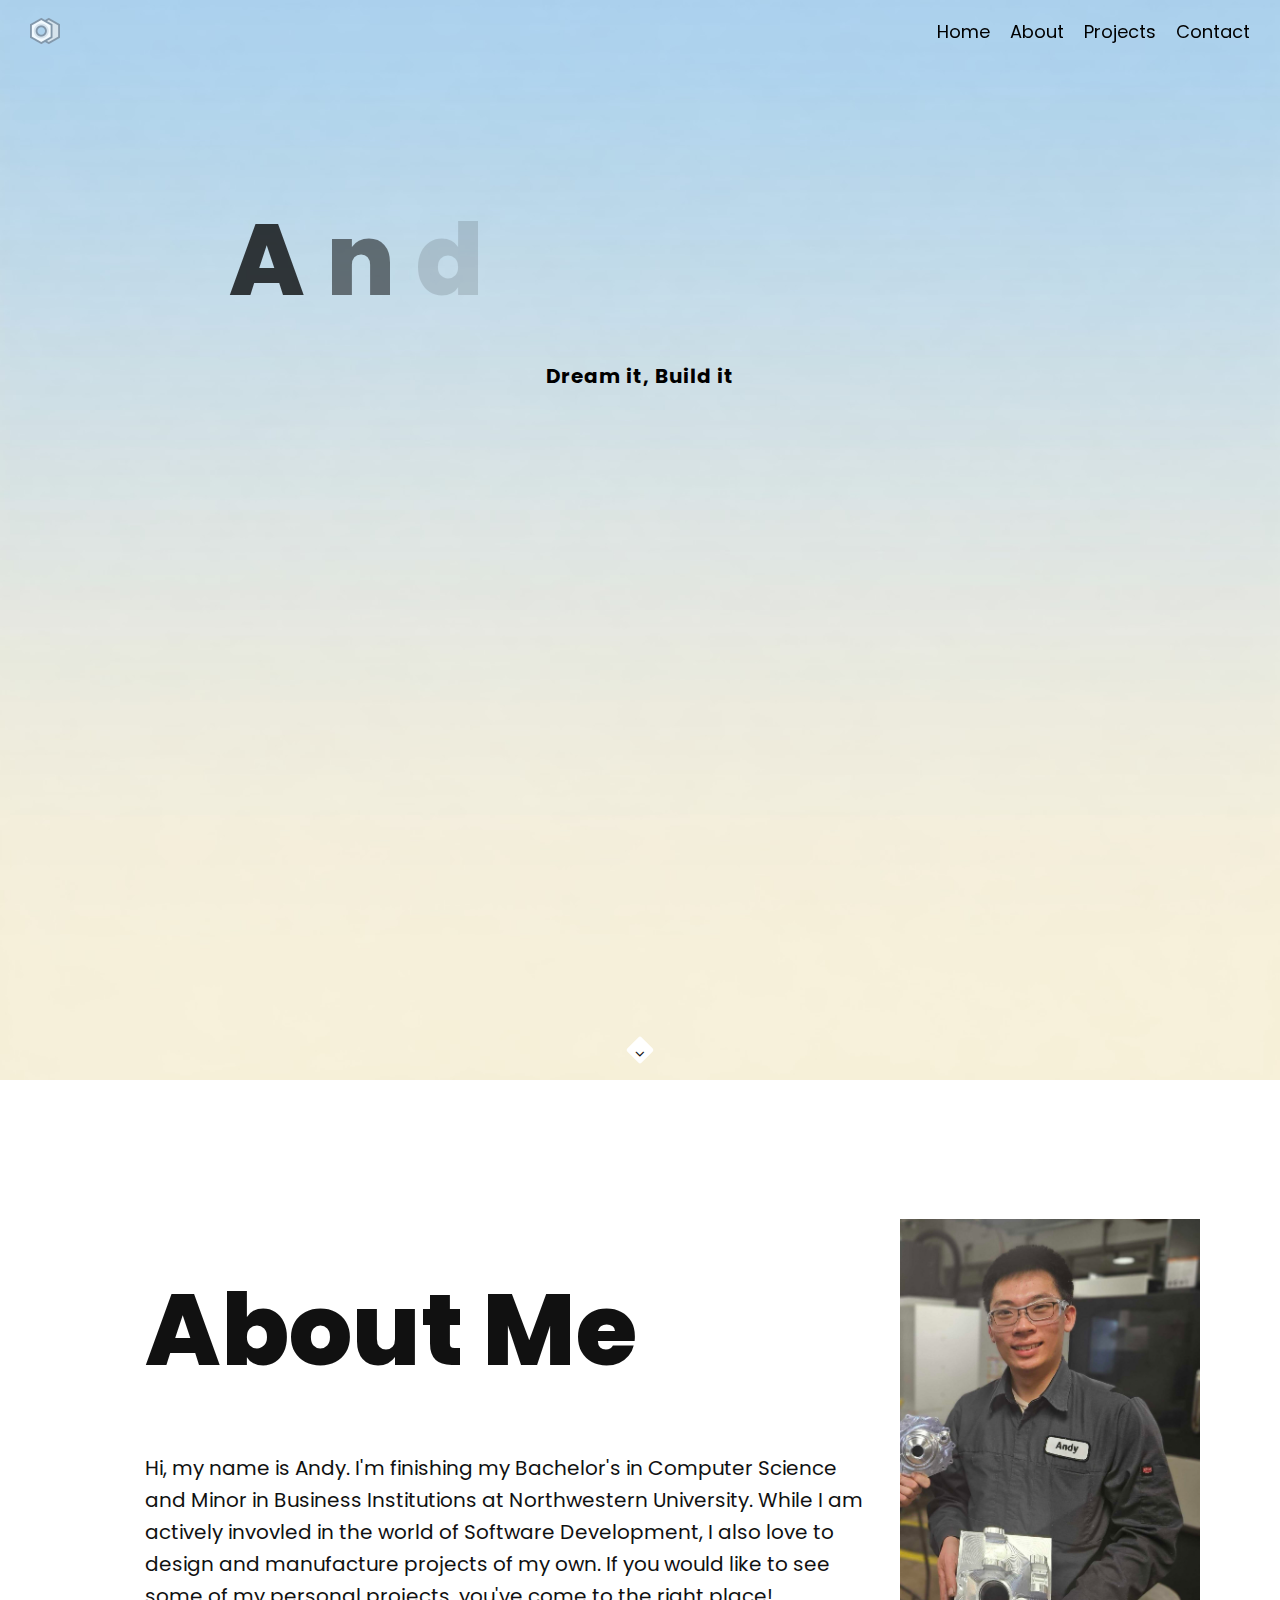
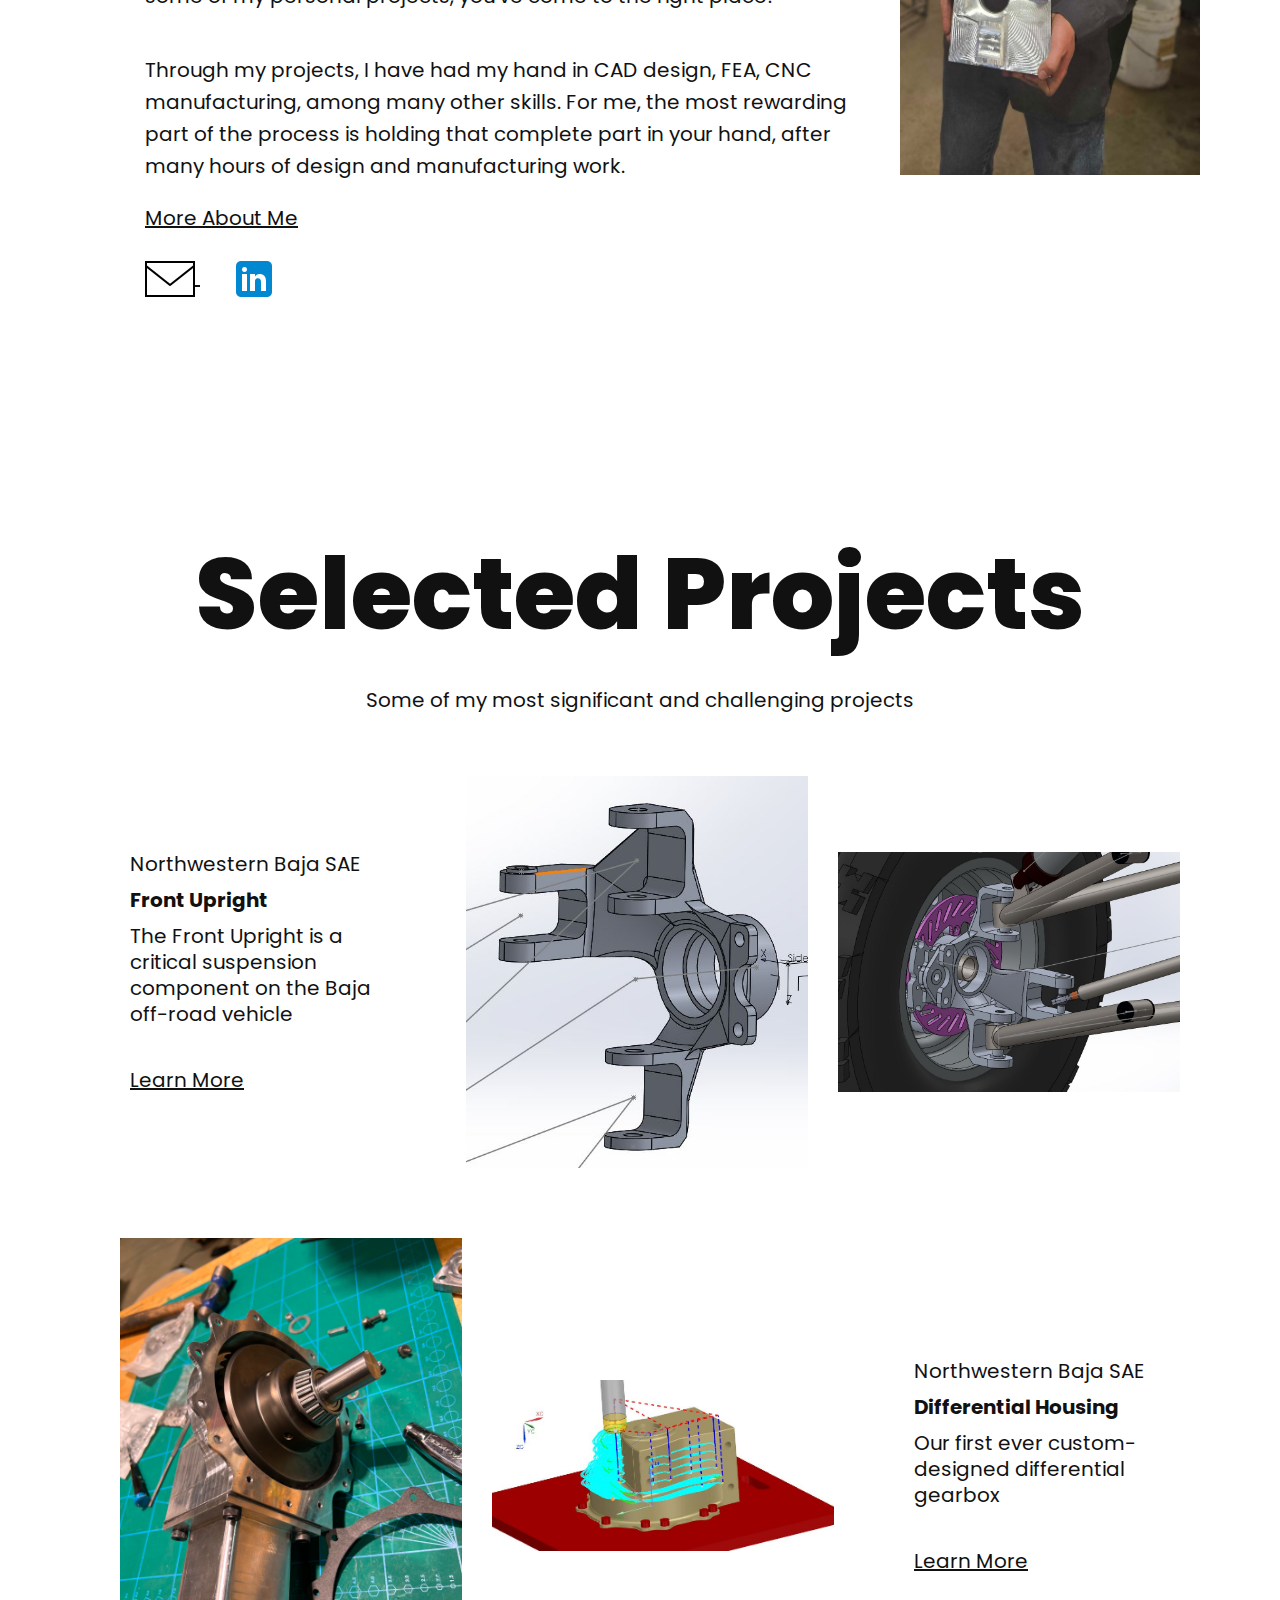
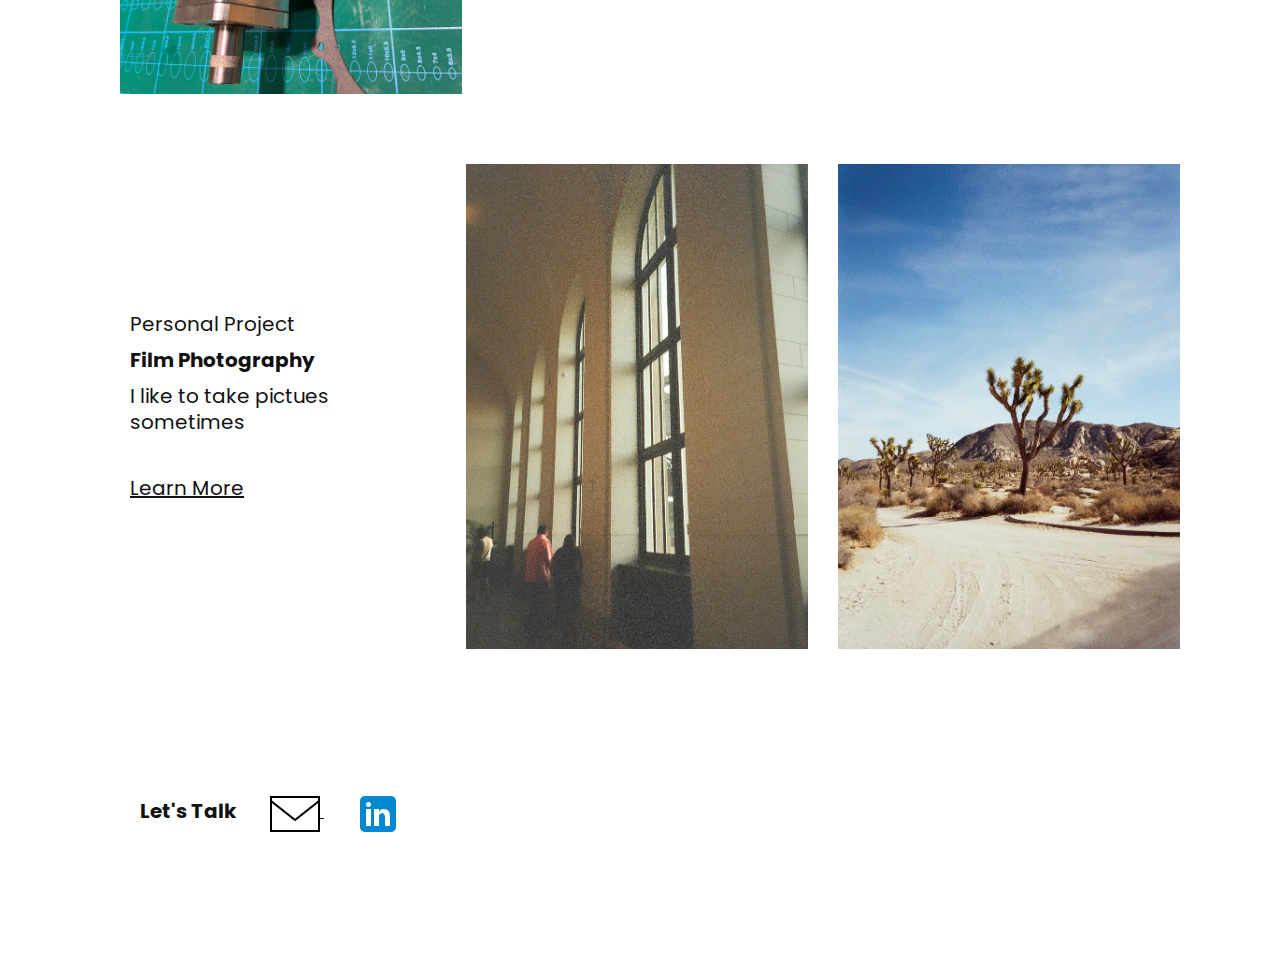
<file: index.html>
<!DOCTYPE html>
<html>
    <head>
        <title>Andy's Portfolio</title>
        <meta name="description" content="">
        <meta name="keywords" content="">
        <meta charset="utf-8">
        <meta name="author" content="Roman Kirichik">
        <!--[if IE]><meta http-equiv='X-UA-Compatible' content='IE=edge,chrome=1'><![endif]-->
        <meta name="viewport" content="width=device-width, initial-scale=1.0, maximum-scale=1.0" />
        
        <!-- Favicons -->
        <link rel="shortcut icon" href="images/logo_image.png">
        <link rel="apple-touch-icon" href="images/apple-touch-icon.png">
        <link rel="apple-touch-icon" sizes="72x72" href="images/apple-touch-icon-72x72.png">
        <link rel="apple-touch-icon" sizes="114x114" href="images/apple-touch-icon-114x114.png">
        
        <!-- CSS -->
        <link rel="stylesheet" href="css/bootstrap.min.css">
        <link rel="stylesheet" href="css/style.css">
        <link rel="stylesheet" href="css/style-responsive.css">
        <link rel="stylesheet" href="css/animate.min.css">
        <link rel="stylesheet" href="css/vertical-rhythm.min.css">
        <link rel="stylesheet" href="css/owl.carousel.css">
        <link rel="stylesheet" href="css/magnific-popup.css">        
        
        <link rel="preconnect" href="https://fonts.googleapis.com">
        <link rel="preconnect" href="https://fonts.gstatic.com" crossorigin>
        <!-- Include GSAP (Add this in the <head> or before closing </body>) -->
        <script src="https://cdnjs.cloudflare.com/ajax/libs/gsap/3.12.2/gsap.min.js"></script>
    </head>
    <body class="appear-animate">
        
        <!-- Page Loader -->        
        <div class="page-loader">
            <div class="loader">Loading...</div>
        </div>
        <!-- End Page Loader -->
        
        <!-- Page Wrap -->
        <div class="page" id="top">
            <header id="navbar" style="
                position: fixed;
                top: 0;
                left: 0;
                width: 100%;
                padding: 15px 30px;
                display: flex;
                justify-content: space-between;
                align-items: center;
                z-index: 1000;
                transition: background 0.5s ease, color 0.5s ease, box-shadow 0.3s ease;
                background: transparent;
                color: white;
                ">
                <!-- Logo (Left Aligned) -->
                <a href="index.html">
                    <img src="images/logo_image.png">
                </a>

                <!-- Navigation Links -->
                <nav>
                    <ul style="
                        list-style: none;
                        display: flex;
                        gap: 20px;
                        margin: 0;
                        padding: 0;
                    " class="poppins-regular">
                        <li><a href="#home" style="color: black; text-decoration: none; font-size: 18px;">Home</a></li>
                        <li><a href="#about" style="color: black; text-decoration: none; font-size: 18px;">About</a></li>
                        <li><a href="#projects" style="color: black; text-decoration: none; font-size: 18px;">Projects</a></li>
                        <li><a href="#contact" style="color: black; text-decoration: none; font-size: 18px;">Contact</a></li>
                    </ul>
                </nav>
            </header>

            <script>
                // JavaScript to detect scroll and change navbar background
                window.onscroll = function() {
                    var navbar = document.getElementById("navbar");
                    if (window.scrollY > 0) {
                        navbar.style.background = "white";
                        navbar.style.color = "black"; // Change text color to black for contrast
                    } else {
                        navbar.style.background = "transparent";
                        navbar.style.color = "white"; // Keep text color white when transparent
                        navbar.style.boxShadow = "none"; // Remove shadow when transparent
                    }
                };
            </script>

            <!-- Home Section -->
            <section class="home-section" data-background="images/ai_generated_background_image.jpg" id="home">
                <div class="js-height-full">
                    
                    <div style="text-align: center; font-size: 10px; letter-spacing: 1px; font-weight: bold; margin-top: 20vh; color:black;">
                        <span class="poppins-extrabold name">
                            <span class="letter">A</span>
                            <span class="letter">n</span>
                            <span class="letter">d</span>
                            <span class="letter">y</span>
                            <span class="letter">&nbsp;</span>
                            <span class="letter">Z</span>
                            <span class="letter">h</span>
                            <span class="letter">a</span>
                            <span class="letter">n</span>
                            <span class="letter">g</span>
                        </span>
                        <div style="height: 20px;"></div>
                        <span class="poppins-bold">
                            Dream it, Build it
                        </span>
                    </div>
                    
                    <!-- Scroll Down -->
                    <div class="local-scroll">
                        <a href="#about" class="scroll-down"><i class="fa fa-angle-down scroll-down-icon"></i></a>
                    </div>
                    <!-- End Scroll Down -->
                    
                </div>
            </section>
            <!-- End Home Section -->
            
            
            
            <div class="container" style="display: flex; flex-direction: row; align-items:center; gap: 10px;">
                <div class="container" style="display: flex; flex-direction: column; gap: 10px;">
                    
                    <div id="about" style="text-align:left; margin-left: 50px;">
                        <span class="poppins-extrabold">
                            <br>
                            About Me
                            
                        </span>            
                    </div>
                    <div style="text-align:left; margin-left: 50px;">
                        <span class="poppins-regular">
                            <br>
                            Hi, my name is Andy. I'm finishing my Bachelor's in Computer Science and Minor in Business Institutions at Northwestern University. While I am actively
                            invovled in the world of Software Development, I also love to design and manufacture projects of my own. If you would like to see some of my personal projects, 
                            you've come to the right place!                             
                        </span>            
                    </div>
                    <div style="text-align:left; margin-left: 50px;">
                        <span class="poppins-regular">
                            <br>
                            Through my projects, I have had my hand in CAD design, FEA, CNC manufacturing, among many other skills. For me, 
                            the most rewarding part of the process is holding that complete part in your hand, after many hours of design and manufacturing work. 
                            <div style="height: 20px;"></div>
                            <a href="more-about-me.html">More About Me</a>
                            <div style="height: 20px;"></div>
                            <a href="mailto:andyzhang20013@gmail.com">
                                <img src="images/email_logo.png">
                            </a>
                            <a href="https://www.linkedin.com/in/andrew-zhang-002b76216/" target="_blank">    
                                <img src="images/linkedin_logo.png" style="margin-left: 30px;">
                            </a>
                        </span>            
                    </div>
                    
                    
                </div>
                <img src="images/about_me_image.jpg" width="300"> 
            </div>
            
            
            <!-- Portfolio Section -->
            <section class="page-section pb-0" id="projects">
                <div class="relative">
                    
                    <div class="container" style="margin-top:50px; display: flex; flex-direction: column; align-items:center; gap: 10px;">
                        <span class="poppins-extrabold">
                            Selected Projects
                        </span>            
                        <span class="poppins-regular">
                            Some of my most significant and challenging projects
                        </span>  
                    </div>
                    <div class="container" style="margin-top:50px; display: flex; flex-direction: row; justify-content: flex-end; align-items:center; gap: 10px;">
                        <div style="text-align:left; margin-left: 50px; margin-right: 50px; line-height: 1.3;">
                            <div style="display: flex; flex-direction: column; align-items: flex-start; gap: 10px; width: 100%;">
                                <div class="poppins-regular" style="flex-shrink: 0;">
                                    Northwestern Baja SAE
                                </div>
                                <div class="poppins-bold" style="flex-shrink: 0;">
                                    Front Upright
                                </div>
                                <div class="poppins-regular" style="flex-shrink: 0;">
                                    The Front Upright is a critical suspension component on the Baja off-road vehicle
                                </div>
                                <div style="height: 20px;"></div>
                                <div class="poppins-regular" style="flex-shrink: 0;">
                                    <a href="upright.html">Learn More</a>
                                </div>
                            </div>
                        </div>
                        <img src="images/upright_cad_image_1.JPG" style="width: 30%; height: auto; display: block; margin-right: 20px;">
                        <img src="images/upright_cad_image_3.JPG" style="width: 30%; height: auto; display: block; margin-right: 20px;">
                    </div>
                    <div style="height: 20px;"></div>
                    <div class="container" style="margin-top:50px; display: flex; flex-direction: row; justify-content: flex-start; align-items:center; gap: 10px;">
                        <img src="images/diff_housing_cover_image.jpg" style="width: 30%; height: auto; display: block; margin-left: 40px; margin-right: 20px;">
                        <img src="images/diff_cam_image_1.JPG" style="width: 30%; height: auto; display: block; margin-right: 20px;">
                        <div style="text-align:left; margin-left: 50px; margin-right: 50px; line-height: 1.3;">
                            <div style="display: flex; flex-direction: column; align-items: flex-start; gap: 10px; width: 100%;">
                                <div class="poppins-regular" style="flex-shrink: 0;">
                                    Northwestern Baja SAE
                                </div>
                                <div class="poppins-bold" style="flex-shrink: 0;">
                                    Differential Housing
                                </div>
                                <div class="poppins-regular" style="flex-shrink: 0;">
                                    Our first ever custom-designed differential gearbox
                                </div>
                                <div style="height: 20px;"></div>
                                <div class="poppins-regular" style="flex-shrink: 0;">
                                    <a href="diff-housing-page.html">Learn More</a>
                                </div>
                            </div>
                        </div>
                        
                    </div>

                    <div style="height: 20px;"></div>
                    <div class="container" style="margin-top:50px; display: flex; flex-direction: row; justify-content: flex-end; align-items:center; gap: 10px;">
                        
                        <div style="text-align:left; margin-left: 50px; margin-right: 50px; line-height: 1.3;">
                            <div style="display: flex; flex-direction: column; align-items: flex-start; gap: 10px; width: 100%;">
                                <div class="poppins-regular" style="flex-shrink: 0;">
                                    Personal Project
                                </div>
                                <div class="poppins-bold" style="flex-shrink: 0;">
                                    Film Photography
                                </div>
                                <div class="poppins-regular" style="flex-shrink: 0;">
                                    I like to take pictues sometimes
                                </div>
                                <div style="height: 20px;"></div>
                                <div class="poppins-regular" style="flex-shrink: 0;">
                                    <a href="photography.html">Learn More</a>
                                </div>
                            </div>
                        </div>
                        <img src="images/michigan_central_image.jpg" style="width: 30%; height: auto; display: block; margin-right: 20px;">
                        <img src="images/photography_cover_image.jpg" style="width: 30%; height: auto; display: block; margin-right: 20px;">
                    </div>

                    
                </div>
            </section>
            <!-- End Portfolio Section -->
            
            
            
            
           
            
            
            
            
            

            
            
            <!-- Contact Section -->
            <section class="page-section" id="contact">
                <div class="container relative">
                    <div style="text-align:left; margin-left: 50px;">
                        <span class="poppins-bold">
                            Let's Talk
                        </span>
                        <a href="mailto:andyzhang20013@gmail.com">
                            <img src="images/email_logo.png" style="margin-left: 30px;">
                        </a>
                        <a href="https://www.linkedin.com/in/andrew-zhang-002b76216/" target="_blank">    
                            <img src="images/linkedin_logo.png" style="margin-left: 30px;">
                        </a>
                    </div>
                    

                    
                    
                </div>
            </section>
            <!-- End Contact Section -->
            
            
            
            
        
        
        </div>
        <!-- End Page Wrap -->
        <script>
            gsap.from(".letter", {
                opacity: 0,
                y: -10, 
                duration: 3.0,
                stagger: 0.5, // Delays each letter by 0.2s
                ease: "power2.out"
            });
        </script>
        
        <!-- JS -->
        <script type="text/javascript" src="js/jquery-1.11.2.min.js"></script>
        <script type="text/javascript" src="js/jquery.easing.1.3.js"></script>
        <script type="text/javascript" src="js/bootstrap.min.js"></script>        
        <script type="text/javascript" src="js/SmoothScroll.js"></script>
        <script type="text/javascript" src="js/jquery.scrollTo.min.js"></script>
        <script type="text/javascript" src="js/jquery.localScroll.min.js"></script>
        <script type="text/javascript" src="js/jquery.viewport.mini.js"></script>
        <script type="text/javascript" src="js/jquery.countTo.js"></script>
        <script type="text/javascript" src="js/jquery.appear.js"></script>
        <script type="text/javascript" src="js/jquery.sticky.js"></script>
        <script type="text/javascript" src="js/jquery.parallax-1.1.3.js"></script>
        <script type="text/javascript" src="js/jquery.fitvids.js"></script>
        <script type="text/javascript" src="js/owl.carousel.min.js"></script>
        <script type="text/javascript" src="js/isotope.pkgd.min.js"></script>
        <script type="text/javascript" src="js/imagesloaded.pkgd.min.js"></script>
        <script type="text/javascript" src="js/jquery.magnific-popup.min.js"></script>
        <script type="text/javascript" src="js/gmap3.min.js"></script>
        <script type="text/javascript" src="js/wow.min.js"></script>
        <script type="text/javascript" src="js/masonry.pkgd.min.js"></script>
        <script type="text/javascript" src="js/jquery.simple-text-rotator.min.js"></script>
        <script type="text/javascript" src="js/all.js"></script>
        <script type="text/javascript" src="js/contact-form.js"></script>
        <script type="text/javascript" src="js/jquery.ajaxchimp.min.js"></script>        
        <!--[if lt IE 10]><script type="text/javascript" src="js/placeholder.js"></script><![endif]-->
        
    </body>
</html>
</file>
<file: css/style.css>
@charset "utf-8";
/*------------------------------------------------------------------
[Master Stylesheet]

Project:    Rhythm
Version:    2.2
Last change:    30.07.2015
Primary use:    MultiPurpose Template  
-------------------------------------------------------------------*/

@import "font-awesome.min.css";
@import "et-line.css";
@import url(https://fonts.googleapis.com/css?family=Open+Sans:400italic,700italic,400,300,700);
@import url(https://fonts.googleapis.com/css?family=Dosis:300,400,700);
@import url(https://fonts.googleapis.com/css2?family=Poppins:ital,wght@0,400;0,500;0,600;0,700;0,800;0,900;1,300;1,400;1,500;1,600;1,700;1,800;1,900&display=swap);
/*------------------------------------------------------------------
[Table of contents]

1. Common styles
2. Page loader / .page-loader
3. Typography
4. Buttons
5. Forms fields
6. Home sections / .home-section
    6.1. Home content
    6.2. Scroll down icon
    6.3. Headings styles
7. Compact bar / .nav-bar-compact
8. Classic menu bar / .main-nav
9. Sections styles / .page-section, .small-section, .split-section
10. Alternative services / .alt-service-grid
11. Team / .team-grid
12. Features
13. Benefits (Process)
14. Counters
15. Portfolio / #portfolio
    15.1. Works filter
    15.2. Works grid
    15.3. Works full view
16. Banner section
17. Testimonial
    18.1. Logotypes
18. Post previews (news section)
19. Newsletter
20. Contact section
    20.1. Contact form
21. Bottom menu / .bot-menu
22. Google maps  /.google-map
23. Footer / .footer
24. Blog
    24.1. Pagination
    24.2. Comments
    24.3. Sidebar
25. Shop
26. Pricing
27. Shortcodes
    27.1. Owl Carousel
    27.2. Tabs
    27.3. Tabs minimal
    27.4. Alert messages
    27.5. Accordion
    27.6. Toggle
    27.7. Progress bars
    27.8. Font icons examples
    27.9. Intro page
28. Special demos
29. Bootstrap multicolumn grid


/*------------------------------------------------------------------
# [Color codes]

# Black (active elements, links, text) #111
# Gray (text) #777
# Dark #111
# Dark Lighter #252525
# Gray BG #f4f4f4
# Gray BG Lighter #f8f8f8
# Mid grey #5f5f5f
# Borders #e9e9e9

# */


/*------------------------------------------------------------------
[Typography]

Body:               14px/1.6 "Open Sans", arial, sans-serif;
Headers:            Dosis, arial, sans-serif;
Serif:              "Times New Roman", Times, serif;
Section Title:      35px/1.3 "Open Sans", arial, sans-serif;
Section Heading:    24px/1.3 "Open Sans", arial, sans-serif;
Section Text:       15px/1.7 "Open Sans", arial, sans-serif;

-------------------------------------------------------------------*/

/* ==============================
   Common styles
   ============================== */

.image-row {
    display: flex;
    justify-content: center; /* Centers images in a row */
    gap: 20px; /* Space between images */
    text-align: center; /* Ensures text is centered */
}

.image-container {
    display: flex;
    flex-direction: column;
    align-items: center; /* Centers text below each image */
    width: 30%; /* Each image takes 30% of the row */
}

.image-container img {
    width: 100%; /* Makes images responsive */
    height: auto; /* Maintains aspect ratio */
}
.align-center{ text-align:center !important; }
.align-left{ text-align:left !important;}
.align-right{ text-align:right !important; }
.left{float:left !important;}
.right{float:right !important;}
.relative{position:relative;}
.hidden{display:none;}
.inline-block{display:inline-block;}
.white{ color: #fff !important; }
.black{ color: #111 !important; }
.color{ color: #e41919 !important; }
.glass{ opacity: .5; };
.image-fullwidth img{
    width: 100%;
}
.stick-fixed{
	position: fixed !important;
	top: 0;
	left: 0;
}
.round{
    -webkit-border-radius: 2px !important;
    -moz-border-radius: 2px !important;
    border-radius: 2px !important;
}

::-moz-selection{ color: #fff; background:#000; }
::-webkit-selection{ color: #fff;	background:#000; }
::selection{ color: #fff;	background:#000; }

.animate, .animate *{
	-webkit-transition: all 0.27s cubic-bezier(0.000, 0.000, 0.580, 1.000);  
    -moz-transition: all 0.27s cubic-bezier(0.000, 0.000, 0.580, 1.000); 
    -o-transition: all 0.27s cubic-bezier(0.000, 0.000, 0.580, 1.000);
    -ms-transition: all 0.27s cubic-bezier(0.000, 0.000, 0.580, 1.000); 
    transition: all 0.27s cubic-bezier(0.000, 0.000, 0.580, 1.000);
}
.no-animate, .no-animate *{
	-webkit-transition: 0 none !important;  
    -moz-transition: 0 none !important;  
	 -ms-transition: 0 none !important;
    -o-transition: 0 none !important;    
    transition:0 none !important;  
}

.shadow{
    -webkit-box-shadow: 0px 3px 50px rgba(0, 0, 0, .15);
    -moz-box-shadow: 0px 3px 50px rgba(0, 0, 0, .15);
    box-shadow: 0px 3px 50px rgba(0, 0, 0, .15);
}
.white-shadow{
    -webkit-box-shadow: 0px 0px 200px rgba(255, 255, 255, .2);
    -moz-box-shadow: 0px 0px 200px rgba(255, 255, 255, .2);
    box-shadow: 0px 0px 200px rgba(255, 255, 255, .2);
}

.clearlist, .clearlist li {
    list-style: none;
    padding: 0;
    margin: 0;
    background: none;
}

.full-wrapper {
    margin: 0 2%;
}
.container-fluid{
    max-width: 1170px;
    margin: 0 auto;
    padding: 0 20px;
    
    -webkit-box-sizing: border-box;
    -moz-box-sizing: border-box;
    box-sizing: border-box;
}

html{
	overflow-y: scroll;
    -ms-overflow-style: scrollbar;
}
html, body{
	height: 100%;
	-webkit-font-smoothing: antialiased;
}
.page{
	overflow: hidden;
}

.body-masked{
	display: none;
	width: 100%;
	height: 100%;
	position: fixed;
	top: 0;
	left: 0;
	background: #fff url(../images/loader.gif) no-repeat center center;
	z-index: 100000;	
}

.mask-delay{
	-webkit-animation-delay: 0.75s;
	-moz-animation-delay: 0.75s;
	animation-delay: 0.75s;
}
.mask-speed{
	-webkit-animation-duration: 0.25s !important;
	-moz-animation-duration: 0.25s !important;
	animation-duration: 0.25s !important;
} 
iframe{
    border: none;
}
a, b, div, ul, li{
	-webkit-tap-highlight-color: rgba(0,0,0,0); 
	-webkit-tap-highlight-color: transparent; 
	-moz-outline-: none;
}
a:focus,
a:active{
	-moz-outline: none;
	outline: none;
}
img:not([draggable]), embed, object, video{
    max-width: 100%;
    height: auto;
}



/* ==============================
   Page loader
   ============================== */


.page-loader{
 	display:block;
	width: 100%;
	height: 100%;
	position: fixed;
	top: 0;
	left: 0;
	background: #fefefe;
	z-index: 100000;	
}

.loader{
  width: 50px;
  height: 50px;
  position: absolute;
  top: 50%;
  left: 50%;
  margin: -25px 0 0 -25px;
  font-size: 10px;
  text-indent: -12345px;
  border-top: 1px solid rgba(0,0,0, 0.08);
  border-right: 1px solid rgba(0,0,0, 0.08);
  border-bottom: 1px solid rgba(0,0,0, 0.08);
  border-left: 1px solid rgba(0,0,0, 0.5);
  
  -webkit-border-radius: 50%;
  -moz-border-radius: 50%;
  border-radius: 50%;
  
   -webkit-animation: spinner 700ms infinite linear;
   -moz-animation: spinner 700ms infinite linear;
   -ms-animation: spinner 700ms infinite linear;
   -o-animation: spinner 700ms infinite linear;
   animation: spinner 700ms infinite linear;
  
  z-index: 100001;
}

@-webkit-keyframes spinner {
  0% {
    -webkit-transform: rotate(0deg);
    -moz-transform: rotate(0deg);
    -ms-transform: rotate(0deg);
    -o-transform: rotate(0deg);
    transform: rotate(0deg);
  }

  100% {
    -webkit-transform: rotate(360deg);
    -moz-transform: rotate(360deg);
    -ms-transform: rotate(360deg);
    -o-transform: rotate(360deg);
    transform: rotate(360deg);
  }
}

@-moz-keyframes spinner {
  0% {
    -webkit-transform: rotate(0deg);
    -moz-transform: rotate(0deg);
    -ms-transform: rotate(0deg);
    -o-transform: rotate(0deg);
    transform: rotate(0deg);
  }

  100% {
    -webkit-transform: rotate(360deg);
    -moz-transform: rotate(360deg);
    -ms-transform: rotate(360deg);
    -o-transform: rotate(360deg);
    transform: rotate(360deg);
  }
}

@-o-keyframes spinner {
  0% {
    -webkit-transform: rotate(0deg);
    -moz-transform: rotate(0deg);
    -ms-transform: rotate(0deg);
    -o-transform: rotate(0deg);
    transform: rotate(0deg);
  }

  100% {
    -webkit-transform: rotate(360deg);
    -moz-transform: rotate(360deg);
    -ms-transform: rotate(360deg);
    -o-transform: rotate(360deg);
    transform: rotate(360deg);
  }
}

@keyframes spinner {
  0% {
    -webkit-transform: rotate(0deg);
    -moz-transform: rotate(0deg);
    -ms-transform: rotate(0deg);
    -o-transform: rotate(0deg);
    transform: rotate(0deg);
  }

  100% {
    -webkit-transform: rotate(360deg);
    -moz-transform: rotate(360deg);
    -ms-transform: rotate(360deg);
    -o-transform: rotate(360deg);
    transform: rotate(360deg);
  }
}



/* ==============================
   Typography
   ============================== */
   .poppins-regular {
    font-family: "Poppins", serif;
    font-weight: 400;
    font-style: normal;
    font-size: 20px;
  }
  
  .poppins-medium {
    font-family: "Poppins", serif;
    font-weight: 500;
    font-style: normal;
  }
  
  .poppins-semibold {
    font-family: "Poppins", serif;
    font-weight: 600;
    font-style: normal;
  }
  
  .poppins-bold {
    font-family: "Poppins", serif;
    font-weight: 700;
    font-style: normal;
    font-size: 20px;
  }
  
  .poppins-extrabold {
    font-family: "Poppins", serif;
    font-weight: 800;
    font-style: normal;
    font-size: 100px;
  }
  
  .poppins-black {
    font-family: "Poppins", serif;
    font-weight: 900;
    font-style: normal;
  }
  
  .poppins-light-italic {
    font-family: "Poppins", serif;
    font-weight: 300;
    font-style: italic;
  }
  
  .poppins-regular-italic {
    font-family: "Poppins", serif;
    font-weight: 400;
    font-style: italic;
  }
  
  .poppins-medium-italic {
    font-family: "Poppins", serif;
    font-weight: 500;
    font-style: italic;
  }
  
  .poppins-semibold-italic {
    font-family: "Poppins", serif;
    font-weight: 600;
    font-style: italic;
  }
  
  .poppins-bold-italic {
    font-family: "Poppins", serif;
    font-weight: 700;
    font-style: italic;
  }
  
  .poppins-extrabold-italic {
    font-family: "Poppins", serif;
    font-weight: 800;
    font-style: italic;
  }
  
  .poppins-black-italic {
    font-family: "Poppins", serif;
    font-weight: 900;
    font-style: italic;
  }
  
body{
	color: #111;
	font-size: 14px;
	font-family: "Open Sans", arial, sans-serif;
	line-height: 1.6;	
	-webkit-font-smoothing: antialiased;
}

a{
	color: #111;
	text-decoration: underline;
}
a:hover{
	color: #888;
	text-decoration: underline;
}

h1,h2,h3,h4,h5,h6{
    margin-bottom: 1.3em;
	line-height: 1.4;
	font-weight: 400;
   
}
h1{
	font-size: 32px;
}
h2{
	font-size: 28px;
}
h6{
    font-weight: 700;
}
p{
	margin: 0 0 2em 0;
}
ul, ol{
    margin: 0 0 1.5em 0;
}
blockquote{
	margin: 3em 0 3em 0;
    padding: 0;
	border: none;
	background: none;
    font-style: normal;
	line-height: 1.7;
	color: #777;
}
blockquote p{
	margin-bottom: 1em;
	font-size: 24px;
    font-weight: 300;
	font-style: normal;
	line-height: 1.6;
}
blockquote footer{    
	font-size: 11px;
    font-weight: 400;
    text-transform: uppercase;
    letter-spacing: 2px;
}
dl dt{
	margin-bottom: 5px;
}
dl dd{
	margin-bottom: 15px;
}
pre{
	background-color: #f9f9f9;
	border-color: #ddd;

}
hr{
	background-color: rgba(255,255,255, .08);
}
hr.white{
    border-color: rgba(255,255,255, .35);
    background: rgba(255,255,255, .35);
}
hr.black{
    border-color:rgba(0,0,0, .85);
    background: rgba(0,0,0, .85);
}
.uppercase{
	text-transform: uppercase;
	letter-spacing: 1px;
}
.font-alt{
    font-family: Dosis, arial, sans-serif;
    text-transform: uppercase;
    letter-spacing: 0.2em;
}
.serif{
	font-family: "Times New Roman", Times, serif;
	font-style: italic;
    font-weight: normal;
}
.normal{
	font-weight: normal;
}
.strong{
    font-weight: 700 !important;
}
.lead{
    margin: 1em 0 2em 0;
    font-size: 140%;
    line-height: 1.6;
}
.text{		
	font-size: 16px;
	font-weight: 300;
	color: #5f5f5f;
	line-height: 1.8;
}
.text h1,
.text h2,
.text h3,
.text h4,
.text h5,
.text h6{
	color: #111;
}

.dropcap{
    float: left;
    font-size: 3em;
    line-height: 1;
    padding: 2px 8px 2px 0;    
}


.big-icon{
	display: block;
	width: 90px;
	height: 90px;
	margin: 0 auto 20px;
	border: 3px solid #fff;
	text-align: center;
	line-height: 88px;
	font-size: 32px;
	color: rgba(255,255,255, .97);
	
	-webkit-border-radius: 50%;
	-moz-border-radius: 50%;
	border-radius: 50%;
	
	-webkit-transition: all 0.27s cubic-bezier(0.000, 0.000, 0.580, 1.000);  
    -moz-transition: all 0.27s cubic-bezier(0.000, 0.000, 0.580, 1.000); 
    -o-transition: all 0.27s cubic-bezier(0.000, 0.000, 0.580, 1.000);
    -ms-transition: all 0.27s cubic-bezier(0.000, 0.000, 0.580, 1.000); 
    transition: all 0.27s cubic-bezier(0.000, 0.000, 0.580, 1.000);
}
.big-icon .fa-play{
	position: relative;
	left: 4px;
}
.big-icon.big-icon-rs{
    border: none;
    width: auto;
    height: auto;
    font-size: 96px;
}

.big-icon-link{
	display: inline-block;
	text-decoration: none;
}
.big-icon-link:hover{
    border-color: transparent !important;
}
.big-icon-link:hover .big-icon{
	border-color: #fff;
	color: #fff;
	
	-webkit-transition: 0 none !important;  
    -moz-transition: 0 none !important;  
	 -ms-transition: 0 none !important;
    -o-transition: 0 none !important;    
    transition:0 none !important;  
}
.big-icon-link:active .big-icon{
	-webkit-transform: scale(0.99);
	-moz-transform: scale(0.99);
	-o-transform: scale(0.99);
	-ms-transform: scale(0.99);
	transform: scale(0.99);
}

.wide-heading{
	display: block;
	margin-bottom: 10px;
	font-size: 48px;
	font-weight: 400;
	letter-spacing: 0.4em;	
	text-align: center;
	text-transform: uppercase;
	opacity: .9;
	
	-webkit-transition: all 0.27s cubic-bezier(0.000, 0.000, 0.580, 1.000);  
    -moz-transition: all 0.27s cubic-bezier(0.000, 0.000, 0.580, 1.000); 
    -o-transition: all 0.27s cubic-bezier(0.000, 0.000, 0.580, 1.000);
    -ms-transition: all 0.27s cubic-bezier(0.000, 0.000, 0.580, 1.000); 
    transition: all 0.27s cubic-bezier(0.000, 0.000, 0.580, 1.000);
}

.big-icon-link:hover,
.big-icon-link:hover .wide-heading{
	color: #fff;
	text-decoration: none;
}
.sub-heading{
	font-size: 16px;
	font-style: italic;
	text-align: center;
	line-height: 1.3;
	color: rgba(255,255,255, .75);
}

.big-icon.black{
    color: #000;
    border-color: rgba(0,0,0, .75);
}
.big-icon-link:hover .big-icon.black{
    color: #000;
    border-color: #000;
}
.wide-heading.black{
    color: rgba(0,0,0, .87);
}
.big-icon-link.black:hover,
.big-icon-link:hover .wide-heading.black{
	color: #000;
	text-decoration: none;
}
.sub-heading.black{
	color: rgba(0,0,0, .75);
}



/* ==============================
   Buttons
   ============================== */
  
.btn-mod,
a.btn-mod{
    -webkit-box-sizing: border-box;
	-moz-box-sizing: border-box;
	box-sizing: border-box;
	padding: 4px 13px;
  	color: #fff;
  	background: rgba(34,34,34, .9);
	border: 2px solid transparent;
	font-size: 11px;
	font-weight: 400;
	text-transform: uppercase;
	text-decoration: none;
	letter-spacing: 2px;
    
	-webkit-border-radius: 0;
	-moz-border-radius: 0;
	border-radius: 0;
    
    -webkit-box-shadow: none;
    -moz-box-shadow: none;
    box-shadow: none;
	
	-webkit-transition: all 0.2s cubic-bezier(0.000, 0.000, 0.580, 1.000);  
    -moz-transition: all 0.2s cubic-bezier(0.000, 0.000, 0.580, 1.000); 
    -o-transition: all 0.2s cubic-bezier(0.000, 0.000, 0.580, 1.000);
    -ms-transition: all 0.2s cubic-bezier(0.000, 0.000, 0.580, 1.000); 
    transition: all 0.2s cubic-bezier(0.000, 0.000, 0.580, 1.000);
}
.btn-mod:hover,
.btn-mod:focus,
a.btn-mod:hover,
a.btn-mod:focus{
	font-weight: 400;
	color: rgba(255,255,255, .85);
  	background: rgba(0,0,0, .7);
	text-decoration: none;
    outline: none;
    border-color: transparent;    
    -webkit-box-shadow: none;
    box-shadow: none;
}
.btn-mod:active{
	cursor: pointer !important;
    outline: none !important;
}

.btn-mod.btn-small{
    height: auto;
  	padding: 6px 17px;
	font-size: 11px;
    letter-spacing: 1px;
} 
.btn-mod.btn-medium{
    height: auto;
  	padding: 8px 37px;
	font-size: 12px;
} 
.btn-mod.btn-large{
    height: auto;
  	padding: 12px 45px;
	font-size: 13px;
} 

.btn-mod.btn-glass{
  	color: rgba(255,255,255, .75);
  	background: rgba(0,0,0, .40);
}
.btn-mod.btn-glass:hover,
.btn-mod.btn-glass:focus{
  	color: rgba(255,255,255, 1);
  	background: rgba(0,0,0, 1);
}

.btn-mod.btn-border{
  	color: #151515;
	border: 2px solid #151515;
  	background: transparent;
}
.btn-mod.btn-border:hover,
.btn-mod.btn-border:focus{
  	color: #fff;
	border-color: transparent;
  	background: #000;
}

.btn-mod.btn-border-c{
  	color: #e41919;
	border: 2px solid #e41919;
  	background: transparent;
}
.btn-mod.btn-border-c:hover,
.btn-mod.btn-border-c:focus{
  	color: #fff;
	border-color: transparent;
  	background: #e41919;
}

.btn-mod.btn-border-w{
  	color: #fff;
	border: 2px solid rgba(255,255,255, .75);
  	background: transparent;
}
.btn-mod.btn-border-w:hover,
.btn-mod.btn-border-w:focus{
  	color: #111;
	border-color: transparent;
  	background: #fff;
}

.btn-mod.btn-w{
  	color: #111;
  	background: rgba(255,255,255, .8);
}
.btn-mod.btn-w:hover,
.btn-mod.btn-w:focus{
  	color: #111;
  	background: #fff;
}

.btn-mod.btn-w-color{
  	color: #e41919;
  	background: #fff;
}
.btn-mod.btn-w-color:hover,
.btn-mod.btn-w-color:focus{
	color: #151515;
  	background: #fff;
}

.btn-mod.btn-gray{
  	color: #777;
  	background: #e5e5e5;
}
.btn-mod.btn-gray:hover,
.btn-mod.btn-gray:focus{
  	color: #444;
  	background: #d5d5d5;
}

.btn-mod.btn-color{
  	color: #fff;
  	background: #e41919;
}
.btn-mod.btn-color:hover,
.btn-mod.btn-color:focus{
  	color: #fff;
  	background: #e41919;
    opacity: .85;
}

.btn-mod.btn-circle{
	-webkit-border-radius: 30px;
	-moz-border-radius: 30px;
	border-radius: 30px;
}
.btn-mod.btn-round{
	-webkit-border-radius: 2px;
	-moz-border-radius: 2px;
	border-radius: 2px;
}
.btn-icon{
	position: relative;
    border: none;
    overflow: hidden;
}
.btn-icon.btn-small{
	overflow: hidden;
}
.btn-icon > span{
	width: 100%;
	height: 50px;
	line-height: 50px;
	margin-top: -25px;
	position: absolute;
	top: 50%;
	left: 0;
	color: #777;
	font-size: 48px;
	opacity: .2;
	
	-webkit-transition: all 0.2s cubic-bezier(0.000, 0.000, 0.580, 1.000);  
    -moz-transition: all 0.2s cubic-bezier(0.000, 0.000, 0.580, 1.000); 
    -o-transition: all 0.2s cubic-bezier(0.000, 0.000, 0.580, 1.000);
    -ms-transition: all 0.2s cubic-bezier(0.000, 0.000, 0.580, 1.000); 
    transition: all 0.2s cubic-bezier(0.000, 0.000, 0.580, 1.000);
}
.btn-icon:hover > span{
	opacity: 0;
    
    -webkit-transform: scale(2);
    -moz-transform: scale(2);
    -o-transform: scale(2);
    -ms-transform: scale(2);
    transform: scale(2);
}
.btn-icon > span.white{
    color: #fff;
}
.btn-icon > span.black{
    color: #000;
}
.btn-full{
	width: 100%;
}


/* ==============================
   Forms fields
   ============================== */

.form input[type="text"],
.form input[type="email"],
.form input[type="number"],
.form input[type="url"],
.form input[type="search"],
.form input[type="tel"],
.form input[type="password"],
.form input[type="date"],
.form input[type="color"],
.form select{
    display: inline-block;
	height: 27px;
    vertical-align: middle;
	font-size: 11px;
	font-weight: 400;
	text-transform: uppercase;
	letter-spacing: 1px;
	color: #777;
	border: 1px solid rgba(0,0,0, .1);
    padding-left: 7px;
    padding-right: 7px;
    
    -webkit-border-radius: 0;
    -moz-border-radius: 0;
    border-radius: 0;
	
	-webkit-box-shadow: none;
	-moz-box-shadow: none;
	box-shadow: none;
    
    -moz-box-sizing: border-box;
	-webkit-box-sizing: border-box;
	box-sizing: border-box;
    
    -webkit-transition: all 0.2s cubic-bezier(0.000, 0.000, 0.580, 1.000);  
    -moz-transition: all 0.2s cubic-bezier(0.000, 0.000, 0.580, 1.000); 
    -o-transition: all 0.2s cubic-bezier(0.000, 0.000, 0.580, 1.000);
    -ms-transition: all 0.2s cubic-bezier(0.000, 0.000, 0.580, 1.000); 
    transition: all 0.2s cubic-bezier(0.000, 0.000, 0.580, 1.000);
}
.form select{
    font-size: 12px;
}
.form select[multiple]{
    height: auto;
}
.form input[type="text"]:hover,
.form input[type="email"]:hover,
.form input[type="number"]:hover,
.form input[type="url"]:hover,
.form input[type="search"]:hover,
.form input[type="tel"]:hover,
.form input[type="password"]:hover,
.form input[type="date"]:hover,
.form input[type="color"]:hover,
.form select:hover{
	border-color: rgba(0,0,0, .2);
}
.form input[type="text"]:focus,
.form input[type="email"]:focus,
.form input[type="number"]:focus,
.form input[type="url"]:focus,
.form input[type="search"]:focus,
.form input[type="tel"]:focus,
.form input[type="password"]:focus,
.form input[type="date"]:focus,
.form input[type="color"]:focus,
.form select:focus{
	color: #111;
	border-color: rgba(0,0,0, .7);
    
	-webkit-box-shadow: 0 0 3px rgba(0,0,0, .3);
	-moz-box-shadow: 0 0 3px rgba(0,0,0, .3);
	box-shadow: 0 0 3px rgba(0,0,0, .3);
    outline: none;
}
.form input[type="text"].input-lg,
.form input[type="email"].input-lg,
.form input[type="number"].input-lg,
.form input[type="url"].input-lg,
.form input[type="search"].input-lg,
.form input[type="tel"].input-lg,
.form input[type="password"].input-lg,
.form input[type="date"].input-lg,
.form input[type="color"].input-lg,
.form select.input-lg{
	height: 46px;
    padding-left: 15px;
    padding-right: 15px;
    font-size: 13px;
}
.form input[type="text"].input-md,
.form input[type="email"].input-md,
.form input[type="number"].input-md,
.form input[type="url"].input-md,
.form input[type="search"].input-md,
.form input[type="tel"].input-md,
.form input[type="password"].input-md,
.form input[type="date"].input-md,
.form input[type="color"].input-md,
.form select.input-md{
	height: 37px;
    padding-left: 13px;
    padding-right: 13px;
    font-size: 12px;
}
.form input[type="text"].input-sm,
.form input[type="email"].input-sm,
.form input[type="number"].input-sm,
.form input[type="url"].input-sm,
.form input[type="search"].input-sm,
.form input[type="tel"].input-sm,
.form input[type="password"].input-sm,
.form input[type="date"].input-sm,
.form input[type="color"].input-sm,
.form select.input-sm{
	height: 31px;
    padding-left: 10px;
    padding-right: 10px;
}
.form textarea{
	font-size: 12px;
	font-weight: 400;
	text-transform: uppercase !important;
	letter-spacing: 1px;
	color: #777;
	border-color: rgba(0,0,0, .1);
    outline: none;
	
	-webkit-box-shadow: none;
	-moz-box-shadow: none;
	box-shadow: none;
    
    -webkit-border-radius: 0;
    -moz-border-radius: 0;
    border-radius: 0;
}
.form textarea:hover{
	border-color: rgba(0,0,0, .2);
}
.form textarea:focus{
	color: #111;
	border-color: rgba(0,0,0, .7);
	-webkit-box-shadow: 0 0 3px rgba(21,21,21, .3);
	-moz-box-shadow: 0 0 3px rgba(21,21,21, .3);
	box-shadow: 0 0 3px rgba(21,21,21, .3);
}

.form .form-group{
	margin-bottom: 10px;
}

.form input.error{
    border-color: #e41919;
}
.form div.error{
    margin-top: 20px;
    padding: 13px 20px;
    text-align: center;
    background: rgba(228,25,25, .75);
    color: #fff;
}
.form div.success{
    margin-top: 20px;
    padding: 13px 20px;
    text-align: center;
    background: rgba(50,178,95, .75);
    color: #fff;
}

.form-tip{
    font-size: 11px;
    color: #aaa;
}
.form-tip .fa{
    font-size: 12px;
}


/* ==============================
   Home sections
   ============================== */
  
/*
 * Header common styles
 */

.home-section{
	width: 100%;
	display: block;	
	position: relative;
    overflow: hidden;
	background-repeat: no-repeat;
    background-attachment: fixed;
	background-position: center center;
	-webkit-background-size: cover;
	-moz-background-size: cover;
	-o-background-size: cover;
	background-size: cover;
}

.home-content{
	display: table;
	width: 100%;
	height: 100%;
	text-align: center;
}


/* Home content */

.home-content{
	position: relative;
}
.home-text{
	display: table-cell;
	height: 100%;
	vertical-align: middle;
}

/* Scroll down icon */

@-webkit-keyframes scroll-down-anim {
	0%{ bottom: 2px; }
	50%{ bottom: 7px; }
	100%{ bottom: 2px; }
}
@-moz-keyframes scroll-down-anim {
	0%{ bottom: 2px; }
	50%{ bottom: 7px; }
	100%{ bottom: 2px; }
}
@-o-keyframes scroll-down-anim {
	0%{ bottom: 2px; }
	50%{ bottom: 7px; }
	100%{ bottom: 2px; }
}
@keyframes scroll-down-anim {
	0%{ bottom: 2px; }
	50%{ bottom: 7px; }
	100%{ bottom: 2px; }
}

.scroll-down{
	width: 40px;
	height: 40px;
	margin-left: -20px;
	position: absolute;
	bottom: 20px;
	left: 50%;
    text-align: center;
    text-decoration: none;
    
    -webkit-transition: all 500ms cubic-bezier(0.250, 0.460, 0.450, 0.940); 
    -moz-transition: all 500ms cubic-bezier(0.250, 0.460, 0.450, 0.940); 
    -o-transition: all 500ms cubic-bezier(0.250, 0.460, 0.450, 0.940); 
    transition: all 500ms cubic-bezier(0.250, 0.460, 0.450, 0.940); 

}

.scroll-down:before{
    display: block;
    content: "";
	width: 20px;
	height: 20px;
    margin: 0 0 0 -10px;
	position: absolute;
	bottom: 0;
	left: 50%;
    background: #fff;
    
    -webkit-border-radius: 2px;
    -moz-border-radius: 2px;
    border-radius: 2px;
    
    -webkit-transform: rotate(45deg);
    -moz-transform: rotate(45deg);
    -o-transform: rotate(45deg);
    -ms-transform: rotate(45deg);
    transform: rotate(45deg);
    
    -webkit-transition: all 500ms cubic-bezier(0.250, 0.460, 0.450, 0.940); 
    -moz-transition: all 500ms cubic-bezier(0.250, 0.460, 0.450, 0.940); 
    -o-transition: all 500ms cubic-bezier(0.250, 0.460, 0.450, 0.940); 
    transition: all 500ms cubic-bezier(0.250, 0.460, 0.450, 0.940);
    
    z-index: 1;
}

.scroll-down:hover:before{
    opacity: .6;
}


.scroll-down-icon{
    display: block;
    width: 10px;
    height: 10px;
    margin-left: -5px;
    position: absolute;
    left: 50%;
    bottom: 4px;
	color: #111;
    font-size: 15px;

	-webkit-animation: scroll-down-anim 1s infinite;
    -moz-animation: scroll-down-anim 1s infinite;
    -o-animation: scroll-down-anim 1s infinite;
    animation: scroll-down-anim 1s infinite; 
    
   
   z-index: 2;
}


/*
 * HTML5 BG VIdeo
 */

.bg-video-wrapper{
    position: absolute;
    width: 100%;
    height: 100%;
    top: 0px;
    left: 0px;
    z-index: 0;
} 
.bg-video-overlay{
    position: absolute;
    width: 100%;
    height: 100%;
    top: 0px;
    left: 0px;
}
.bg-video-wrapper video{
    max-width: inherit;
    height: inherit;
    z-index: 0;
} 



/* 
 * Headings styles
 */


.hs-wrap{
	max-width: 570px;
	margin: 0 auto;
	padding: 47px 30px 53px;
	position: relative;
	text-align: center;    
    
	-moz-box-sizing: border-box;
	-webkit-box-sizing: border-box;
	box-sizing: border-box;
	
	border: 1px solid rgba(255,255,255, .5);
}

.hs-wrap-1{
	max-width: 350px;
	margin: 0 auto;
	position: relative;
    text-align: center;
	
	-moz-box-sizing: border-box;
	-webkit-box-sizing: border-box;
	box-sizing: border-box;
}

.hs-line-1{
    margin-top: 0;
	position: relative;
    text-transform: uppercase;
	font-size: 30px;
    font-weight: 400;
	letter-spacing: 51px;
	color: #fff;
    opacity: .9;
}
.hs-line-2{
    margin-top: 0;
	position: relative;
	font-size: 72px;
	font-weight: 400;
	text-transform: uppercase;
	letter-spacing: 0.085em;
	line-height: 1.3;
	color: rgba(255,255,255, .85);
}
.hs-line-3{
    margin-top: 0;
	position: relative;
	font-size: 13px;
	font-weight: 700;
	text-transform: uppercase;
	letter-spacing: 2px;
	color: rgba(255,255,255, .7);
}

.hs-line-4{
    margin-top: 0;
    position: relative;
	font-size: 14px;
	font-weight: 400;
	text-transform: uppercase;
	letter-spacing: 3px;
	color: rgba(255,255,255, .85);
}
.hs-line-5{
    margin-top: 0;
    position: relative;
	font-size: 62px;
	font-weight: 400;
    line-height: 1.2;
	text-transform: uppercase;
	letter-spacing: 0.32em;
	opacity: .85;
}
.hs-line-6{
    margin-top: 0;
    position: relative;
	font-size: 19px;
	font-weight: 300;
    line-height: 1.2;
    opacity: .35;
}
.hs-line-6.no-transp{
    opacity: 1;
}
.hs-line-7{
    margin-top: 0;
    position: relative;
	font-size: 64px;
	font-weight: 800;
    text-transform: uppercase;
    letter-spacing: 2px;
    line-height: 1.2;
}
.hs-line-8{
    margin-top: 0;
    position: relative;
	font-size: 16px;
	font-weight: 400;
    letter-spacing: 0.3em;
    line-height: 1.2;
    opacity: .75;
}
.hs-line-8.no-transp{
    opacity: 1;
}

.hs-line-9{
    margin-top: 0;
    position: relative;
	font-size: 96px;
	font-weight: 800;
    text-transform: uppercase;
    letter-spacing: 2px;
    line-height: 1.2;
}
.hs-line-10{
    margin-top: 0;
    display: inline-block;
    position: relative;
    padding: 15px 24px;
    background: rgba(0,0,0, .75);
	font-size: 12px;
	font-weight: 400;
	text-transform: uppercase;
	letter-spacing: 2px;
	color: rgba(255,255,255, .85);
}
.hs-line-10 > span{
    margin: 0 10px;
}
.hs-line-10.highlight{
    background: #e41919;
    opacity: .65;
}
.hs-line-10.transparent{
    background: none;
    color: #aaa;
    padding: 0;
}
.hs-line-11{
    margin-top: 0;
    position: relative;
	font-size: 30px;
    font-weight: 400;
	text-transform: uppercase;
	letter-spacing: 0.5em;
    line-height: 1.8;
    opacity: .9;
}
.hs-line-12{
    margin-top: 0;
    position: relative;
	font-size: 80px;
	font-weight: 400;
    line-height: 1.2;
	text-transform: uppercase;
	letter-spacing: 0.4em;
}
.hs-line-13{
    margin-top: 0;
    position: relative;
	font-size: 96px;
	font-weight: 400;
    line-height: 1;
	text-transform: uppercase;
	letter-spacing: 0.3em;
}
.hs-line-14{
    margin-top: 0;
    position: relative;
	font-size: 48px;
	font-weight: 400;
    line-height: 1.4;
	text-transform: uppercase;
	letter-spacing: 0.7em;
}
.hs-line-15{
    margin-top: 0;
    position: relative;
    font-size: 36px;
    font-weight: 400;
    text-transform: uppercase;
    letter-spacing: 0.2em;
    line-height: 1.3;
}
.no-transp{
    opacity: 1 !important;
}

.fullwidth-galley-content{
    position: absolute;
    top: 0;
    left: 0;
    width: 100%;
    z-index: 25;
}

/* ==============================
   Top bar
   ============================== */
  
.top-bar{
    min-height: 40px;
    background: #fbfbfb;
    border-bottom: 1px solid rgba(0,0,0, .05);
    font-size: 11px;
    letter-spacing: 1px;
}

/*
 * Top links
 */

.top-links{
    list-style: none;
    margin: 0;
    padding: 0;
    text-transform: uppercase;
}
.top-links li{
    float: left;
    border-left: 1px solid rgba(0,0,0, .05);
}
.top-links li:last-child{
    border-right: 1px solid rgba(0,0,0, .05);
}
.top-links li .fa{
    font-size: 14px;
    position: relative;
    top: 1px;
}
.top-links li .tooltip{
    text-transform: none;
    letter-spacing: normal;
    z-index: 2003;
    
}
.top-links li a{
    display: block;
    min-width: 40px;
    height: 40px;
    line-height: 40px;
    padding: 0 10px;
    text-decoration: none;
    text-align: center;
    color: #999;
    
    -webkit-box-sizing: border-box;
	-moz-box-sizing: border-box;
	box-sizing: border-box;
    
    -webkit-transition: all 0.1s cubic-bezier(0.000, 0.000, 0.580, 1.000);  
    -moz-transition: all 0.1s cubic-bezier(0.000, 0.000, 0.580, 1.000); 
    -o-transition: all 0.1s cubic-bezier(0.000, 0.000, 0.580, 1.000);
    -ms-transition: all 0.1s cubic-bezier(0.000, 0.000, 0.580, 1.000); 
    transition: all 0.1s cubic-bezier(0.000, 0.000, 0.580, 1.000);
}
.top-links li a:hover{
    color: #555;
    background-color: rgba(0,0,0, .02);
}

/*
 * Top bar dark
 */

.top-bar.dark{
    background-color: #333;
    border-bottom: none;
}
.top-bar.dark .top-links li,
.top-bar.dark .top-links li:last-child{
    border-color: rgba(255,255,255, .07);
}
.top-bar.dark .top-links li a{
    color: #aaa;
}
.top-bar.dark .top-links li a:hover{
    color: #ccc;
    background-color: rgba(255,255,255, .05);
}


/* ==============================
   Classic menu bar
   ============================== */


/* Logo (in navigation panel)*/

.nav-logo-wrap{
	float: left;
	margin-right: 20px;
}
.nav-logo-wrap .logo{
	display: table-cell;
	vertical-align: middle;
	max-width: 118px;
    height: 75px;
    
    -webkit-transition: all 0.27s cubic-bezier(0.000, 0.000, 0.580, 1.000);  
    -moz-transition: all 0.27s cubic-bezier(0.000, 0.000, 0.580, 1.000); 
    -o-transition: all 0.27s cubic-bezier(0.000, 0.000, 0.580, 1.000);
    -ms-transition: all 0.27s cubic-bezier(0.000, 0.000, 0.580, 1.000); 
    transition: all 0.27s cubic-bezier(0.000, 0.000, 0.580, 1.000);
}
.nav-logo-wrap .logo img{
	max-height: 100%;
}
.nav-logo-wrap .logo:before,
.nav-logo-wrap .logo:after{
	display: none;
}
.logo,
a.logo:hover{
    font-family: Dosis, arial, sans-serif;
	font-size: 18px;
	font-weight: 400 !important;
	text-transform: uppercase;
    letter-spacing: 0.2em;
	text-decoration: none;
	color: rgba(0,0,0, .9);
}

/*
 * Desktop nav
 */

.main-nav{
	width: 100%;
	height: 75px !important;
	position: relative;
	top: 0;
	left: 0;
	text-align: left;
	background: rgba(255,255,255, .97);
	
	-webkit-box-shadow: 0 1px 0 rgba(0,0,0,.05);
	-moz-box-shadow: 0 1px 0 rgba(0,0,0,.05);
	box-shadow:  0 1px 0 rgba(0,0,0,.05);
	
	z-index: 1030;
    
    -webkit-transition: height 0.27s cubic-bezier(0.000, 0.000, 0.580, 1.000);  
    -moz-transition: height 0.27s cubic-bezier(0.000, 0.000, 0.580, 1.000); 
    -o-transition: height 0.27s cubic-bezier(0.000, 0.000, 0.580, 1.000);
    -ms-transition: height 0.27s cubic-bezier(0.000, 0.000, 0.580, 1.000); 
    transition: height 0.27s cubic-bezier(0.000, 0.000, 0.580, 1.000);
}


.small-height{
    height: 55px !important;
}
.small-height .inner-nav ul li a{
	height: 55px !important;
	line-height: 55px !important;
}
.inner-nav{
	display: inline-block;
	position: relative;
	float: right;
}
.inner-nav ul{
	float: right;
	margin: auto;
	font-size: 11px;
	font-weight: 400;
	letter-spacing: 1px;
	text-transform: uppercase;
	text-align: center;
	line-height: 1.3;
}
.inner-nav ul li {
    float: left;
    margin-left: 30px;
    position: relative;
}
.inner-nav ul li a{
	color: #777;
    letter-spacing: 2px;
	display: inline-block;
	-moz-box-sizing: border-box;
    -webkit-box-sizing: border-box;
	box-sizing: border-box;
	text-decoration: none;
	
	-webkit-transition: all 0.27s cubic-bezier(0.000, 0.000, 0.580, 1.000);  
    -moz-transition: all 0.27s cubic-bezier(0.000, 0.000, 0.580, 1.000); 
    -o-transition: all 0.27s cubic-bezier(0.000, 0.000, 0.580, 1.000);
    -ms-transition: all 0.27s cubic-bezier(0.000, 0.000, 0.580, 1.000); 
    transition: all 0.27s cubic-bezier(0.000, 0.000, 0.580, 1.000);
}
.inner-nav ul > li:first-child > a{

}  
.inner-nav ul li a:hover,
.inner-nav ul li a.active{
	color: #000;
	text-decoration: none;
}



/* Menu sub */

.mn-sub{
	display: none;
	width: 200px;
	position: absolute;
	top: 100%;
	left: 0;
	padding: 0;
	background: rgba(30,30,30, .97);
}
.mn-sub li{
	display: block;
	width: 100%;
	margin: 0 !important;
}
.inner-nav ul li .mn-sub li a{
	display: block;
	width: 100%;
	height: auto !important;
    line-height: 1.3 !important;
	position: relative;
	-moz-box-sizing: border-box;
	box-sizing: border-box;
	margin: 0;
	padding: 11px 15px;
    font-size: 13px;
	text-align: left;
    text-transform: none;    
	border-left: none;
	border-right: none;
    letter-spacing: 0;
	color: #b0b0b0 !important;
	cursor: pointer;
}

.mobile-on .mn-has-multi > li:last-child > a{
    border-bottom: 1px solid rgba(255,255,255, .065) !important;
}

.mn-sub li a:hover,
.inner-nav ul li .mn-sub li a:hover,
.mn-sub li a.active{
	background: rgba(255,255,255, .09);
	color: #f5f5f5 !important;
}

.mn-sub li ul{
    left: 100%;
	right: auto;
	top: 0;
    border-left: 1px solid rgba(255,255,255, .07);
}
.inner-nav > ul > li:last-child .mn-sub,
.inner-nav li .mn-sub.to-left{
	left: auto;
	right: 0;
}
.inner-nav li:last-child .mn-sub li ul,
.inner-nav li .mn-sub li ul.to-left{
	left: auto;
	right: 100%;
	top: 0;
    border-left: none;
    border-right: 1px solid rgba(255,255,255, .07);
}
.mobile-on .inner-nav li:last-child .mn-sub li ul{
	left: auto;
	right: auto;
	top: 0;
}

.mn-wrap{
    padding: 8px;
}

/* Menu sub multi */

.mn-has-multi{
    width: auto !important;
    padding: 15px;
    text-align: left;
    white-space: nowrap;
}
.mn-sub-multi{
    width: 190px !important;
    overflow: hidden;
    white-space: normal;
    float: none !important;
    display: inline-block !important;
    vertical-align: top;
}
.mn-sub-multi > ul{
    width: auto;
    margin: 0;
    padding: 0;
    float: none;
}
.mn-group-title{
    font-weight: 700;
    text-transform: uppercase;
    color: #fff !important;
}
.mn-group-title:hover{
    background: none !important;
}

.mobile-on .mn-sub-multi > ul{
    left: auto;
    right: auto;
    border: none;
}
.mobile-on .mn-sub-multi{
    display: block;
    width: 100% !important;
}


.mobile-on .mn-sub-multi > ul > li:last-child > a{
    border: none !important;
}
.mobile-on .mn-sub > li:last-child > a{
    border: none !important;
}
.mobile-on .mn-sub-multi:last-child > ul{
    border-bottom: none !important;
}

/*
 * Mobile nav
 */

.mobile-on .desktop-nav{
	display: none;
	width: 100%;
	position: absolute;
	top: 100%;
	left: 0;
	padding: 0 15px;
    
	z-index: 100;	
}
.mobile-on .full-wrapper .desktop-nav{
    padding: 0;
}


.mobile-on .desktop-nav ul{
	width: 100%;
    float: none;
	background: rgba(18,18,18, .97);
    position: relative;
    overflow-x: hidden;
}
.mobile-on .desktop-nav > ul{
    overflow-y: auto;
}
.mobile-on .desktop-nav ul li{
	display: block;
	float: none !important;
    overflow: hidden;
}
.mobile-on .desktop-nav ul li ul{
	padding: 0;
    border-bottom: 1px solid rgba(255,255,255, .1);
}
.mobile-on .desktop-nav ul li a{
	display: block;
	width: 100%;
	height: 38px !important;
	line-height: 38px !important;
	position: relative;
    -webkit-box-sizing: border-box;
	-moz-box-sizing: border-box;
	box-sizing: border-box;
	padding: 0 10px;
	text-align: left;
	border-left: none;
	border-right: none;
	border-bottom: 1px solid rgba(255,255,255, .065);
	color: #999;
    letter-spacing: 1px;
	cursor: pointer;
}
.mobile-on .desktop-nav ul li a:hover,
.mobile-on .desktop-nav ul li a.active{
	background: rgba(255,255,255, .03);
	color: #ddd;
}

/* Menu sub */

.mobile-on .mn-has-sub > .fa{
	display: block;
	width: 18px;
	height: 18px;
	font-size: 14px;
	line-height: 16px;
	position: absolute;
	top: 50%;
	right: 10px;
	margin-top: -8px;
	text-align: center;
	border: 1px solid rgba(255,255,255, .1);
	
	-webkit-border-radius: 50%;
	-moz-border-radius: 50%;
	border-radius: 50%;
}
.mobile-on .js-opened > .mn-has-sub > .fa{
    border-color: rgba(255,255,255, .4);
    line-height: 14px;
}
.mobile-on .inner-nav li{
	margin: 0 !important;
}
.mobile-on .mn-sub{
	display: none;
	opacity: 0;
	position: relative;
    left: 0 !important;
    right: 0;
    top: 0;
    bottom: 0;
    border-left: none !important;
    border-right: none !important;
    border-top: none ;
	z-index: 10;
}
.mobile-on .mn-sub li{
	padding-left: 10px;
}


.inner-nav li.js-opened .mn-sub{
	opacity: 1;
}


.mobile-nav{
	display: none;
	float: right;
	vertical-align: middle;
	font-size: 11px;
	font-weight: 400;
	text-transform: uppercase;
	border-left: 1px solid rgba(0,0,0, .05);
	border-right: 1px solid rgba(0,0,0, .05);
	cursor: pointer;
	
	-webkit-user-select: none;  
	-moz-user-select: none;     
	-ms-user-select: none;     
	-o-user-select: none;
	user-select: none;
	
	-webkit-transition: all 0.27s cubic-bezier(0.000, 0.000, 0.580, 1.000);  
    -moz-transition: all 0.27s cubic-bezier(0.000, 0.000, 0.580, 1.000); 
    -o-transition: all 0.27s cubic-bezier(0.000, 0.000, 0.580, 1.000);
    -ms-transition: all 0.27s cubic-bezier(0.000, 0.000, 0.580, 1.000); 
    transition: all 0.27s cubic-bezier(0.000, 0.000, 0.580, 1.000);
	
	-webkit-transition-property: background, color;
    -moz-transition-property: background, color;
    -o-transition-property: background, color;
    transition-property:  background, color;
}
.mobile-nav:hover,
.mobile-nav.active{
	background: #fff;
	color: #777;
}
.mobile-nav:active{
	-webkit-box-shadow: 0 0 35px rgba(0,0,0,.05) inset;
	-moz-box-shadow: 0 0 35px rgba(0,0,0,.05) inset;
	box-shadow: 0 0 35px rgba(0,0,0,.05) inset;
}
.no-js .mobile-nav{
	width: 55px;
	height: 55px;
}
.mobile-on .mobile-nav{
	display: table;
}
.mobile-nav .fa{
	height: 100%;
	display: table-cell;
	vertical-align: middle;
	text-align: center;
	font-size: 21px;
}

/* Menu sub multi */

.mobile-on .mn-has-multi{
    width: auto;
    padding: 0;
    text-align: left;
    white-space: normal;
    
}
.mobile-on .mn-sub{
    width: 100%;
    float: none;
    position: relative;
    overflow-x: hidden;
}

/*
 * Dark panel style
 */

.main-nav.dark{
	background-color: rgba(10,10,10, .95);
    
	-webkit-box-shadow: none;
	-moz-box-shadow: none;
	box-shadow:  none;
}
.main-nav.dark .inner-nav ul > li > a{
	color: rgba(255,255,255, .7);
}
.main-nav.dark .inner-nav ul > li > a:hover,
.main-nav.dark .inner-nav ul > li > a.active{
	color: #fff;
}

.main-nav.dark .mobile-nav{
	background-color: transparent;
	border-color: transparent;
	color: rgba(255,255,255, .9);
}
.main-nav.dark .mobile-nav:hover,
.main-nav.dark .mobile-nav.active{
	color: #fff;
}

.main-nav.mobile-on.dark .inner-nav{
	border-top: 1px solid rgba(100,100,100, .4);
}

.main-nav.dark .logo,
.main-nav.dark a.logo:hover{
	font-size: 18px;
	font-weight: 800;
	text-transform: uppercase;
	text-decoration: none;
	color: rgba(255,255,255, .9);
}

.main-nav.dark .mn-sub{    
    -webkit-box-shadow: none;
	-moz-box-shadow: none;
	box-shadow:  none;
}

.main-nav.dark .mn-soc-link{
    border: 1px solid rgba(255,255,255, .2);
}
.main-nav.dark .mn-soc-link:hover{
    border: 1px solid rgba(255,255,255, .3);
}

/*
 * Transparent panel style
 */

.main-nav.transparent{
    background: transparent !important;
}
.main-nav.js-transparent{
    -webkit-transition: all 0.27s cubic-bezier(0.000, 0.000, 0.580, 1.000);  
    -moz-transition: all 0.27s cubic-bezier(0.000, 0.000, 0.580, 1.000); 
    -o-transition: all 0.27s cubic-bezier(0.000, 0.000, 0.580, 1.000);
    -ms-transition: all 0.27s cubic-bezier(0.000, 0.000, 0.580, 1.000); 
    transition: all 0.27s cubic-bezier(0.000, 0.000, 0.580, 1.000);
}


/* 
 * Centered menu 
 */

.mn-centered{
    text-align: center;
}
.mn-centered .inner-nav{
    float: none;
}
.mn-centered .inner-nav > ul{
    float: none;
    display: inline-block;
    margin-left: auto;
    margin-right: auto;
}
.mn-centered .inner-nav > ul > li:first-child{
    margin-left: 0;
}
.mn-centered .mobile-nav{
    float: none;
    margin-left: auto;
    margin-right: auto;
}

/* 
 * Aligned left menu 
 */

.mn-align-left{

}
.mn-align-left .inner-nav{
    float: none;
    width: 100%;
}
.mn-align-left .inner-nav > ul{
    float: none;
    margin-left: auto;
    margin-right: auto;
}
.mn-align-left .inner-nav > ul > li:first-child{
    margin-left: 0;
}
.mn-align-left .mobile-nav{
    float: none;
    margin-left: auto;
    margin-right: auto;
}

/*
 * Menu social links
 */

.mn-soc-link{
    width: 34px;
    height: 34px;
    line-height: 33px;
    text-align: center;
    font-size: 12px;
    
    display: inline-block;
    border: 1px solid rgba(0,0,0, .1);
    
    -webkit-border-radius: 50%;
    -moz-border-radius: 50%;
    border-radius: 50%;
    
    -webkit-transition: all 0.27s cubic-bezier(0.000, 0.000, 0.580, 1.000);  
    -moz-transition: all 0.27s cubic-bezier(0.000, 0.000, 0.580, 1.000); 
    -o-transition: all 0.27s cubic-bezier(0.000, 0.000, 0.580, 1.000);
    -ms-transition: all 0.27s cubic-bezier(0.000, 0.000, 0.580, 1.000); 
    transition: all 0.27s cubic-bezier(0.000, 0.000, 0.580, 1.000);
}
.mn-soc-link:hover{
    border: 1px solid rgba(0,0,0, .25);
}
.main-nav .tooltip{
    font-size: 12x;
    text-transform: none;
    letter-spacing: 0;
}


/* ==============================
   Fullscreen menu
   ============================== */
 
 .fm-logo-wrap{
    position: absolute;
    top: 30px;
    left: 30px;
    height: 54px;
    z-index: 1030;
}
.fm-logo-wrap .logo{
    display: block;
    max-width: 200px;
    position: relative;
    top: 50%;  
    
    -webkit-transform: translateY(-50%);
    -moz-transform: translateY(-50%);
	-o-transform: translateY(-50%);
	-ms-transform: translateY(-50%);
    transform: translateY(-50%);
    
    -webkit-transition: all 0.27s cubic-bezier(0.000, 0.000, 0.580, 1.000);  
    -moz-transition: all 0.27s cubic-bezier(0.000, 0.000, 0.580, 1.000); 
    -o-transition: all 0.27s cubic-bezier(0.000, 0.000, 0.580, 1.000);
    -ms-transition: all 0.27s cubic-bezier(0.000, 0.000, 0.580, 1.000); 
    transition: all 0.27s cubic-bezier(0.000, 0.000, 0.580, 1.000);
} 
  
.fm-button{
    display: block;
    position: fixed;
    top: 30px;
    right: 30px;
    width: 54px;
    height: 54px;
    background: #111;
    opacity: .85;
    text-indent: -12345px;
    z-index: 1030;
    
    -webkit-border-radius: 50%;
    -moz-border-radius: 50%;
    border-radius: 50%;
    
    -webkit-transition: opacity 0.27s cubic-bezier(0.000, 0.000, 0.580, 1.000);  
    -moz-transition: opacity 0.27s cubic-bezier(0.000, 0.000, 0.580, 1.000); 
    -o-transition: opacity 0.27s cubic-bezier(0.000, 0.000, 0.580, 1.000);
    -ms-transition: opacity 0.27s cubic-bezier(0.000, 0.000, 0.580, 1.000); 
    transition: opacity 0.27s cubic-bezier(0.000, 0.000, 0.580, 1.000);
}
.fm-button:hover{
    opacity: 1;
}
.fm-button span{
    display: block;
    width: 22px;
    height: 2px;
    background: #fff;
    position: absolute;
    top: 50%;
    left: 50%;
    margin: -1px 0 0 -11px;
    
    -webkit-transition: all 0.07s cubic-bezier(0.000, 0.000, 0.580, 1.000);  
    -moz-transition: all 0.07s cubic-bezier(0.000, 0.000, 0.580, 1.000); 
    -o-transition: all 0.07s cubic-bezier(0.000, 0.000, 0.580, 1.000);
    -ms-transition: all 0.07s cubic-bezier(0.000, 0.000, 0.580, 1.000); 
    transition: all 0.07s cubic-bezier(0.000, 0.000, 0.580, 1.000);
}
.fm-button span:before,
.fm-button span:after{
    content: "";
    display: block;
    width: 100%;
    height: 2px;
    background: #fff;
    position: absolute;
    top: -6px;
    left: 0;

    -webkit-transition: top 0.07s cubic-bezier(0.000, 0.000, 0.580, 1.000), bottom 0.07s cubic-bezier(0.000, 0.000, 0.580, 1.000), -webkit-transform 0.2s cubic-bezier(0.000, 0.000, 0.580, 1.000) 0.07s;
    -moz-transition: top 0.07s cubic-bezier(0.000, 0.000, 0.580, 1.000), bottom 0.07s cubic-bezier(0.000, 0.000, 0.580, 1.000), -moz-transform 0.2s cubic-bezier(0.000, 0.000, 0.580, 1.000) 0.07s;
    -o-transition: top 0.07s cubic-bezier(0.000, 0.000, 0.580, 1.000), bottom 0.07s cubic-bezier(0.000, 0.000, 0.580, 1.000), -o-transform 0.2s cubic-bezier(0.000, 0.000, 0.580, 1.000) 0.07s;
    -ms-transition: top 0.07s cubic-bezier(0.000, 0.000, 0.580, 1.000), bottom 0.07s cubic-bezier(0.000, 0.000, 0.580, 1.000), -ms-transform 0.2s cubic-bezier(0.000, 0.000, 0.580, 1.000) 0.07s;
    transition: top 0.07s cubic-bezier(0.000, 0.000, 0.580, 1.000), bottom 0.07s cubic-bezier(0.000, 0.000, 0.580, 1.000), transform 0.2s cubic-bezier(0.000, 0.000, 0.580, 1.000) 0.07s;
}
.fm-button span:after{
    top: auto;
    bottom: -6px;
}

/* Active menu button */

.fm-button.active{
    background: #222;
    z-index: 2001;
}
.fm-button.active span{
    background: transparent;
}
.fm-button.active span:before{ 
    top: 0;   
    -webkit-transform: rotate(45deg);
    -moz-transform: rotate(45deg);
	-o-transform: rotate(45deg);
	-ms-transform: rotate(45deg);
    transform: rotate(45deg);
}
.fm-button.active span:after{    
    bottom: 0;
    -webkit-transform: rotate(-45deg);
    -moz-transform: rotate(-45deg); 
	-o-transform: rotate(-45deg);
	-ms-transform: rotate(-45deg);
    transform: rotate(-45deg);
}

/* Menu wrapper */

.fm-wrapper{
    display: none;
    width: 100%;
    height: 100%;
    position: fixed;
    top: 0;
    left: 0;
    padding: 50px 30px;
    overflow-x: hidden;
    overflow-y: auto;
    background: rgba(10,10,10, .97);
    z-index: 2000;
    
    -moz-box-sizing: border-box;
	-webkit-box-sizing: border-box;
	box-sizing: border-box;
}
.fm-wrapper-sub{
    display: table;
    width: 100%;
    height: 100%;
    opacity: 0;
    
    -webkit-transform: translateY(30px);
    -moz-transform: translateY(30px);
	-o-transform: translateY(30px);
	-ms-transform: translateY(30px);
    transform: translateY(30px);
    
    -webkit-transition: all 0.1s cubic-bezier(0.000, 0.000, 0.580, 1.000);  
    -moz-transition: all 0.1s cubic-bezier(0.000, 0.000, 0.580, 1.000); 
    -o-transition: all 0.1s cubic-bezier(0.000, 0.000, 0.580, 1.000);
    -ms-transition: all 0.1s cubic-bezier(0.000, 0.000, 0.580, 1.000); 
    transition: all 0.1s cubic-bezier(0.000, 0.000, 0.580, 1.000);
}
.fm-wrapper-sub.js-active{
    opacity: 1;
    -webkit-transform: translateY(0);
    -moz-transform: translateY(0);
	-o-transform: translateY(0);
	-ms-transform: translateY(0);
    transform: translateY(0);
}

.fm-wrapper-sub-sub{
    display: table-cell;
    text-align: center;
    vertical-align: middle;
}
.fm-menu-links,
.fm-menu-links ul{
	margin: 0;
	padding: 10px 0;
	line-height: 1.3;
    text-align: center;
}
.fm-menu-links ul.fm-sub{
	padding: 0;
}
.fm-menu-links a{
	display: block;
	position: relative;
	margin: 0;
	padding: 15px 20px;
	color: #999;
	font-size: 17px;
    letter-spacing: 2px;
	font-weight: 400;
	text-transform: uppercase;
	text-decoration: none;
	cursor: pointer;
    
    -webkit-tap-highlight-color: rgba(255,255,255, .1); 
	
	-webkit-transition: all 0.27s cubic-bezier(0.000, 0.000, 0.580, 1.000);  
    -moz-transition: all 0.27s cubic-bezier(0.000, 0.000, 0.580, 1.000); 
    -o-transition: all 0.27s cubic-bezier(0.000, 0.000, 0.580, 1.000);
    -ms-transition: all 0.27s cubic-bezier(0.000, 0.000, 0.580, 1.000); 
    transition: all 0.27s cubic-bezier(0.000, 0.000, 0.580, 1.000);
	
	z-index: 11;
}
.no-touch .fm-menu-links a:hover,
.fm-menu-links a:active,
.fm-menu-links li.js-opened > a{
	color: #d5d5d5;
	text-decoration: none;
}
.fm-menu-links li{
	margin: 0;
	padding: 0;
	position: relative;
	overflow: hidden;
}

.fm-menu-links li > a:active,
.fm-menu-links li.active > a,
.fm-menu-links li a.active{
    color: #f5f5f5;
}
.fm-menu-links li.js-opened:before{
	display: none;
}
.no-touch .fm-menu-links li.js-opened > a:hover,
.fm-menu-links li.js-opened > a:active{
	color: #fff;
}

.fm-has-sub{
	
}
.fm-has-sub .fa{
	font-size: 14px;
}
.js-opened > .fm-has-sub > .fa{
    color: #fff;
}
.fm-sub{
	display: none;
	opacity: 0;
	position: relative;
}
.fm-sub > li > a{
	padding-left: 20px;
    padding-right: 20px;
	padding-top: 5px;
	padding-bottom: 5px;
	font-size: 13px;
    font-weight: 400;
}

.fm-menu-links li.js-opened .fm-sub{
	opacity: 1;
}
.fm-search{
    width: 320px;
}
.fm-search input.search-field{
    background: transparent;
    color: #555;
    text-align: center;
    border: none;
    border-bottom: 1px solid rgba(255,255,255, .2);
}
.fm-search input.search-field:hover{
    border: none;
    border-bottom: 1px solid rgba(255,255,255, .4);
}
.fm-search input.search-field:focus{
    color: #999;
    border-color: rgba(255,255,255, .7);
}
.fm-search .search-button:hover{
    color: #fff;
}


/* Social links */

.fm-social-links{
	padding: 10px;
	font-size: 14px;
    text-align: center;
}
.fm-social-links > a{
	display: inline-block;
    margin: 0 2px;
	width: 34px;
	height: 34px;
	line-height: 34px;
    border: 1px solid rgba(255,255,255, .15);
	text-align: center;	
	text-decoration: none;
	color: #555;
    
    -webkir-border-radius: 50%; 
    -moz-border-radius: 50%; 
    border-radius: 50%; 
    
    -webkit-transition: all 0.27s cubic-bezier(0.000, 0.000, 0.580, 1.000);  
    -moz-transition: all 0.27s cubic-bezier(0.000, 0.000, 0.580, 1.000); 
    -o-transition: all 0.27s cubic-bezier(0.000, 0.000, 0.580, 1.000);
    -ms-transition: all 0.27s cubic-bezier(0.000, 0.000, 0.580, 1.000); 
    transition: all 0.27s cubic-bezier(0.000, 0.000, 0.580, 1.000);
}
.fm-social-links > a:hover{
    border-color: rgba(255,255,255, .3);
	color: #999;
}


/* ==============================
   Sections styles
   ============================== */

/*
 * Common
 */

.page-section,
.small-section{
	width: 100%;
	display: block;	
	position: relative;
    overflow: hidden;
    background-attachment: fixed;
	background-repeat: no-repeat;
	background-position: center center;
    
	-webkit-background-size: cover;
	-moz-background-size: cover;
	-o-background-size: cover;
	background-size: cover;
    
    -webkit-box-sizing: border-box;
	-moz-box-sizing: border-box;
	box-sizing: border-box;
    
	padding: 140px 0;
}
.small-section{
	padding: 70px 0;
}
.small-title{
    padding: 0;
    margin: 0 0 30px 0;
    text-transform: uppercase;
    font-size: 18px;
    font-weight: 300;
    letter-spacing: 0.3em;
}
.section-icon{
    margin-bottom: 7px;
    text-align: center;
    font-size: 32px;
}
.small-title .serif{
    text-transform: none;
    font-weight: 400;
}
.small-title.white{
    color: #fff;
}
.bg-scroll{
	background-attachment: scroll !important;
}
.bg-pattern{
	background-repeat: repeat;
	background-size: auto;
}
.bg-pattern-over:before,
.bg-pattern-over .YTPOverlay:after{
    content: " ";
	width: 100%;
	height: 100%;
	position: absolute;
	top: 0;
	left: 0;
    background-repeat: repeat;
	background-size: auto;
	background-image: url(../images/pattern-bg-2.png);
}
.bg-gray{
	background-color: #f4f4f4;
}
.bg-gray-lighter{
	background-color: #f8f8f8;
}
.bg-dark,
.bg-dark-lighter,
.bg-dark-alfa-30,
.bg-dark-alfa-50,
.bg-dark-alfa-70,
.bg-dark-alfa-90,
.bg-dark-alfa,
.bg-color,
.bg-color-lighter,
.bg-color-alfa-30,
.bg-color-alfa-50,
.bg-color-alfa-70,
.bg-color-alfa-90,
.bg-color-alfa{
	color: #fff;
}
.bg-dark a,
.bg-dark-lighter a,
.bg-dark-alfa-30 a,
.bg-dark-alfa-50 a,
.bg-dark-alfa-70 a,
.bg-dark-alfa-90 a,
.bg-dark-alfa a,
.bg-color a,
.bg-colorlighter a,
.bg-color-alfa-30 a,
.bg-color-alfa-50 a,
.bg-color-alfa-70 a,
.bg-color-alfa-90 a,
.bg-color-alfa a{
	color: rgba(255,255,255, .8);
    padding-bottom: 3px;
    
    -webkit-transition: all 0.27s cubic-bezier(0.000, 0.000, 0.580, 1.000);  
    -moz-transition: all 0.27s cubic-bezier(0.000, 0.000, 0.580, 1.000); 
    -o-transition: all 0.27s cubic-bezier(0.000, 0.000, 0.580, 1.000);
    -ms-transition: all 0.27s cubic-bezier(0.000, 0.000, 0.580, 1.000); 
    transition: all 0.27s cubic-bezier(0.000, 0.000, 0.580, 1.000);
}

.bg-dark a:hover,
.bg-dark-lighter a:hover,
.bg-dark-alfa-30 a:hover,
.bg-dark-alfa-50 a:hover,
.bg-dark-alfa-70 a:hover,
.bg-dark-alfa-90 a:hover,
.bg-dark-alfa a:hover,
.bg-color a:hover,
.bg-color-lighter a:hover,
.bg-color-alfa-30 a:hover,
.bg-color-alfa-50 a:hover,
.bg-color-alfa-70 a:hover,
.bg-color-alfa-90 a:hover,
.bg-color-alfa a:hover{
	color: rgba(255,255,255, 1);
    text-decoration: none;
}

.bg-color .text,
.bg-color-lighter .text,
.bg-color-alfa-30 .text,
.bg-color-alfa-50 .text,
.bg-color-alfa-70 .text,
.bg-color-alfa-90 .text,
.bg-color-alfa .text,
.bg-color .section-text,
.bg-color-lighter .section-text,
.bg-color-alfa-30 .section-text,
.bg-color-alfa-50 .section-text,
.bg-color-alfa-70 .section-text,
.bg-color-alfa-90 .section-text,
.bg-color-alfa .section-text{
	color: rgba(255,255,255, .75);
}

.bg-color .white,
.bg-color-lighter .whitet,
.bg-color-alfa-30 .white,
.bg-color-alfa-50 .white,
.bg-color-alfa-70 .white,
.bg-color-alfa-90 .white,
.bg-color-alfa .white{
	color: #fff;
}


.bg-dark{
	background-color: #111;
}
.bg-dark-lighter{
	background-color: #252525;
}
.bg-dark-alfa:before,
.bg-dark-alfa .YTPOverlay:before{
	content: " ";
	width: 100%;
	height: 100%;
	position: absolute;
	top: 0;
	left: 0;
	background: rgba(17,17,17, .97);
}
.bg-dark-alfa-30:before,
.bg-dark-alfa-30 .YTPOverlay:before{
	content: " ";
	width: 100%;
	height: 100%;
	position: absolute;
	top: 0;
	left: 0;
	background: rgba(34,34,34, .3);
}
.bg-dark-alfa-50:before,
.bg-dark-alfa-50 .YTPOverlay:before{
	content: " ";
	width: 100%;
	height: 100%;
	position: absolute;
	top: 0;
	left: 0;
	background: rgba(34,34,34, .5);
}
.bg-dark-alfa-70:before,
.bg-dark-alfa-70 .YTPOverlay:before{
	content: " ";
	width: 100%;
	height: 100%;
	position: absolute;
	top: 0;
	left: 0;
	background: rgba(17,17,17, .7);
}
.bg-dark-alfa-90:before,
.bg-dark-alfa-90 .YTPOverlay:before{
	content: " ";
	width: 100%;
	height: 100%;
	position: absolute;
	top: 0;
	left: 0;
	background: rgba(3,3,3, .9);
}
.bg-light-alfa:before{
	content: " ";
	width: 100%;
	height: 100%;
	position: absolute;
	top: 0;
	left: 0;
	background: rgba(252,252,252, .97);
}
.bg-light-alfa-30:before,
.bg-light-alfa-30 .YTPOverlay:before{
	content: " ";
	width: 100%;
	height: 100%;
	position: absolute;
	top: 0;
	left: 0;
	background: rgba(252,252,252, .30);
}
.bg-light-alfa-50:before,
.bg-light-alfa-50 .YTPOverlay:before{
	content: " ";
	width: 100%;
	height: 100%;
	position: absolute;
	top: 0;
	left: 0;
	background: rgba(252,252,252, .50);
}
.bg-light-alfa-70:before,
.bg-light-alfa-70 .YTPOverlay:before{
	content: " ";
	width: 100%;
	height: 100%;
	position: absolute;
	top: 0;
	left: 0;
	background: rgba(252,252,252, .7);
}
.bg-light-alfa-90:before,
.bg-light-alfa-90 .YTPOverlay:before{
	content: " ";
	width: 100%;
	height: 100%;
	position: absolute;
	top: 0;
	left: 0;
	background: rgba(252,252,252, .9);
}
.bg-color{
    background-color: #e41919;
}
.bg-colort-alfa:before,
.bg-colort-alfa .YTPOverlay:before{
	content: " ";
	width: 100%;
	height: 100%;
	position: absolute;
	top: 0;
	left: 0;
	background: #e41919;
    opacity: .97;
}
.bg-color-alfa-30:before,
.bg-color-alfa-30 .YTPOverlay:before{
	content: " ";
	width: 100%;
	height: 100%;
	position: absolute;
	top: 0;
	left: 0;
	background: #e41919;
    opacity: .3;
}
.bg-color-alfa-50:before,
.bg-color-alfa-50 .YTPOverlay:before{
	content: " ";
	width: 100%;
	height: 100%;
	position: absolute;
	top: 0;
	left: 0;
	background: #e41919;
    opacity: .5;
}
.bg-color-alfa-70:before,
.bg-color-alfa-70 .YTPOverlay:before{
	content: " ";
	width: 100%;
	height: 100%;
	position: absolute;
	top: 0;
	left: 0;
	background: #e41919;
    opacity: .7;
}
.bg-color-alfa-90:before,
.bg-color-alfa-90 .YTPOverlay:before{
	content: " ";
	width: 100%;
	height: 100%;
	position: absolute;
	top: 0;
	left: 0;
	background: #e41919;
    opacity: .9;
}

.bg-orange{ background-color: #f47631 !important; }
.bg-yellow{  background-color: #ffce02 !important; }
.bg-cyan{ background-color: #27c5c3 !important; }
.bg-green{ background-color: #58bf44 !important; }
.bg-blue{ background-color: #43a5de !important; }
.bg-purple{ background-color: #375acc !important; }
.bg-red{ background-color: #e13939 !important; }

.section-title {
    margin-bottom: 15px;
    font-size: 18px;
    font-weight: 400;
    text-transform: uppercase;
    text-align: center;
    letter-spacing: 0.5em;
    line-height: 1.4;
}
.section-more{
    margin-top: 7px;
    color: #999;
    font-size: 11px;
    font-weight: 400;
    letter-spacing: 0.4em;
    text-decoration: none;
    
    -webkit-transition: all 0.27s cubic-bezier(0.000, 0.000, 0.580, 1.000);  
    -moz-transition: all 0.27s cubic-bezier(0.000, 0.000, 0.580, 1.000); 
    -o-transition: all 0.27s cubic-bezier(0.000, 0.000, 0.580, 1.000);
    -ms-transition: all 0.27s cubic-bezier(0.000, 0.000, 0.580, 1.000); 
    transition: all 0.27s cubic-bezier(0.000, 0.000, 0.580, 1.000);
}
.section-more:hover{
    text-decoration: none;
    color: #000;
 
}
.section-more .fa{
    font-size: 12px;
}

.section-heading {
    margin-bottom: 15px;
    font-size: 24px;
    font-weight: 400;
    text-transform: uppercase;
    text-align: center;
    letter-spacing: 0.5em;
    line-height: 1.3;
}
.section-line{
	width: 55px;
	height: 1px;
	margin: 30px auto;
	background: #111;
}
.section-text{
	font-size: 15px;
	font-weight: 300;
	color: #777;
	line-height: 1.7;
}
.section-text blockquote{
    margin-top: -5px;
}
.section-bot-image{
	margin: 140px 0 -140px;
	text-align: center;
    -webkit-backface-visibility: hidden;
    -webkit-transform: translateZ(0); 
}

/* Breadcrumbs */

.mod-breadcrumbs{
    margin-top: -5px;
    font-size: 11px;
    font-weight: 400;
    letter-spacing: 0.4em;
    text-decoration: none;
    text-transform: uppercase;
    
    -webkit-transition: all 0.27s cubic-bezier(0.000, 0.000, 0.580, 1.000);  
    -moz-transition: all 0.27s cubic-bezier(0.000, 0.000, 0.580, 1.000); 
    -o-transition: all 0.27s cubic-bezier(0.000, 0.000, 0.580, 1.000);
    -ms-transition: all 0.27s cubic-bezier(0.000, 0.000, 0.580, 1.000); 
    transition: all 0.27s cubic-bezier(0.000, 0.000, 0.580, 1.000);
}
.mod-breadcrumbs span{
    opacity: .65;
}
.mod-breadcrumbs a{
    text-decoration: none;

}
.mod-breadcrumbs a:hover{
    text-decoration: none; 
}
.mod-breadcrumbs .fa{
    font-size: 12px;
}
.mod-breadcrumbs-mini{
    text-align: left;
}

.home-bot-image{
	width: 100%;
    position: absolute;
    bottom:0;
    left: 0;
	text-align: center;
}

.fixed-height-large,
.fixed-height-medium,
.fixed-height-small{
    -webkit-box-sizing: border-box;
	-moz-box-sizing: border-box;
	box-sizing: border-box;
}

.fixed-height-large{
    min-height: 800px;
}
.fixed-height-medium{
    min-height: 700px;
}
.fixed-height-small{
    min-height: 600px;
}


/*
 * Split section
 */

.split-section{
	width: 100%;
	display: block;	
	position: relative;
    overflow: hidden;
	background-attachment: fixed;
	background-repeat: no-repeat;
	background-position: center center;
    -webkit-background-size: cover;
	-moz-background-size: cover;
	-o-background-size: cover;
	background-size: cover;
}
.split-section-headings{	
	width: 38.2%;
	float: left;
	position: relative;
	overflow: hidden;
	text-align: center;
	
	-webkit-background-size: cover;
	-moz-background-size: cover;
	-o-background-size: cover;
	background-size: cover;
}
.ssh-table{
	width: 100%;
	display: table;
}
.ssh-cell{
	display: table-cell;	
	padding-left: 10px;
	padding-right: 10px;
	vertical-align: middle;
	
	-webkit-background-size: cover;
	-moz-background-size: cover;
	-o-background-size: cover;
	background-size: cover;
}

.split-section-content{
	width: 61.8%;
	float: right;
	min-height: 300px;
	position: relative;
    overflow: hidden;
	background: rgba(255,255,255, .97);
	
	-webkit-background-size: cover;
	-moz-background-size: cover;
	-o-background-size: cover;
	background-size: cover;
}


/* ==============================
   Alternative services
   ============================== */

.alt-service-grid{
	margin-top: -60px;
}
.alt-services-image{
    text-align: center;   
}
.alt-services-image > img{
    display: block;
    width: 100%;
}
.alt-service-item{
	margin: 60px 0 0 0;
	position: relative;
	padding-left: 55px;
	padding-top: 3px;
	font-size: 13px;
    font-weight: 300;
	color: #999;
    
    -webkit-transform: perspective(500px) rotateX(0deg) rotateY(0deg) rotateZ(0deg);
    -moz-transform: perspective(500px) rotateX(0deg) rotateY(0deg) rotateZ(0deg);
    -o-transform: perspective(500px) rotateX(0deg) rotateY(0deg) rotateZ(0deg);
    -ms-transform: perspective(500px) rotateX(0deg) rotateY(0deg) rotateZ(0deg);
    transform: perspective(500px) rotateX(0deg) rotateY(0deg) rotateZ(0deg);
    
    -webkit-transition: all 0.3s cubic-bezier(0.000, 0.000, 0.580, 1.000);  
    -moz-transition: all 0.3s cubic-bezier(0.000, 0.000, 0.580, 1.000); 
    -o-transition: all 0.3s cubic-bezier(0.000, 0.000, 0.580, 1.000);
    -ms-transition: all 0.3s cubic-bezier(0.000, 0.000, 0.580, 1.000); 
    transition: all 0.3s cubic-bezier(0.000, 0.000, 0.580, 1.000);
}
.alt-service-icon{
	width: 40px;
	height: 40px;
	position: absolute;
	top: 0;
	left: 0;
	line-height: 40px;
	text-align: center;
	font-size: 28px;
	color: #111;
    
    -webkit-transition: all 0.17s cubic-bezier(0.000, 0.000, 0.580, 1.000);  
    -moz-transition: all 0.17s cubic-bezier(0.000, 0.000, 0.580, 1.000); 
    -o-transition: all 0.17s cubic-bezier(0.000, 0.000, 0.580, 1.000);
    -ms-transition: all 0.17s cubic-bezier(0.000, 0.000, 0.580, 1.000); 
    transition: all 0.17s cubic-bezier(0.000, 0.000, 0.580, 1.000);
}
.alt-services-title{
	margin: 0 0 10px 0;
	padding: 0;
	font-size: 15px;
	font-weight: 400;
	color: #111;
}



/* ==============================
   Team
   ============================== */

.team-grid{
	
}
.team-item{
	
}
.team-item-image{
	position: relative;
	overflow: hidden;
}
.team-item-image img{
    width: 100%;
}
.team-item-image:after{
	content: " ";
	display: block;
	width: 100%;
	height: 100%;
	position: absolute;
	top: 0;
	left: 0;
	background: transparent;
	
	z-index: 1;
	
	-webkit-transition: all 0.27s cubic-bezier(0.000, 0.000, 0.580, 1.000);  
    -moz-transition: all 0.27s cubic-bezier(0.000, 0.000, 0.580, 1.000); 
    -o-transition: all 0.27s cubic-bezier(0.000, 0.000, 0.580, 1.000);
    -ms-transition: all 0.27s cubic-bezier(0.000, 0.000, 0.580, 1.000); 
    transition: all 0.27s cubic-bezier(0.000, 0.000, 0.580, 1.000);
}

.team-item-detail{
	opacity: 0;
	width: 100%;
	position: absolute;
	top: 50%;
	left: 0;
	padding: 20px 23px 55px;
	font-size: 14px;
    font-weight: 300;
	color: #777;
	text-align: center;
	z-index: 2;
	
	-webkit-transform: translateY(-50%);
    -moz-transform: translateY(-50%);
    transform: translateY(-50%);
	
	-webkit-background-size: cover;
	-moz-background-size: cover;
	-o-background-size: cover;
	background-size: cover;
	
	-webkit-transition: all 0.27s cubic-bezier(0.000, 0.000, 0.580, 1.000);  
    -moz-transition: all 0.27s cubic-bezier(0.000, 0.000, 0.580, 1.000); 
    -o-transition: all 0.27s cubic-bezier(0.000, 0.000, 0.580, 1.000);
    -ms-transition: all 0.27s cubic-bezier(0.000, 0.000, 0.580, 1.000); 
    transition: all 0.27s cubic-bezier(0.000, 0.000, 0.580, 1.000);
}

.team-item-descr{
    color: #777;
    text-align:center;
    -webkit-transition: all 0.27s cubic-bezier(0.000, 0.000, 0.580, 1.000);  
    -moz-transition: all 0.27s cubic-bezier(0.000, 0.000, 0.580, 1.000); 
    -o-transition: all 0.27s cubic-bezier(0.000, 0.000, 0.580, 1.000);
    -ms-transition: all 0.27s cubic-bezier(0.000, 0.000, 0.580, 1.000); 
    transition: all 0.27s cubic-bezier(0.000, 0.000, 0.580, 1.000);
}

.team-item-name {
    margin-top: 23px;
    font-size: 15px;
    text-transform: uppercase;
    letter-spacing: 0.4em;
}
.team-item-role{
	margin-top: 4px;
	font-size: 12px;
	text-transform: uppercase;
    letter-spacing: 0.4em;
    color: #aaa;
}
.team-social-links{
	font-size: 14px;
	cursor: pointer;
}
.team-social-links a{
	display: inline-block;
	padding: 3px 7px;
	color: rgba(0,0,0, .4);
	
	-webkit-transition: all 0.27s cubic-bezier(0.000, 0.000, 0.580, 1.000);  
    -moz-transition: all 0.27s cubic-bezier(0.000, 0.000, 0.580, 1.000); 
    -o-transition: all 0.27s cubic-bezier(0.000, 0.000, 0.580, 1.000);
    -ms-transition: all 0.27s cubic-bezier(0.000, 0.000, 0.580, 1.000); 
    transition: all 0.27s cubic-bezier(0.000, 0.000, 0.580, 1.000);
}



/* Hover state */
.no-mobile .team-item:hover .team-item-image:after{
	background: rgba(255,255,255, .93);
}
.no-mobile .team-item:hover .team-item-detail{
	opacity: 1;
}
.no-mobile .team-item:hover .team-item-descr{	
	color: #111;
}
.no-mobile .team-social-links a:hover{
	color: rgba(0,0,0, .75);
}

/* Mobile touch */
.team-item.js-active .team-item-image:after{
	background: rgba(255,255,255, .93);
}
.team-item.js-active .team-item-detail{
	opacity: 1;
}
.team-item.js-active .team-item-descr{	
	color: #111;
}
.team-item.js-active .team-social-links a:hover{
	color: rgba(0,0,0, .75);
}


/* ==============================
   Features
   ============================== */

.features-item{
	padding: 15px;
	text-align: center;
	
	-webkit-background-size: cover;
	-moz-background-size: cover;
	-o-background-size: cover;
	background-size: cover;
}
.features-icon{
	font-size: 48px;
	line-height: 1.3;
	color: rgba(255,255,255, .9);
}
.features-title{
	margin-bottom: 3px;
	font-size: 18px;
	font-weight: 400;
	text-transform: uppercase;
	color: rgba(255,255,255, .9);
}

.features-descr{
	font-size: 15px;
    font-weight: 300;
	color: rgba(255,255,255, .75);
}

.features-icon.black{
	color: rgba(0,0,0, .9);
}
.features-title.black{
	color: rgba(0,0,0, .9);
}
.features-descr.black{
	color: rgba(0,0,0, .75);
}



/* ==============================
   Alt features
   ============================== */

.alt-features-grid{
    margin-top: -70px;
}
.alt-features-item{
    margin-top: 70px;
}
.alt-features-icon{
    padding-top: 10px;
    font-size: 48px;
    line-height: 1.3;
    color: #111;
}
.alt-features-icon img{
    width: 100%;
}
.alt-features-title{
    margin-bottom: 21px;
    font-size: 14px;
    font-weight: 400;
    text-transform: uppercase;
    letter-spacing: 0.4em;
}
.alt-features-descr {
    color: #777;
    font-size: 14px;
    font-weight: 300;
    line-height: 1.86
}


/* ==============================
   Benefits
   ============================== */

.benefits-grid{
	margin: 0 0 -40px -20px;
	text-align: center;
	vertical-align: top;
}
.benefit-item{
	display: inline-block;
	width: 264px;
	margin: 0 0 40px 20px;
	padding: 15px;
	position: relative;
	overflow: hidden;
	-webkit-box-sizing: border-box;
	-moz-box-sizing: border-box;
	box-sizing: border-box;
	vertical-align: top;
	cursor: default;
}
.benefit-number{
	width: 100%;
	position: absolute;
	top: 0;
	left: -50px;
	font-size: 120px;
	font-weight: 700;
	text-align: center;
	line-height: 1;
	color: rgba(0,0,0, .025);
	
	-webkit-transition: all 0.27s cubic-bezier(0.000, 0.000, 0.580, 1.000);  
    -moz-transition: all 0.27s cubic-bezier(0.000, 0.000, 0.580, 1.000); 
    -o-transition: all 0.27s cubic-bezier(0.000, 0.000, 0.580, 1.000);
    -ms-transition: all 0.27s cubic-bezier(0.000, 0.000, 0.580, 1.000); 
    transition: all 0.27s cubic-bezier(0.000, 0.000, 0.580, 1.000);
}
.benefit-icon{
	position: relative;
	margin-bottom: 6px;
	font-size: 32px;
}
.benefit-title{
	position: relative;
	margin: 0 0 17px 0;
	padding: 0;
	font-size: 14px;
	text-transform: uppercase;
}
.benefits-descr{
	position: relative;
	font-size: 13px;
    font-weight: 300;
	color: #777;
}

.benefit-item:after{
	content: " ";
	display: block;
	width: 100%;
	height: 100%;
	position: absolute;
	bottom: 0;
	left: 0;
	background: rgba(0,0,0, .015);	
	opacity: 0;	
	
    -webkit-transition: all 0.37s cubic-bezier(0.000, 0.000, 0.580, 1.000);  
    -moz-transition: all 0.27s cubic-bezier(0.000, 0.000, 0.580, 1.000); 
    -o-transition: all 0.27s cubic-bezier(0.000, 0.000, 0.580, 1.000);
    -ms-transition: all 0.27s cubic-bezier(0.000, 0.000, 0.580, 1.000); 
    transition: all 0.27s cubic-bezier(0.000, 0.000, 0.580, 1.000);
    
    -webkit-transform: scale(0.5);
    -moz-transform: scale(0.5);
    -o-transform: scale(0.5);
    -ms-transform: scale(0.5);
    transform: scale(0.5);
}
.benefit-item:hover:after{
	opacity: 1;	
	-webkit-transform: none;
	-moz-transform: none;
	-o-transform: none;
	-ms-transform: none;
	transform: none;
}
.benefit-item:hover .benefit-number{
	color: rgba(0,0,0, .035);
	-webkit-transform: scale(0.75);
	-moz-transform: scale(0.75);
	-o-transform: scale(0.75);
	-ms-transform: scale(0.75);
	transform: scale(0.75);
}

  

/* ==============================
   Counters
   ============================== */

.count-wrapper{
    padding: 40px 20px;
    border: 1px solid rgba(0,0,0, .09);
}
.count-number{
	font-size: 48px;
	font-weight: 300;
	line-height: 1.3;
	text-align: center;
}
.count-descr{
    color: #999;
	font-size: 11px;
	text-align:center;
}
.count-descr .fa{
    font-size: 14px;
}

.count-title{
	margin-top: -1px;
	font-size: 13px;
}
.count-separator{
	height: 30px;
	clear: both;
	float: none;
	overflow: hidden;
}



/* ==============================
   Portfolio
   ============================== */


/*
 * Works filter
 */

.works-filter{
	list-style: none;
	padding: 0;
	margin: 0 0 45px 0;
	font-size: 13px;
	text-transform: uppercase;
	text-align: center;
	letter-spacing: 0.4em;
	color: #555;
	cursor: default;
}
.works-filter a{
	display: inline-block;
	margin: 0 27px;
	color: #999;
	text-decoration: none;
	
	-webkit-transition: all 0.37s cubic-bezier(0.000, 0.000, 0.580, 1.000);  
    -moz-transition: all 0.27s cubic-bezier(0.000, 0.000, 0.580, 1.000); 
    -o-transition: all 0.27s cubic-bezier(0.000, 0.000, 0.580, 1.000);
    -ms-transition: all 0.27s cubic-bezier(0.000, 0.000, 0.580, 1.000); 
    transition: all 0.27s cubic-bezier(0.000, 0.000, 0.580, 1.000);
	
	cursor: pointer;
}
.works-filter a:hover{
	color: #111;
	text-decoration: none;
}
.works-filter a.active{
	color: #111;
	cursor: default;
}
.works-filter a.active:hover{
	color: #111;
}


/*
 * Works grid 
 */
 .container {
    display: flex;               /* Enables flexbox */
    align-items: flex-start;     /* Aligns both items at the top */
    gap: 20px;                   /* Adds space between the image and the text box */
}
.works-grid{
	list-style: none;
	margin: 0;
	padding: 0;
}
.work-item{
	width: 25%;
	float: left;
	margin: 0;
    
	-webkit-box-sizing: border-box;
	-moz-box-sizing: border-box;
	box-sizing: border-box;
}
.work-grid-2 .work-item{
	width: 50%;
}
.work-grid-3 .work-item{
	width: 33.333%;
}
.container .work-grid-3 .work-item{
	width: 33.2%;
}
.work-grid-5 .work-item{
	width: 20%;
}

.works-grid.work-grid-gut{
    margin: 0 0 0 -10px;
}
.works-grid.work-grid-gut .work-item{
    padding: 0 0 10px 10px;
}

.work-item > a{
	display: block;	
	padding: 0 0 84px 0;
	position: relative;
	-moz-box-sizing: border-box;
	box-sizing: border-box;
	text-decoration: none;
}
.work-item a,
.work-item a:hover{
	color: #111;
	border: none;
}
.work-img{
	position: relative;
	overflow: hidden;
}
.work-img img{
	width: 100%;
	display: block;
	overflow: hidden;
}
.work-intro{
	width: 100%;
	height: 84px;
	padding: 20px 20px 0 20px;
    
	-webkit-sizing: border-box;
	-moz-box-sizing: border-box;
	box-sizing: border-box;
    
	position: absolute;
	bottom: 0;
	left: 0;
	text-align: center;
	overflow: hidden;
}
.work-title{
	margin: 0 0 8px 0;
	padding: 0;
	font-size: 13px;
    font-weight: 400;
	text-transform: uppercase;
	letter-spacing: 0.2em;
	line-height: 1.2;
}
.work-descr{	
	font-size: 11px;
	text-align: center;
    text-transform: uppercase;
	color: #aaa;
	line-height: 1.2;
}
.works-grid.hide-titles .work-item > a{
	overflow: hidden;	
	padding: 0;
}
.works-grid.hide-titles .work-item .work-intro{
	opacity: 0;
	bottom: -94px;
}
.works-grid.hide-titles .work-item:hover .work-intro{
	opacity: 1;
}



/* Work item hover state */

.work-intro{
	-webkit-transition: all 0.27s cubic-bezier(0.300, 0.100, 0.580, 1.000);  
    -moz-transition: all 0.27s cubic-bezier(0.300, 0.100, 0.580, 1.000); 
    -o-transition: all 0.27s cubic-bezier(0.300, 0.100, 0.580, 1.000);
    -ms-transition: all 0.27s cubic-bezier(0.300, 0.100, 0.580, 1.000); 
    transition: all 0.27s cubic-bezier(0.300, 0.100, 0.580, 1.000);
}

.work-item:hover .work-intro{
	/*bottom: auto;*/
	/*top: 50%;*/
	color: #fff;
	
	-webkit-transform: translateY(-99px);
    -moz-transform: translateY(-99px);
    transform: translateY(-99px);	
	
	z-index: 3; 
}
.work-item:hover .work-title{
	color: #ccc;
}
.work-item:hover .work-descr{
	color: #999;
}
.work-item .work-img:after{
	content: " ";
	display: block;
	width: 100%;
	height: 100%;
	position: absolute;
	top: 0;
	left: 0;
	background: rgba(250,250,250, 0);
	
	-webkit-transition: all 0.27s cubic-bezier(0.300, 0.100, 0.580, 1.000);  
    -moz-transition: all 0.27s cubic-bezier(0.300, 0.100, 0.580, 1.000); 
    -o-transition: all 0.27s cubic-bezier(0.300, 0.100, 0.580, 1.000);
    -ms-transition: all 0.27s cubic-bezier(0.300, 0.100, 0.580, 1.000); 
    transition: all 0.27s cubic-bezier(0.300, 0.100, 0.580, 1.000);
	
}
.work-item:hover .work-img:after{	
	background: rgba(20,20,20, .85);
}

.works-grid.hover-color .work-item:hover .work-intro,
.works-grid.hover-color .work-item:hover .work-title,
.works-grid.hover-color .work-item:hover .work-descr{
	color: #fff;
}
.works-grid.hover-color .work-item:hover .work-img:after{	
	background: #e41919;
	opacity: .73;
}
.works-grid.hover-white .work-item:hover .work-intro,
.works-grid.hover-white .work-item:hover .work-title,
.works-grid.hover-white .work-item:hover .work-descr{
	color: #000;
}
.works-grid.hover-white .work-item:hover .work-img:after{	
	background: rgba(250,250,250, .9);
}

.work-item .work-img > img{
	-webkit-transition: all 0.3s cubic-bezier(0.300, 0.100, 0.580, 1.000);  
    -moz-transition: all 0.3s cubic-bezier(0.300, 0.100, 0.580, 1.000); 
    -o-transition: all 0.3s cubic-bezier(0.300, 0.100, 0.580, 1.000);
    -ms-transition: all 0.3s cubic-bezier(0.300, 0.100, 0.580, 1.000); 
    transition: all 0.3s cubic-bezier(0.300, 0.100, 0.580, 1.000);
}

.work-item:hover .work-img > img{
	-webkit-transform: scale(1.05);
	-moz-transform: scale(1.05);
	-o-transform: scale(1.05);
	-ms-transform: scale(1.05);
	transform: scale(1.05);
}

/*
 * Works full view
 */

.work-full{
	display: none;
	width: 100%;
	height: 100%;
	background: #fff;
	z-index: 10000;
}
.work-full-load{
	padding-top: 60px;
}
.work-loader{
	position: fixed;
	left: 0;
	top: 0;
	width: 100%;
	height: 100%;
	background: #fff;
	z-index: 10001;
}
.work-loader:after{
	display: block;
	content: " ";
	width: 16px;
	height: 16px;
	position: absolute;
	left: 50%;
	top: 50%;
	margin: -8px 0 0 -8px;
	background: url(../images/loader.gif) no-repeat;
}

/* Work navigation */

.work-navigation{
	width: 100%;
	background: #fff;	
	font-size: 11px;
	text-transform: uppercase;
	letter-spacing: 2px;	
    
    z-index: 99;
}
.work-navigation .fa{
	font-size: 12px;
	vertical-align: middle;
}
.work-navigation .fa-times{
	font-size: 16px;
	margin-top: -2px;
}
.work-navigation a{
	display: block;
	float: left;
	width: 33.33333%;
	overflow: hidden;
	vertical-align: middle;
	text-decoration: none;
	white-space: nowrap;
	cursor: default;
}
.work-navigation a,
.work-navigation a:visited{ 
	color: #555; 
}
.work-navigation a:hover{ 
	color: #111; 
}
.work-navigation a span{
	display: inline-block;
	height: 60px;
	line-height: 59px;
	padding: 0 4%;
	background: #fff;
    cursor: pointer;
	
	-webkit-transition: all 0.3s ease-out;
	-moz-transition: all 0.3s ease-out;
	-o-transition: all 0.3s ease-out;
	-ms-transition: all 0.3s ease-out;
	transition: all 0.3s ease-out;
}
.work-navigation span:hover{
	background: #f7f7f7;
}
.work-back-link{
	margin: 20px 0 0;
	display: block;
	background: #fff;
	font-size: 11px;
	text-transform: uppercase;
	letter-spacing: 1px;
	color: #151515; 
}
.work-prev{
	text-align: left;
}
.work-all{
	text-align: center;
}
.work-next{
	text-align: right;
}
.work-container{
	padding: 50px 0;
}
.work-full-title{
	margin: 0 0 10px 0;
	padding: 0;
	font-size: 24px;
	font-weight: 700;
	text-transform: uppercase;
	text-align: center;
	letter-spacing: 1px;
}
.work-full-media{
	margin-top: 30px;
}

.work-full-media img{
	max-width: 100%;
	height: auto;
}
.work-full-text{
	text-align: left;
	font-size: 13px;
	color: #777;
}
.work-full-text h6{ 
	margin-top: 5px;
}
.work-detail{
    font-weight: 400;
}
.work-detail p:last-child{
	margin-bottom: 0;
}
.work-full-detail{
	font-size: 11px;
	color: #777;
	letter-spacing: 1px;
	text-transform: uppercase;
}
.work-full-detail p{ 
	padding: 4px 0;
    margin: 0;
    border-top: 1px solid rgba(0,0,0, .05);
}
.work-full-detail p:last-child{
    border-bottom: 1px solid rgba(0,0,0, .05);
}
.work-full-detail p strong{ 
	width: 100px;
    display: inline-block;
}
.work-full-action{
	margin-top: 30px;
	padding-top: 30px;
	border-top: 1px solid #eaeaea;
	text-align: center;
}



/* ==============================
   Banner section
   ============================== */

.banner-section{
    overflow: visible;
    border-bottom: 1px solid transparent;
}
.banner-heading{
	margin-top: 0;
	margin-bottom: 20px;
	font-size: 18px;
	font-weight: 300;
    letter-spacing: 0.3em;
	text-transform: uppercase;
	color: rgba(255,255,255, 0.9);
}

.banner-decription{
    margin-bottom: 35px;
	font-size: 15px;	
    font-weight: 300;
	color: rgba(255,255,255, .7);
}

.banner-image{
    margin: -40px 0 0 0;
	text-align: right;
}
.banner-image img{
    
}


/* ==============================
   Testimonial
   ============================== */

.testimonial{
    margin: 0;
    padding: 0;
    background: none;
    border: none;
    text-align: center;
    font-family: "Open Sans", arial, sans-serif;
	font-size: 18px;
	font-style: normal;
    font-weight: 300;
	letter-spacing: 0;
    opacity: .85;
}
.testimonial p{
    font-size: 18px;
}
.testimonial-author{

}

/*
 * Logotypes
 */

.logo-item{
    height: 80px;
    text-align: center;
    opacity: .75;
    
    -webkit-transition: all 0.27s cubic-bezier(0.300, 0.100, 0.580, 1.000);  
    -moz-transition: all 0.27s cubic-bezier(0.300, 0.100, 0.580, 1.000); 
    -o-transition: all 0.27s cubic-bezier(0.300, 0.100, 0.580, 1.000);
    -ms-transition: all 0.27s cubic-bezier(0.300, 0.100, 0.580, 1.000); 
    transition: all 0.27s cubic-bezier(0.300, 0.100, 0.580, 1.000);
    
}
.logo-item:hover{
    opacity: 1;
}
.logo-item img{
    position: relative;
    top: 50%;
    
    -webkit-transform: translateY(-50%);
    -moz-transform: translateY(-50%);
	-o-transform: translateY(-50%);
	-ms-transform: translateY(-50%);
    transform: translateY(-50%);
}



/* ==============================
   Post previews
   ============================== */

.post-grid{
    
}
.post-prev-img{
    margin-bottom: 23px;
    position: relative;
}
.post-prev-img a{
    -webkit-transition: all 0.2s cubic-bezier(0.300, 0.100, 0.580, 1.000);  
    -moz-transition: all 0.2s cubic-bezier(0.300, 0.100, 0.580, 1.000); 
    -o-transition: all 0.2s cubic-bezier(0.300, 0.100, 0.580, 1.000);
    -ms-transition: all 0.2s cubic-bezier(0.300, 0.100, 0.580, 1.000); 
    transition: all 0.2s cubic-bezier(0.300, 0.100, 0.580, 1.000);
}
.post-prev-img a:hover{
    opacity: .85;
}
.post-prev-img img{
    width: 100%;
}
.post-prev-title{
    margin-bottom: 6px;
    font-size: 15px;
    text-transform: uppercase;
    letter-spacing: 0.2em;
}
.post-prev-title a{
    color: #777;
    text-decoration: none;
    
    -webkit-transition: all 0.27s cubic-bezier(0.300, 0.100, 0.580, 1.000);  
    -moz-transition: all 0.27s cubic-bezier(0.300, 0.100, 0.580, 1.000); 
    -o-transition: all 0.27s cubic-bezier(0.300, 0.100, 0.580, 1.000);
    -ms-transition: all 0.27s cubic-bezier(0.300, 0.100, 0.580, 1.000); 
    transition: all 0.27s cubic-bezier(0.300, 0.100, 0.580, 1.000);
}
.post-prev-title a:hover{
    color: #111;
}
.post-prev-info,
.post-prev-info a{
    margin-bottom: 15px;
    font-size: 11px;
    text-decoration: none;
    color: #aaa;
    
    -webkit-transition: all 0.27s cubic-bezier(0.300, 0.100, 0.580, 1.000);  
    -moz-transition: all 0.27s cubic-bezier(0.300, 0.100, 0.580, 1.000); 
    -o-transition: all 0.27s cubic-bezier(0.300, 0.100, 0.580, 1.000);
    -ms-transition: all 0.27s cubic-bezier(0.300, 0.100, 0.580, 1.000); 
    transition: all 0.27s cubic-bezier(0.300, 0.100, 0.580, 1.000);
}
.post-prev-info a:hover{
    color: #111;
}
.post-prev-text{
    margin-bottom: 22px;
    color: #777;
    font-size: 15px;
    font-weight: 300;
    line-height: 1.75;
}



/* ==============================
   Newsletter
   ============================== */

.newsletter-label{
    margin-bottom: 15px;
    font-size: 16px;
    font-weight: 400;
    text-transform: uppercase;
    letter-spacing: 0.3em;
}
.form input.newsletter-field{
    max-width: 293px;
}
.form input.newsletter-field:hover{
    
}
.form input.newsletter-field:focus{
    
}

.form input.newsletter-field::-webkit-input-placeholder{
    color: #777;
}
.form input.newsletter-field:focus::-webkit-input-placeholder{
    color: #111;
}

.form input.newsletter-field:-moz-placeholder{
    color: #777;
}
.form input.newsletter-field:focus:-moz-placeholder{
    color: #111;
}

.form input.newsletter-field::-moz-placeholder{
    color: #777;
}
.form input.newsletter-field:focus::-moz-placeholder{
    color: #111;
}

.form input.newsletter-field:-ms-input-placeholder{
    color: #777;
}
.form input.newsletter-field:focus:-ms-input-placeholder{
    color: #111;
}


/* ==============================
   Contact section
   ============================== */

.contact-item{
    position: relative;
    padding-left: 44px;
    color: #444;
    
    -webkit-transition: all 0.27s cubic-bezier(0.300, 0.100, 0.580, 1.000);  
    -moz-transition: all 0.27s cubic-bezier(0.300, 0.100, 0.580, 1.000); 
    -o-transition: all 0.27s cubic-bezier(0.300, 0.100, 0.580, 1.000);
    -ms-transition: all 0.27s cubic-bezier(0.300, 0.100, 0.580, 1.000); 
    transition: all 0.27s cubic-bezier(0.300, 0.100, 0.580, 1.000);
}
.contact-item a{
    color: #444;
    text-decoration: none;    
}

.contact-item a:hover{
    color: #000;
    text-decoration: none;
}

.ci-icon{
    width: 23px;
    height: 23px;
    position: absolute;
    top: 10px;
    left: 3px;
    color: #fff;
    text-align: center;
    line-height: 23px;
}
.ci-icon:before{
    content: " ";
    width: 100%;
    height: 100%;
    display: block;
    position: absolute;
    top: 0;
    left: 0;
    background: #111;
    
    -webkit-border-radius: 2px;
    -moz-border-radius: 2px;
    border-radius: 2px;
    
    -webkit-transform: rotate(45deg);
    -moz-transform: rotate(45deg);
    -o-transform: rotate(45deg);
    -ms-transform: rotate(45deg);
    transform: rotate(45deg);
    
}
.ci-icon i,
.ci-icon span{
    position: relative;
}
.ci-title{
    margin-bottom: 1px;
    color: #777;    
    font-size: 12px;
    font-weight: 400;
    text-transform: uppercase;
    letter-spacing: 0.3em;
}
.ci-text{
    font-size: 15px;
    font-weight: 300;
}

/*
 * Contact form
 */

.cf-left-col{
    width: 49.4%;
    float: left;
    margin-right: 1.2%;
}
.cf-right-col{
    width: 49.4%;
    float: left;
}
.contact-form .form-group{
    margin-bottom: 10px;
}



/* ==============================
   Google maps 
   ============================== */

.google-map{
    position: relative;
	background: #111;
}
#map-canvas{    
	height: 410px;
    position: relative;
	background-color: #111 !important;
    z-index: 1;
}
.gm-style-cc{
	display: none !important;
}
.gm-style-iw div{
	color: #777;
}
.map-section{
    width: 100%;
    height: 100%;
    position: absolute;
    bottom: 0;
    left: 0;
    padding: 0 !important;
    background: rgba(17,17,17, .93);
    z-index: 2;
    cursor: pointer;
    
    -webkit-transition: all 0.27s cubic-bezier(0.300, 0.100, 0.580, 1.000);  
    -moz-transition: all 0.27s cubic-bezier(0.300, 0.100, 0.580, 1.000); 
    -o-transition: all 0.27s cubic-bezier(0.300, 0.100, 0.580, 1.000);
    -ms-transition: all 0.27s cubic-bezier(0.300, 0.100, 0.580, 1.000); 
    transition: all 0.27s cubic-bezier(0.300, 0.100, 0.580, 1.000);
}
.map-section:hover{
    background: rgba(17,17,17, .90);
}
.map-toggle{
    width: 200px;
    height: 100px;
    position: absolute;
    top: 50%;
    left: 50%;
    margin: -50px 0 0 -100px;
    color: #fff;
    text-align: center;
}
.mt-icon{
    width: 27px;
    height: 27px;
    line-height: 27px;
    margin: 6px auto 25px;
    position: relative;
    color: #111;
    
    -webkit-transition: all 0.27s cubic-bezier(0.300, 0.100, 0.580, 1.000);  
    -moz-transition: all 0.27s cubic-bezier(0.300, 0.100, 0.580, 1.000); 
    -o-transition: all 0.27s cubic-bezier(0.300, 0.100, 0.580, 1.000);
    -ms-transition: all 0.27s cubic-bezier(0.300, 0.100, 0.580, 1.000); 
    transition: all 0.27s cubic-bezier(0.300, 0.100, 0.580, 1.000);
}
.mt-icon:before{
    content: "";
    display: block;
    width: 100%;
    height: 100%;
    position: absolute;
    top: 0;
    left: 0;
    background: #fff;
    
    -webkit-border-radius: 2px;
    -moz-border-radius: 2px;
    border-radius: 2px;
    
    -webkit-transform: rotate(45deg);
    -moz-transform: rotate(45deg);
    -o-transform: rotate(45deg);
    -ms-transform: rotate(45deg);
    transform: rotate(45deg);
    
}
.mt-icon i,
.mt-icon span{
    position: relative;
}
.mt-text{
    margin-left: 12px;
    font-size: 16px;
    text-transform: uppercase;
    letter-spacing: 0.3em;
    color: rgba(255,255,255, .75);
}
.mt-close{
    display: none;
}

/* Map opened */

.map-section.js-active{
    height: 50px;
    background: rgba(17,17,17, .75);
}
.map-section.js-active:hover{
    background: rgba(17,17,17, .85);
}
.map-section.js-active .mt-icon{
    opacity: 0;
}
.map-section.js-active .mt-text{
    position: relative;
    top: -20px;
}


/* ==============================
   Footer
   ============================== */

.footer{
    text-align: center;
    font-size: 12px;   
}
.footer a{
    color: #888;
    text-decoration: none;
    
    -webkit-transition: all 0.27s cubic-bezier(0.300, 0.100, 0.580, 1.000);  
    -moz-transition: all 0.27s cubic-bezier(0.300, 0.100, 0.580, 1.000); 
    -o-transition: all 0.27s cubic-bezier(0.300, 0.100, 0.580, 1.000);
    -ms-transition: all 0.27s cubic-bezier(0.300, 0.100, 0.580, 1.000); 
    transition: all 0.27s cubic-bezier(0.300, 0.100, 0.580, 1.000);
}
.footer a:hover{
    color: #111;
     text-decoration: underline;
}
.footer-copy{
    margin-bottom: 5px;
    text-transform: uppercase;
    letter-spacing: 0.5em;
}
.footer-made{
    font-size: 11px;
    color: #999;
}


.footer-social-links{
    font-size: 14px;
}
.footer-social-links a{
    width: 25px;
    height: 25px;
    line-height: 25px !important;
    position: relative;
    margin: 0 6px;
    text-align: center;
    display: inline-block;
    color: #111;
    
    -webkit-transition: all 0.27s cubic-bezier(0.300, 0.100, 0.580, 1.000);  
    -moz-transition: all 0.27s cubic-bezier(0.300, 0.100, 0.580, 1.000); 
    -o-transition: all 0.27s cubic-bezier(0.300, 0.100, 0.580, 1.000);
    -ms-transition: all 0.27s cubic-bezier(0.300, 0.100, 0.580, 1.000); 
    transition: all 0.27s cubic-bezier(0.300, 0.100, 0.580, 1.000);
}
.footer-social-links a i,
.footer-social-links a span{
    position: relative;
    top: 0;
    left: 0; 
}
.footer-social-links a:before{
    content: "";
    display: inline-block;
    width: 100%;
    height: 100%;
    position: absolute;
    top: 0;
    left: 0;
    border: 1px solid #111;
    
    -webkit-border-radius: 2px;
    -moz-border-radius: 2px;
    border-radius: 2px;
    
    -webkit-transform: rotate(45deg);
    -moz-transform: rotate(45deg);
    -o-transform: rotate(45deg);
    -ms-transform: rotate(45deg);
    transform: rotate(45deg);
    
    -webkit-transition: all 0.27s cubic-bezier(0.300, 0.100, 0.580, 1.000);  
    -moz-transition: all 0.27s cubic-bezier(0.300, 0.100, 0.580, 1.000); 
    -o-transition: all 0.27s cubic-bezier(0.300, 0.100, 0.580, 1.000);
    -ms-transition: all 0.27s cubic-bezier(0.300, 0.100, 0.580, 1.000); 
    transition: all 0.27s cubic-bezier(0.300, 0.100, 0.580, 1.000);
    
}
.footer-social-links a:hover{
    color: #fff;
}
.footer-social-links a:hover:before{
    background: #111;
}

a.link-to-top{
    position: absolute;
    bottom: 20px;
    right: 20px;
    width: 40px;
    height: 40px;
    line-height: 40px;
    text-align: center;
    color: rgba(0,0,0, .2);
    font-size: 48px;
}


/* ==============================
   Blog
   ============================== */

.blog-item{
	margin-bottom: 80px;
	position: relative;
}

.blog-item-date{
	width: 100px;
	padding: 10px;
	position: absolute;
	top: 0px;
	left: -130px;
	font-size: 12px;
    font-weight: 300;
	letter-spacing: 1px;
	line-height: 1.2;
	text-transform: uppercase;
	text-align: center;
	color: #999;
    border-right: 1px solid #eee;
	
}
.date-num{
	display: block;
	margin-bottom: 3px;
	font-size: 18px;
    font-weight: 400;
    color: #555;
}
.blog-media{
	margin-bottom: 30px;
}
.blog-media img,
.blog-media .video,
.blog-media iframe{
    width: 100%;
}
.blog-item-title{
	margin: 0 0 .5em 0;
	padding: 0;
	font-size: 24px;
    font-weight: 400;
    text-transform: uppercase;

}
.blog-item-title a{
	color: #111;
	text-decoration: none;
}
.blog-item-title a:hover{
	color: #777;
	text-decoration: none;
}
.blog-item-data{
	margin-bottom: 30px;
	text-transform: uppercase;
	font-size: 11px;
    letter-spacing: 1px;
	color: #aaa;
}
.separator{
	margin: 0 5px;
}
.blog-item-data a{
	color: #aaa;
	text-decoration: none;
	-webkit-transition: all 0.27s cubic-bezier(0.000, 0.000, 0.580, 1.000);  
    -moz-transition: all 0.27s cubic-bezier(0.000, 0.000, 0.580, 1.000); 
    -o-transition: all 0.27s cubic-bezier(0.000, 0.000, 0.580, 1.000);
    -ms-transition: all 0.27s cubic-bezier(0.000, 0.000, 0.580, 1.000); 
    transition: all 0.27s cubic-bezier(0.000, 0.000, 0.580, 1.000);
}
.blog-item-data a:hover{
	color: #000;
	text-decoration: none;
}
.blog-post-data{
    margin-top: 10px;
	text-transform: uppercase;
	font-size: 11px;
    letter-spacing: 1px;
	color: #aaa;
}
.blog-item-body{
    font-size: 16px;
	font-weight: 300;
	color: #5f5f5f;
	line-height: 1.8;
}
.blog-item-body h1,
.blog-item-body h2,
.blog-item-body h3,
.blog-item-body h4,
.blog-item-body h5,
.blog-item-body h6{
	margin: 1.3em 0 0.5em 0;
}

.blog-item-more{
    border: 1px solid #eaeaea;
    padding: 5px 10px;
	font-size: 12px;
    font-weight: 400;
    text-transform: uppercase;
	color: #777;
    letter-spacing: 1px;
	
	-webkit-transition: all 0.27s cubic-bezier(0.000, 0.000, 0.580, 1.000);  
    -moz-transition: all 0.27s cubic-bezier(0.000, 0.000, 0.580, 1.000); 
    -o-transition: all 0.27s cubic-bezier(0.000, 0.000, 0.580, 1.000);
    -ms-transition: all 0.27s cubic-bezier(0.000, 0.000, 0.580, 1.000); 
    transition: all 0.27s cubic-bezier(0.000, 0.000, 0.580, 1.000);
}
.blog-item-more:hover{
	text-decoration: none;
    border-color: #111;
}
a.blog-item-more{
	color: #777;
	text-decoration: none;
}
a.blog-item-more:hover{
	color: #111;
}

.blog-item-q{
	background: none;
	border: none;
	padding: 0;
    margin: 1em 0;
}
.blog-item-q p{
	position: relative;
    background: #f8f8f8;
    padding: 17px 20px;
	font-size: 18px;
    font-weight: 300;
    font-style: normal;
    letter-spacing: 0;
}
.blog-item-q p a{
	color: #555;
	text-decoration: none;
	-webkit-transition: all 0.27s cubic-bezier(0.000, 0.000, 0.580, 1.000);  
    -moz-transition: all 0.27s cubic-bezier(0.000, 0.000, 0.580, 1.000); 
    -o-transition: all 0.27s cubic-bezier(0.000, 0.000, 0.580, 1.000);
    -ms-transition: all 0.27s cubic-bezier(0.000, 0.000, 0.580, 1.000); 
    transition: all 0.27s cubic-bezier(0.000, 0.000, 0.580, 1.000);
}
.blog-item-q:hover a,
.blog-item-q p a:hover{
	text-decoration: none;
	color: #777;
}
.blog-item-q p:before,
.blog-item-q p:after{
	-webkit-transition: all 0.27s cubic-bezier(0.000, 0.000, 0.580, 1.000);  
    -moz-transition: all 0.27s cubic-bezier(0.000, 0.000, 0.580, 1.000); 
    -o-transition: all 0.27s cubic-bezier(0.000, 0.000, 0.580, 1.000);
    -ms-transition: all 0.27s cubic-bezier(0.000, 0.000, 0.580, 1.000); 
    transition: all 0.27s cubic-bezier(0.000, 0.000, 0.580, 1.000);
}
.blog-item-q p:before{
	content: '"';
	position: absolute;
	top: 10px;
	left: 10px;
}
.blog-item-q p:after{
	content: '"';
}

.blog-item-q p:hover:before,
.blog-item-q p:hover:after{
	color: #777;
}
.blog-page-title{
	margin-bottom: 30px;
	padding-bottom: 10px;
	border-bottom: 1px solid #eee;
}


/*
 * Pagination
 */

.pagination{
	font-size: 13px;
    font-family: "Open Sans", arial, sans-serif;
}
.pagination a{
	display: inline-block;
	min-width: 30px;
	-moz-box-sizing: border-box;
	box-sizing: border-box;

	padding: 7px 14px;
	border: 1px solid #eaeaea;
	color: #999;
	font-size: 13px;
	font-weight: 400;
	text-transform: uppercase;
	text-align: center;
	text-decoration: none;
	
	-webkit-transition: all 0.27s cubic-bezier(0.000, 0.000, 0.580, 1.000);  
    -moz-transition: all 0.27s cubic-bezier(0.000, 0.000, 0.580, 1.000); 
    -o-transition: all 0.27s cubic-bezier(0.000, 0.000, 0.580, 1.000);
    -ms-transition: all 0.27s cubic-bezier(0.000, 0.000, 0.580, 1.000); 
    transition: all 0.27s cubic-bezier(0.000, 0.000, 0.580, 1.000);
}
.pagination .fa{
	margin-top: 1px;
	font-size: 16px;
}
.pagination a:hover{
    text-decoration: none;
    border-color: #bbb;
	color: #444;
}
.pagination a.active,
.pagination a.active:hover{
	border-color: #bbb;
	color: #444;
	cursor: default;
}
.pagination a.no-active,
.pagination a.no-active:hover{
	border-color: #efefef;
	color: #bbb;
	cursor: default;
}



/*
 * Comments
 */
.comment-list{

}
.comment-item{
	padding-top: 30px !important;
	border-top: 1px dotted #e9e9e9;
    font-size: 14px;
    overflow: hidden;
}
.comment-item:first-child{
	padding-top: 0;
	border-top: none;
}

.media-body{
    overflow: hidden;
}
.comment-avatar{
	width: 50px;
    margin-right: 10px;
	-webkit-border-radius: 50%;
	-moz-border-radius: 50%;
	border-radius: 50%;
}
.comment-item-data{
	margin: 0 0 5px;
	text-transform: uppercase;
	font-family: "Open Sans", Arial, Helvetica, sans-serif;
	font-size: 12px;
	color: #777;
}
.comment-item-data a{
	color: #777;
	text-decoration: none;
	-webkit-transition: all 0.27s cubic-bezier(0.000, 0.000, 0.580, 1.000);  
    -moz-transition: all 0.27s cubic-bezier(0.000, 0.000, 0.580, 1.000); 
    -o-transition: all 0.27s cubic-bezier(0.000, 0.000, 0.580, 1.000);
    -ms-transition: all 0.27s cubic-bezier(0.000, 0.000, 0.580, 1.000); 
    transition: all 0.27s cubic-bezier(0.000, 0.000, 0.580, 1.000);
}
.comment-item-data a:hover{
	color: #000;
	text-decoration: none;
}
.comment-author{
    display: inline-block;
    margin-right: 20px;
	font-size: 11px;
    font-weight: 700; 
}
.comment-author a{
    color: #999;
}




/*
 * Sidebar
 */

.sidebar{
	margin-top: 10px;
}
.widget{
	margin-bottom: 60px;
}
.widget .img-left{
    margin: 0 10px 10px 0;
}
.widget .img-right{
    margin: 0 0 10px 10px;
}
.widget-title{
	margin-bottom: 20px;
    padding-bottom: 5px;
	text-transform: uppercase;
	font-size: 14px;
    font-weight: 400;
    color: #777;
    border-bottom: 1px solid #ccc;
}
.widget-body{
	font-size: 13px;
	color: #777;
}
.widget-text{
	line-height: 1.7;
}


/* Search widget */

.search-wrap{
	position: relative;
}
.search-field{
	width: 100% !important;
	height: 40px !important;
	-moz-box-sizing: border-box;
	box-sizing: border-box;
}
.search-button{
	width: 42px;
	height: 40px;
	line-height: 38px;
	margin-top: -20px;
	position: absolute;
	top: 50%;
	right: 1px;	
	overflow: hidden;
	background: transparent;
	border: none;
	outline: none;
	color: #999;
    font-size: 14px;
}

.search-button:hover{
	color: #111;
}
.search-button:hover + .search-field{
	border-color: #ccc;
}


/* Widget menu */

.widget-menu{
	font-size: 13px;
}
.widget-menu li{
	padding: 5px 0;
	
}
.widget-menu li a{
	color: #555;
	text-decoration: none;
	padding-bottom: 2px;
	text-decoration: none;
	border-bottom: 1px solid transparent;
	
	-webkit-transition: all 0.17s cubic-bezier(0.000, 0.000, 0.580, 1.000);  
    -moz-transition: all 0.17s cubic-bezier(0.000, 0.000, 0.580, 1.000); 
    -o-transition: all 0.17s cubic-bezier(0.000, 0.000, 0.580, 1.000);
    -ms-transition: all 0.17s cubic-bezier(0.000, 0.000, 0.580, 1.000); 
    transition: all 0.17s cubic-bezier(0.000, 0.000, 0.580, 1.000);
}
.widget-menu li a:hover,
.widget-menu li a.active{
	color: #999;
}
.widget-menu li small{
	font-size: 11px;
	color: #aaa; 
}


/* Widget tags */

.tags{
	
}
.tags a{
	display: inline-block;
	margin: 0 2px 5px 0;
	padding: 5px 7px;
	border: 1px solid #e9e9e9;
	color: #777;
	font-size: 11px;
	font-weight: 400;
	text-transform: uppercase;
	text-decoration: none;
	letter-spacing: 1px;
	
	-webkit-transition: all 0.27s cubic-bezier(0.000, 0.000, 0.580, 1.000);  
    -moz-transition: all 0.27s cubic-bezier(0.000, 0.000, 0.580, 1.000); 
    -o-transition: all 0.27s cubic-bezier(0.000, 0.000, 0.580, 1.000);
    -ms-transition: all 0.27s cubic-bezier(0.000, 0.000, 0.580, 1.000); 
    transition: all 0.27s cubic-bezier(0.000, 0.000, 0.580, 1.000);
}
.tags a:hover{
	text-decoration: none;
	border-color: #333;
	color: #111;
}

/* Comments */
.widget-comments{
	color: #aaa;
}
.widget-comments li{
	padding: 12px 0;
	border-bottom: 1px dotted #eaeaea;
}
.widget-comments li a{
	color: #555;
	text-decoration: none;
	
	-webkit-transition: all 0.17s cubic-bezier(0.000, 0.000, 0.580, 1.000);  
    -moz-transition: all 0.17s cubic-bezier(0.000, 0.000, 0.580, 1.000); 
    -o-transition: all 0.17s cubic-bezier(0.000, 0.000, 0.580, 1.000);
    -ms-transition: all 0.17s cubic-bezier(0.000, 0.000, 0.580, 1.000); 
    transition: all 0.17s cubic-bezier(0.000, 0.000, 0.580, 1.000);
}
.widget-comments li a:hover{
	color: #999;
}


/* Posts */
.widget-posts{
	color: #aaa;
}
.widget-posts li{
    font-size: 12px;
	padding: 12px 0;
	border-bottom: 1px dotted #eaeaea;
}
.widget-posts li a{
    font-size: 13px;
    display: block;
	color: #555;
	text-decoration: none;
	
	-webkit-transition: all 0.17s cubic-bezier(0.000, 0.000, 0.580, 1.000);  
    -moz-transition: all 0.17s cubic-bezier(0.000, 0.000, 0.580, 1.000); 
    -o-transition: all 0.17s cubic-bezier(0.000, 0.000, 0.580, 1.000);
    -ms-transition: all 0.17s cubic-bezier(0.000, 0.000, 0.580, 1.000); 
    transition: all 0.17s cubic-bezier(0.000, 0.000, 0.580, 1.000);
}
.widget-posts li a:hover{
	color: #999;
}
.widget-posts-img{
    float: left;
    margin: 0 7px 0 0;
}
.widget-posts-descr{
    overflow: hidden;
}


/* ==============================
   Shop
   ============================== */
  
.shopping-cart-table{

}
.shopping-cart-table a{
    text-decoration: none;
}
table.shopping-cart-table tr th,
table.shopping-cart-table tr td{
    vertical-align: middle;
}


/* ==============================
   Pricing
   ============================== */

.pricing-item{
	margin: 0 0 30px;
	position: relative;
	text-align: center;
}
.pricing-item-inner{
	border: 1px solid #eaeaea;
	vertical-align: middle;
	
	-webkit-transition: all 0.27s cubic-bezier(0.000, 0.000, 0.580, 1.000);  
    -moz-transition: all 0.27s cubic-bezier(0.000, 0.000, 0.580, 1.000); 
    -o-transition: all 0.27s cubic-bezier(0.000, 0.000, 0.580, 1.000);
    -ms-transition: all 0.27s cubic-bezier(0.000, 0.000, 0.580, 1.000); 
    transition: all 0.27s cubic-bezier(0.000, 0.000, 0.580, 1.000);
}

.pricing-item-inner:hover{
	border-color: #aaa;
}
.main .pricing-item-inner{
	border-color: #aaa;
}

.pricing-wrap{
	position: relative;
    
    -webkit-box-sizing: border-box;
	-moz-box-sizing: border-box;
	box-sizing: border-box;
    
	padding: 30px 20px;
	text-align: center;
	overflow: hidden;
}

.pricing-icon{
    padding-top: 10px;
	padding-bottom: 5px;
	position: relative;
	font-size: 32px;
	z-index: 1;
}
.pricing-title{
	position: relative;
	margin-bottom: 40px;
	font-size: 15px;
	font-weight: 700;
	text-transform: uppercase;
	letter-spacing: 1px;
	z-index: 1;
}
.pr-list{
    margin: 0 -20px 30px;
    padding: 0;
	
    color: #777;
    font-size: 12px;
    font-weight: 400;
    text-transform: uppercase;	
    letter-spacing: 2px;
}
.pr-list li{
	padding: 12px 20px;
	list-style: none;
	border-bottom: 1px solid #f1f1f1;
}
.pr-list li:first-child{
	border-top: 1px solid #f1f1f1;
}
.pricing-num{
	font-size: 40px;
	font-weight: 300;
	line-height: 1;
	
}
.pricing-num sup{
    font-family: "Open Sans", Arial, Helvetica, sans-serif;
	font-size: 18px;
	font-weight: 400;
	position: relative;
	top: -20px;
	left: -3px;
	margin-left: -7px;
}
.pr-button{
    margin: 30px -20px 0;
    padding-top: 30px;
    border-top: 1px solid #f1f1f1;
}
.pr-per{
    color: #999;
    font-size: 12px;
}



/* ==============================
   Shortcodes
   ============================== */

.margin-block{
	margin-bottom: 30px;
}


/*
 * Owl Carousel
 */

.owl-carousel{
    overflow: hidden;
}
.owl-buttons{
	position: static;
}
.owl-prev,
.owl-next{
	opacity: 0;
	display: block;
	position: absolute;
	top: 50%;
	margin-top: -50px;
	width: 105px;
	height: 105px;
	line-height: 105px;
	font-size: 16px;
	text-align: center;
	color: #111;
    
    z-index: 6;
	
	-webkit-transition: all 0.27s cubic-bezier(0.000, 0.000, 0.580, 1.000);  
    -moz-transition: all 0.27s cubic-bezier(0.000, 0.000, 0.580, 1.000); 
    -o-transition: all 0.27s cubic-bezier(0.000, 0.000, 0.580, 1.000);
    -ms-transition: all 0.27s cubic-bezier(0.000, 0.000, 0.580, 1.000); 
    transition: all 0.27s cubic-bezier(0.000, 0.000, 0.580, 1.000);
}
.owl-prev{
	left: -50px;
}
.owl-next{
	right: -50px;
}
.owl-prev:before,
.owl-next:before{
    content: "";
    display: block;
    width: 66%;
    height: 66%;
    position: absolute;
    top: 17px;
    left: 0;
    
    background: #fff;
    
    -webkit-border-radius: 2px;
    -moz-border-radius: 2px;
    border-radius: 2px;
    
    -webkit-box-shadow: 1px 1px 0px rgba(0, 0, 0, .1);
    -moz-box-shadow: 1px 1px 0px rgba(0, 0, 0, .1);
    box-shadow: 1px 1px 0px rgba(0, 0, 0, .1);
    
    -webkit-transform: rotate(45deg);
    -moz-transform: rotate(45deg);
    -o-transform: rotate(45deg);
    -ms-transform: rotate(45deg);
    transform: rotate(45deg);
    
    -webkit-transition: all 0.27s cubic-bezier(0.000, 0.000, 0.580, 1.000);  
    -moz-transition: all 0.27s cubic-bezier(0.000, 0.000, 0.580, 1.000); 
    -o-transition: all 0.27s cubic-bezier(0.000, 0.000, 0.580, 1.000);
    -ms-transition: all 0.27s cubic-bezier(0.000, 0.000, 0.580, 1.000); 
    transition: all 0.27s cubic-bezier(0.000, 0.000, 0.580, 1.000);
}
.owl-next:before{
    left: auto;
    right: 0;
}
.owl-prev .fa,
.owl-next .fa{
    position: relative;
}
.owl-prev:hover,
.owl-next:hover{	
	-webkit-transition: 0 none !important;  
    -moz-transition: 0 none !important;  
	 -ms-transition: 0 none !important;
    -o-transition: 0 none !important;    
    transition:0 none !important;  
}
.owl-prev:hover:before,
.owl-next:hover:before{
    opacity: 0.87;
}
.owl-prev:active:before,
.owl-next:active:before{	
	opacity: 0.6;
}
.owl-carousel:hover .owl-prev{
	opacity: 1;
	left: -35px;
}
.owl-carousel:hover .owl-next{
	opacity: 1;
	right: -35px;
}
.owl-pagination{
	display: block;
	width: 100%;
	position: absolute;
	bottom: 30px;
	left: 0;
	text-align: center;
}
.owl-page{
	display: inline-block;
	padding: 6px 4px;
    position: relative;
}
.owl-page span{
	width: 6px;
	height: 6px;
	display: block;
	background: rgba(255,255,255, .7);
    position: relative;
    z-index: 1000 !important;
    
    -webkit-border-radius: 4px;
    -moz-border-radius: 4px;
    border-radius: 4px;
	
	-webkit-box-shadow: 1px 1px 0px rgba(0, 0, 0, .1);
	-moz-box-shadow: 1px 1px 0px rgba(0, 0, 0, .1);
	box-shadow: 1px 1px 0px rgba(0, 0, 0, .1);
	
	-webkit-transition: all 0.27s cubic-bezier(0.000, 0.000, 0.580, 1.000);  
    -moz-transition: all 0.27s cubic-bezier(0.000, 0.000, 0.580, 1.000); 
    -o-transition: all 0.27s cubic-bezier(0.000, 0.000, 0.580, 1.000);
    -ms-transition: all 0.27s cubic-bezier(0.000, 0.000, 0.580, 1.000); 
    transition: all 0.27s cubic-bezier(0.000, 0.000, 0.580, 1.000);
}
.owl-page:hover span{
	background: rgba(255,255,255, 1);
}
.owl-page.active span{    
	background: transparent;
    bordeR: 1px solid rgba(255,255,255, .8);
    
    -webkit-transform: scale(1.3333333);
    -moz-transform: scale(1.3333333);
    -o-transform: scale(1.3333333);
    -ms-transform: scale(1.3333333);
    transform: scale(1.3333333);
}

.item-carousel .owl-prev{
	left: -125px;
}
.item-carousel .owl-next{
	right: -125px;
}
section:hover .item-carousel.owl-carousel .owl-prev{
	opacity: 1;
	left: -80px;
}
section:hover .item-carousel.owl-carousel .owl-next{
	opacity: 1;
	right: -80px;
}

.item-carousel{
    margin-bottom: -50px;
    padding-bottom: 50px;
}
.item-carousel .owl-pagination{
	bottom: 0;
}

.work-full-slider .owl-pagination,
.content-slider .owl-pagination{
	bottom: 15px;
}

.single-carousel,
.small-item-carousel{
    margin-bottom: 35px;
}
.single-carousel .owl-pagination,
.small-item-carousel .owl-pagination{
    position: relative;
    left: 0;
    top: 35px;
    margin: 0;
}
.single-carousel.black .owl-page span,
.small-item-carousel.black .owl-page span{
    background: rgba(0,0,0, .15);
    
    -webkit-box-shadow: none;
	-moz-box-shadow: none;
	box-shadow: none;
}
.single-carousel.black .owl-page:hover span,
.small-item-carousel.black .owl-page:hover span{
    background: rgba(0,0,0, .4);
}
.single-carousel.black .owl-page.active span,
.small-item-carousel.black .owl-page.active span{
	background: rgba(0,0,0, .4);
}

.single-carousel.black .owl-prev,
.single-carousel.black .owl-next,
.small-item-carousel.black .owl-prev,
.small-item-carousel.black .owl-next{
    color: rgba(0,0,0, .2);
    text-shadow: none;
    
    -webkit-box-shadow: none;
	-moz-box-shadow: none;
	box-shadow: none;
}
.single-carousel.black .owl-prev:hover,
.single-carousel.black .owl-next:hover,
.small-item-carousel.black .owl-prev:hover,
.small-item-carousel.black .owl-next:hover{
    color: rgba(0,0,0, .35);
}
.single-carousel .owl-prev,
.small-item-carousel .owl-prev{
	left: -125px;
}
.single-carousel .owl-next,
.small-item-carousel .owl-next{
	right: -125px;
}
section:hover .single-carousel .owl-prev,
section:hover .small-item-carousel .owl-prev{
	opacity: 1;
	left: -80px;
}
section:hover .single-carousel .owl-next,
section:hover .small-item-carousel .owl-next{
	opacity: 1;
	right: -80px;
}

.black-arrows .owl-prev,
.black-arrows .owl-next{
    color: #fff;
}
.black-arrows .owl-prev:before,
.black-arrows .owl-next:before{
        background: rgba(0,0,0, 1);
}



/*
 * Tabs
 */

.tpl-tabs{
	border-color: #e5e5e5;
	font-size: 12px;
	font-weight: 400;
	text-transform: uppercase;
	letter-spacing: 1px;	
}
.tpl-tabs > li > a{
    text-decoration: none;
    color: #777;
    -webkit-border-radius: 0;
    -moz-border-radius: 0;
    border-radius: 0;
}
.tpl-tabs > li > a:hover{
	background-color: #f5f5f5;
}
.tpl-tabs li.active a{
	color: #000;
}
.tpl-tabs-cont{
	padding: 30px 0;
	color: #777;
    line-height: 1.8;
}

/*
 * Tabs minimal
 */

.tpl-minimal-tabs{
	display: inline-block;
	font-size: 12px;
	font-weight: 400;
	text-transform: uppercase;
	text-align: center;
	letter-spacing: 1px;	
	border: none;
}
.tpl-minimal-tabs > li{
	padding: 0 30px;
	background: none !important;
}
.tpl-minimal-tabs > li > a{
	padding: 6px 20px 5px;
	text-decoration: none;
	color: #000;
	background: none;
	border: 1px solid transparent;
	
	-webkit-border-radius: 20px;
	-moz-border-radius: 20px;
	border-radius: 20px;
}
.tpl-minimal-tabs > li > a:hover{
	background: none;
	border-color: #e9e9e9;
	color: #777;
}
.tpl-minimal-tabs li.active a,
.tpl-minimal-tabs li.active a:hover{
	border: 1px solid #222 !important;
	background: none !important;
	color: #000;
	cursor: default;
}
.tpl-minimal-tabs-cont{
}


/*
 * Tabs Alternative
 */

.tpl-alt-tabs{
	font-size: 14px;
	font-weight: 400;
	text-transform: uppercase;
	text-align: center;
	letter-spacing: 0.4em;	
	border: none;
}
.tpl-alt-tabs > li{
    width: 215px;
    display: inline-block;
    vertical-align: top;
    float: none;    
	padding: 0;    
	background: none !important;
    
}
.tpl-alt-tabs > li > a{
	text-decoration: none;
	color: #a3a3a3;
	background: none !important;
	border: none !important;
    
    -webkit-transition: all 500ms cubic-bezier(0.250, 0.460, 0.450, 0.940); 
    -moz-transition: all 500ms cubic-bezier(0.250, 0.460, 0.450, 0.940); 
    -o-transition: all 500ms cubic-bezier(0.250, 0.460, 0.450, 0.940); 
    transition: all 500ms cubic-bezier(0.250, 0.460, 0.450, 0.940); 
}
.tpl-alt-tabs > li > a:hover{
	background: none;
    color: #111;
}
.tpl-alt-tabs li.active a,
.tpl-alt-tabs li.active a:hover{
	cursor: default;
    color: #111;
}
.alt-tabs-icon{
    display: block;
    margin-bottom: 12px;
    font-size: 48px;
    letter-spacing: 0;
}
.tpl-minimal-tabs-cont{
}


/*
 * Alert messages
 */

.alert{
	margin: 0 auto 10px;
	padding: 14px 20px; 
    
    -webkit-box-sizing: border-box;
	-moz-box-sizing: border-box;
	box-sizing: border-box;
    
	border: 1px solid #ddd;
	font-size: 11px;
	letter-spacing: 1px;
	text-transform: uppercase;
	color: #777;
    
    -webkit-border-radius: 0;
    -moz-border-radius: 0;
    border-radius: 0;
	
}
.success{
	border-color: #a9e2c2;
	color: #36a367;
}
.info{
	border-color: #9ecdfc;
	color: #297ad3;
}
.notice{
	border-color: #f9ce75;
	color: #e9a00a;
}
.error{
	border-color: #ffbbbb;
	color: #e33131;
}


/*
 * Accordion
 */

.accordion > dt{
	margin-bottom: 10px;
	font-size: 12px;
	font-weight: 400;
	text-transform: uppercase;
	letter-spacing: 0.2em;
}
.accordion > dt > a{
	display: block;
	position: relative;
	color: #777;
	text-decoration: none;
	padding: 14px 20px;
	border: 1px solid #e5e5e5;
	
	
	-webkit-transition: all 0.27s cubic-bezier(0.000, 0.000, 0.580, 1.000);  
    -moz-transition: all 0.27s cubic-bezier(0.000, 0.000, 0.580, 1.000); 
    -o-transition: all 0.27s cubic-bezier(0.000, 0.000, 0.580, 1.000);
    -ms-transition: all 0.27s cubic-bezier(0.000, 0.000, 0.580, 1.000); 
    transition: all 0.27s cubic-bezier(0.000, 0.000, 0.580, 1.000);
}
.accordion > dt > a:hover{
	text-decoration: none;
	border-color: #ddd;
	background-color: #fcfcfc;	
	color: #444;
}
.accordion > dt > a.active{
	color: #000;
	border-color: #ddd;
	background-color: #fcfcfc;
	cursor: default;
}
.accordion > dt > a:after{
	content: "\f107";
	width: 15px;
	height: 15px;
	margin-top: -8px;
	position: absolute;
	top: 50%;
	right: 10px;
	font-family: 'FontAwesome';
	speak: none;
	font-style: normal;
	font-weight: normal;
	font-variant: normal;
	text-transform: none;
	font-size: 15px;
	line-height: 15px;
	text-align: center;
	color: #999;
	-webkit-font-smoothing: antialiased;
	-webkit-transition: all 0.27s cubic-bezier(0.000, 0.000, 0.580, 1.000);  
    -moz-transition: all 0.27s cubic-bezier(0.000, 0.000, 0.580, 1.000); 
    -o-transition: all 0.27s cubic-bezier(0.000, 0.000, 0.580, 1.000);
    -ms-transition: all 0.27s cubic-bezier(0.000, 0.000, 0.580, 1.000); 
    transition: all 0.27s cubic-bezier(0.000, 0.000, 0.580, 1.000);
}
.accordion > dt > a.active:after,
.accordion > dt > a.active:hover:after{
	content: "\f106";
	color: #111;
}
.accordion > dt > a:hover:after{
	color: #444;
}

.accordion > dd{
	margin-bottom: 10px;
	padding: 10px 20px 20px;
	font-size: 14px;
	line-height: 1.8;
	color: #777;
}


/*
 * Toggle
 */

.toggle > dt{
	margin-bottom: 10px;
	font-size: 13px;
	font-weight: 400;
	text-transform: uppercase;
	letter-spacing: 0.2em;
}
.toggle > dt > a{
	display: block;
	position: relative;
	color: #777;
	text-decoration: none;
	padding: 14px 20px;
	border: 1px solid #e5e5e5;
	
	-webkit-transition: all 0.27s cubic-bezier(0.000, 0.000, 0.580, 1.000);  
    -moz-transition: all 0.27s cubic-bezier(0.000, 0.000, 0.580, 1.000); 
    -o-transition: all 0.27s cubic-bezier(0.000, 0.000, 0.580, 1.000);
    -ms-transition: all 0.27s cubic-bezier(0.000, 0.000, 0.580, 1.000); 
    transition: all 0.27s cubic-bezier(0.000, 0.000, 0.580, 1.000);
}
.toggle > dt > a:hover{
	text-decoration: none;
	border-color: #ddd;
	background-color: #fcfcfc;	
	color: #444;
}
.toggle > dt > a.active{
	color: #000;
	border-color: #ddd;
	background-color: #fcfcfc;
}
.toggle > dt > a:after{
	content: "\f107";
	width: 15px;
	height: 15px;
	margin-top: -8px;
	position: absolute;
	top: 50%;
	right: 10px;
	font-family: 'FontAwesome';
	speak: none;
	font-style: normal;
	font-weight: normal;
	font-variant: normal;
	text-transform: none;
	font-size: 15px;
	line-height: 15px;
	text-align: center;
	color: #999;
	-webkit-font-smoothing: antialiased;
	-webkit-transition: all 0.27s cubic-bezier(0.000, 0.000, 0.580, 1.000);  
    -moz-transition: all 0.27s cubic-bezier(0.000, 0.000, 0.580, 1.000); 
    -o-transition: all 0.27s cubic-bezier(0.000, 0.000, 0.580, 1.000);
    -ms-transition: all 0.27s cubic-bezier(0.000, 0.000, 0.580, 1.000); 
    transition: all 0.27s cubic-bezier(0.000, 0.000, 0.580, 1.000);
}
.toggle > dt > a.active:after,
.toggle > dt > a.active:hover:after{
	content: "\f106";
	color: #111;
}
.toggle > dt > a:hover:after{
	color: #444;
}
.toggle > dd{
	margin-bottom: 10px;
	padding: 10px 20px 20px;
	font-size: 14px;
	line-height: 1.8;
	color: #777;
}


/*
 * Progress bars
 */

.tpl-progress{
    margin-top: 10px;
	margin-bottom: 50px;
	font-weight: 400;
	text-transform: uppercase;
	letter-spacing: 1px;
	overflow: visible;
	height: 2px;
	background: #f0f0f0;
	
	-webkit-border-radius: 0px;
	-moz-border-radius: 0px;
	border-radius: 0px;
	
	-webkit-box-shadow: none;
	-moz-box-shadow: none;
	box-shadow: none;
}
.tpl-progress .progress-bar{
	padding-top: 2px;
	position: relative;
	overflow: visible;
	background-color: #222;
	font-size: 11px;
	color: #000;
	text-align: left;
	-moz-box-sizing: border-box;
	-webkit-box-sizing: border-box;
	box-sizing: border-box;
}
.tpl-progress .progress-bar > span{
	display: inline-block;	
	min-width: 24px;
	height: 24px;
	padding: 0 3px;
	position: absolute;
	top: 0px;
	right: -5px;

	text-align: center;
	line-height: 23px;
	letter-spacing: 0;
	
	-webkit-border-radius: 15px;
	-moz-border-radius: 15px;
	border-radius: 15px;

}
.progress-color .progress-bar{
	background-color: #e41919;
	color: #e41919;
}
.progress-color .progress-bar > span{
	background-color: #e41919;
	color: #fff;
}

/* Alt bar */
.tpl-progress-alt{
    background: #f2f2f2;
    
    -webkit-border-radius: 0px;
	-moz-border-radius: 0px;
	border-radius: 0px;
    
    -webkit-box-shadow: none;
	-moz-box-shadow: none;
	box-shadow: none;
}
.tpl-progress-alt .progress-bar{
    padding-left: 5px;
    padding-right: 5px;
	position: relative;
	overflow: visible;
	background-color: #222;
	font-size: 11px;
    text-transform: uppercase;
    letter-spacing: 2px;
	color: #fff;
	text-align: left;
	-moz-box-sizing: border-box;
	-webkit-box-sizing: border-box;
	box-sizing: border-box;
}

.highlight pre{
    border-color: #eaeaea;
    background: #fcfcfc;
    color: #555;
    
    -webkit-border-radius: 0;
    -moz-border-radius: 0;
    border-radius: 0;
}

/*
 * Font icons examples
 */

.fa-examples{
    color: #555;
    margin-left: 1px;
}
.fa-examples > div{
    padding: 0;
    border: 1px solid #e5e5e5;
    margin: -1px 0 0 -1px;
    font-size: 13px;
}
.fa-examples > div:hover{
    background: #f0f0f0;
    color: #000;
}
.fa-examples > div > i{
    display: inline-block;
    margin-right: 5px;
    min-width: 40px;
    min-height: 40px;
    border-right: 1px solid #f1f1f1;
    line-height: 40px;
    text-align: center;
    font-size: 14px;
}
.fa-examples > div > .muted{
    margin-left: 5px;
    color: #999;
    font-size: 12px;
}
.fa-sm{
    width: 20px;
    font-size: 14px;
}

.et-examples{
    color: #555;
    margin-left: 1px;
    vertical-align: middle;
}
.et-examples .box1{
    display: block;
    width: 33%;
    float: left;
    padding: 0;
    border: 1px solid #e5e5e5;
    margin: -1px 0 0 -1px;
    font-size: 13px;
}
@media only screen and (max-width: 1024px) {
    .et-examples .box1{
        width: 50%;
    }
}
@media only screen and (max-width: 480px) {
    .et-examples .box1{
        width: 100%;
    }
}
.et-examples .box1:hover{
    background: #f8f8f8;
    color: #111;
}
.et-examples .box1 > span{
    display: inline-block;
    margin-right: 5px;
    min-width: 70px;
    min-height: 70px;
    border-right: 1px solid #f1f1f1;
    line-height:70px;
    text-align: center;
    font-size: 32px;
}

/* ==============================
   Intro page
   ============================== */

.intro-image{
    width:100%;
}
.intro-label{
    position: absolute;
    top:7px;
    right: 10px;
    font-size: 17px;
    text-transform: uppercase;
    letter-spacing: 0.1em;
}


/* ==============================
   Special demos
   ============================== */

/*
 * Magazine
 */

.magazine-logo-text{
   margin-top: 0;
    position: relative;
	font-size: 25px;
    font-weight: 400;
	text-transform: uppercase;
	letter-spacing: 0.2em;
    line-height: 1.8;
}

.blog-posts-carousel-item{
    padding-bottom: 20px;
}
.blog-posts-carousel-item .post-prev-title,
.blog-posts-carousel-item .post-prev-info{
    padding: 0 10px;
}

.blog-post-prev-small{
	color: #aaa;
    font-size: 12px;
	padding: 12px 0;
    border-top: 1px dotted #eaeaea;
}

.blog-post-prev-small a{
    font-size: 13px;
    display: block;
	color: #555;
	text-decoration: none;
	
	-webkit-transition: all 0.17s cubic-bezier(0.000, 0.000, 0.580, 1.000);  
    -moz-transition: all 0.17s cubic-bezier(0.000, 0.000, 0.580, 1.000); 
    -o-transition: all 0.17s cubic-bezier(0.000, 0.000, 0.580, 1.000);
    -ms-transition: all 0.17s cubic-bezier(0.000, 0.000, 0.580, 1.000); 
    transition: all 0.17s cubic-bezier(0.000, 0.000, 0.580, 1.000);
}
.blog-post-prev-small a:hover{
	color: #999;
}

.blog-posts-carousel-alt li img{
    -webkit-transition: all 0.27s cubic-bezier(0.000, 0.000, 0.580, 1.000);  
    -moz-transition: all 0.27s cubic-bezier(0.000, 0.000, 0.580, 1.000); 
    -o-transition: all 0.27s cubic-bezier(0.000, 0.000, 0.580, 1.000);
    -ms-transition: all 0.27s cubic-bezier(0.000, 0.000, 0.580, 1.000); 
    transition: all 0.27s cubic-bezier(0.000, 0.000, 0.580, 1.000);
}
.blog-posts-carousel-alt li:hover img{
    -webkit-transform: scale(1.1);
    -moz-transform: scale(1.1);
    -o-transform: scale(1.1);
    -ms-transform: scale(1.1);
    transform: scale(1.1);
    
    -webkit-transition: all 5s cubic-bezier(0.000, 0.000, 0.580, 1.000);  
    -moz-transition: all 5s cubic-bezier(0.000, 0.000, 0.580, 1.000); 
    -o-transition: all 5s cubic-bezier(0.000, 0.000, 0.580, 1.000);
    -ms-transition: all 5s cubic-bezier(0.000, 0.000, 0.580, 1.000); 
    transition: all 5s cubic-bezier(0.000, 0.000, 0.580, 1.000);    
    
}
.blog-slide-info{
    width: 100%;
    padding: 30px 30px 30px 30px;
    position: absolute;
    bottom: 0;
    left: 0;
	text-transform: uppercase;
    text-align: center;
	font-size: 11px;
    letter-spacing: 1px;
	color: rgba(255,255,255, .75);
    
    -webkit-box-sizing: border-box;
    -moz-box-sizing: border-box;    
	box-sizing: border-box;
    
    background: -webkit-gradient(linear, left top, right top, from(rgba(0, 0, 0, 0)), to(rgba(0, 0, 0, .5)));
    background: -webkit-linear-gradient(top, rgba(0, 0, 0, 0), rgba(0, 0, 0, .3));
    background: -moz-linear-gradient(top, rgba(0, 0, 0, 0), rgba(0, 0, 0, .3));
    background: -o-linear-gradient(top, rgba(0, 0, 0, 0), rgba(0, 0, 0, .3));
    background: -ms-linear-gradient(top, rgba(0, 0, 0, 0), rgba(0, 0, 0, .3));
    background: linear-gradient(top, rgba(0, 0, 0, 0), rgba(0, 0, 0, .3));
    background-color: rgba(0, 0, 0, 0);
    
    background: rgba(0,0,0, .65);
}
.blog-slide-title{
    margin-bottom: 6px;
    font-size: 16px;
    text-transform: uppercase;
    letter-spacing: 0.2em;
}
.blog-slide-title a{
    display: block;
    color: rgba(255,255,255, .85);
    text-decoration: none;
    
    -webkit-transition: all 0.27s cubic-bezier(0.300, 0.100, 0.580, 1.000);  
    -moz-transition: all 0.27s cubic-bezier(0.300, 0.100, 0.580, 1.000); 
    -o-transition: all 0.27s cubic-bezier(0.300, 0.100, 0.580, 1.000);
    -ms-transition: all 0.27s cubic-bezier(0.300, 0.100, 0.580, 1.000); 
    transition: all 0.27s cubic-bezier(0.300, 0.100, 0.580, 1.000);
}
.blog-slide-title a:hover{
    color: rgba(255,255,255, 1);
}
.blog-slide-data{
	text-transform: uppercase;
	font-size: 11px;
    letter-spacing: 1px;
}
.blog-slide-data a{
	color: rgba(255,255,255, .65);
	text-decoration: none;
	-webkit-transition: all 0.27s cubic-bezier(0.000, 0.000, 0.580, 1.000);  
    -moz-transition: all 0.27s cubic-bezier(0.000, 0.000, 0.580, 1.000); 
    -o-transition: all 0.27s cubic-bezier(0.000, 0.000, 0.580, 1.000);
    -ms-transition: all 0.27s cubic-bezier(0.000, 0.000, 0.580, 1.000); 
    transition: all 0.27s cubic-bezier(0.000, 0.000, 0.580, 1.000);
}
.blog-slide-data a:hover{
	color: rgba(255,255,255, 1);
	text-decoration: none;
}

/*
 * Landing
 */

.play-video-link{
    text-decoration: none;
    text-transform: uppercase;
    font-size: 14px;
    color: #111;
}
.play-video-link:hover,
.play-video-link:focus{
    color: #777;
    text-decoration: none;
    -webkit-transition: all 0.27s cubic-bezier(0.000, 0.000, 0.580, 1.000);  
    -moz-transition: all 0.27s cubic-bezier(0.000, 0.000, 0.580, 1.000); 
    -o-transition: all 0.27s cubic-bezier(0.000, 0.000, 0.580, 1.000);
    -ms-transition: all 0.27s cubic-bezier(0.000, 0.000, 0.580, 1.000); 
    transition: all 0.27s cubic-bezier(0.000, 0.000, 0.580, 1.000);
}
.play-video-link .fa{
    vertical-align: middle;
}

.download-button{
    display: inline-block;
    position: relative;
    padding: 13px 20px 13px 55px;
    border: 2px solid #111;
    text-align: left;
    text-decoration: none;
    
    -webkit-transition: all 0.27s cubic-bezier(0.000, 0.000, 0.580, 1.000);  
    -moz-transition: all 0.27s cubic-bezier(0.000, 0.000, 0.580, 1.000); 
    -o-transition: all 0.27s cubic-bezier(0.000, 0.000, 0.580, 1.000);
    -ms-transition: all 0.27s cubic-bezier(0.000, 0.000, 0.580, 1.000); 
    transition: all 0.27s cubic-bezier(0.000, 0.000, 0.580, 1.000);
}
.download-button:hover,
.download-button:focus{
    text-decoration: none;
    color: #111;
    opacity: .6;
}
.db-icon{
    width: 40px;
    height: 40px;
    position: absolute;
    top: 10px;
    left: 10px;
    font-size: 28px;
    line-height: 40px;
    text-align: center;
}
.db-title{
    display: block;
    font-size: 12px;
    letter-spacing: 1px;
    font-weight: 700;
    text-transform: uppercase;
}
.db-descr{
    display: block;
    font-size: 11px;
    color: #777;
    font-weight: 400;
}

/*
 * Photography 1
 */

.fullwidth-slideshow{
    cursor: grab;
    cursor: -webkit-grab;
    cursor: -moz-grab;
}
.fullwidth-slideshow-pager-wrap{
    cursor: default;
    width: 100%;
    position: absolute;
    bottom: 0;
    left: 0;
    padding: 60px 0 20px 0;
    
    z-index: 25;
    
    background: -webkit-gradient(linear, left top, right top, from(rgba(0, 0, 0, 0)), to(rgba(0, 0, 0, .65)));
    background: -webkit-linear-gradient(top, rgba(0, 0, 0, 0), rgba(0, 0, 0, .65));
    background: -moz-linear-gradient(top, rgba(0, 0, 0, 0), rgba(0, 0, 0, .65));
    background: -o-linear-gradient(top, rgba(0, 0, 0, 0), rgba(0, 0, 0, .65));
    background: -ms-linear-gradient(top, rgba(0, 0, 0, 0), rgba(0, 0, 0, .65));
    background: linear-gradient(top, rgba(0, 0, 0, 0), rgba(0, 0, 0, .65));
    background-color: rgba(0, 0, 0, 0);
}
.fullwidth-slideshow-pager-wrap .owl-item{
    opacity: .7;
    -webkit-transition: all 0.07s cubic-bezier(0.000, 0.000, 0.580, 1.000);  
    -moz-transition: all 0.07s cubic-bezier(0.000, 0.000, 0.580, 1.000); 
    -o-transition: all 0.07s cubic-bezier(0.000, 0.000, 0.580, 1.000);
    -ms-transition: all 0.07s cubic-bezier(0.000, 0.000, 0.580, 1.000); 
    transition: all 0.07s cubic-bezier(0.000, 0.000, 0.580, 1.000);
}
.fullwidth-slideshow-pager-wrap .owl-item:hover{
    opacity: 1;
}
.fullwidth-slideshow-pager-wrap .owl-item.synced{
    opacity: 1;
}
.fsp-item{
    margin: 0 2px;
    cursor: pointer;
}
.fsp-item:active{
    -webkit-transform: scale(0.98);
    -moz-transform: scale(0.98);
    -o-transform: scale(0.98);
    -ms-transform: scale(0.98);
    transform: scale(0.98);
}
.fsp-item img{
    width: 100%;
    -webkit-border-radius: 2px;
    -moz-border-radius: 2px;
    -border-radius: 2px;
    
    -webkit-box-shadow: 0px 1px 5px rgba(0, 0, 0, .75);
    -moz-box-shadow: 0px 1px 5px rgba(0, 0, 0, .75);
    box-shadow: 0px 1px 5px rgba(0, 0, 0, .75);
}


/*
 * Photography 2
 */

.side-panel-is-left{
    margin-left: 270px;
}
.sp-overlay{
    display: none;
    width: 100%;
    height: 100%;
    position: fixed;
    top: 0;
    left: 0;
    background: rgba(10,10,10, .85);
    cursor:crosshair;
    
    z-index: 1030;
}
.side-panel{
    position: fixed;
    top: 0;
    left: 0;
    width: 270px;
    height: 100%;
    padding-bottom: 60px;
    overflow-y: auto;
    color: rgba(255,255,255, .65);
    background: #151515;
    text-align: center;
    
    z-index: 1031;
    
    -webkit-box-sizing: border-box;
    -moz-box-sizing: border-box;
    box-sizing: border-box;
}
.sp-close-button{
    display: none;
    position: absolute;
    top: 20px;
    right: 20px;
    width: 36px;
    height: 36px;
    border: 1px solid rgba(255,255,255, .5);
    opacity: .5;
    
    -webkit-border-radius: 50%;
    -moz-border-radius: 50%;
    border-radius: 50%;
   
    
    -webkit-transform: rotate(-45deg);
    -moz-transform: rotate(-45deg); 
	-o-transform: rotate(-45deg);
	-ms-transform: rotate(-45deg);
    transform: rotate(-45deg);
    
    -webkit-transition: all 0.17s cubic-bezier(0.000, 0.000, 0.580, 1.000);  
    -moz-transition: all 0.17s cubic-bezier(0.000, 0.000, 0.580, 1.000); 
    -o-transition: all 0.17s cubic-bezier(0.000, 0.000, 0.580, 1.000);
    -ms-transition: all 0.17s cubic-bezier(0.000, 0.000, 0.580, 1.000); 
    transition: all 0.17s cubic-bezier(0.000, 0.000, 0.580, 1.000);
}
.sp-close-button:hover{
    opacity: .75;
    
    -webkit-transform: rotate(45deg);
    -moz-transform: rotate(45deg); 
	-o-transform: rotate(45deg);
	-ms-transform: rotate(45deg);
    transform: rotate(45deg);
}
.sp-close-button:before{
    content: "";
    position: absolute;
    top: 50%;
    left: 50%;
    width:14px;
    height: 2px;
    margin: -1px 0 0 -7px;
    background: #fff;
}
.sp-close-button:after{
    content: "";
    position: absolute;
    top: 50%;
    left: 50%;
    width:2px;
    height: 14px;
    margin: -7px 0 0 -1px;
    background: #fff;
}

/* Responsive menu button */

.sp-button{
    display: none;
    position: fixed;
    top: 20px;
    left: 20px;
    width: 54px;
    height: 54px;
    background: #111;
    opacity: .85;
    text-indent: -12345px;
    z-index: 1030;
    
    -webkit-border-radius: 50%;
    -moz-border-radius: 50%;
    border-radius: 50%;
    
    -webkit-transition: opacity 0.27s cubic-bezier(0.000, 0.000, 0.580, 1.000);  
    -moz-transition: opacity 0.27s cubic-bezier(0.000, 0.000, 0.580, 1.000); 
    -o-transition: opacity 0.27s cubic-bezier(0.000, 0.000, 0.580, 1.000);
    -ms-transition: opacity 0.27s cubic-bezier(0.000, 0.000, 0.580, 1.000); 
    transition: opacity 0.27s cubic-bezier(0.000, 0.000, 0.580, 1.000);
}
.sp-button:hover{
    opacity: 1;
}
.sp-button span{
    display: block;
    width: 22px;
    height: 2px;
    background: #fff;
    position: absolute;
    top: 50%;
    left: 50%;
    margin: -1px 0 0 -11px;
    
    -webkit-transition: all 0.07s cubic-bezier(0.000, 0.000, 0.580, 1.000);  
    -moz-transition: all 0.07s cubic-bezier(0.000, 0.000, 0.580, 1.000); 
    -o-transition: all 0.07s cubic-bezier(0.000, 0.000, 0.580, 1.000);
    -ms-transition: all 0.07s cubic-bezier(0.000, 0.000, 0.580, 1.000); 
    transition: all 0.07s cubic-bezier(0.000, 0.000, 0.580, 1.000);
}
.sp-button span:before,
.sp-button span:after{
    content: "";
    display: block;
    width: 100%;
    height: 2px;
    background: #fff;
    position: absolute;
    top: -6px;
    left: 0;

    -webkit-transition: top 0.07s cubic-bezier(0.000, 0.000, 0.580, 1.000), bottom 0.07s cubic-bezier(0.000, 0.000, 0.580, 1.000), -webkit-transform 0.2s cubic-bezier(0.000, 0.000, 0.580, 1.000) 0.07s;
    -moz-transition: top 0.07s cubic-bezier(0.000, 0.000, 0.580, 1.000), bottom 0.07s cubic-bezier(0.000, 0.000, 0.580, 1.000), -moz-transform 0.2s cubic-bezier(0.000, 0.000, 0.580, 1.000) 0.07s;
    -o-transition: top 0.07s cubic-bezier(0.000, 0.000, 0.580, 1.000), bottom 0.07s cubic-bezier(0.000, 0.000, 0.580, 1.000), -o-transform 0.2s cubic-bezier(0.000, 0.000, 0.580, 1.000) 0.07s;
    -ms-transition: top 0.07s cubic-bezier(0.000, 0.000, 0.580, 1.000), bottom 0.07s cubic-bezier(0.000, 0.000, 0.580, 1.000), -ms-transform 0.2s cubic-bezier(0.000, 0.000, 0.580, 1.000) 0.07s;
    transition: top 0.07s cubic-bezier(0.000, 0.000, 0.580, 1.000), bottom 0.07s cubic-bezier(0.000, 0.000, 0.580, 1.000), transform 0.2s cubic-bezier(0.000, 0.000, 0.580, 1.000) 0.07s;
}
.sp-button span:after{
    top: auto;
    bottom: -6px;
}


/* Logo */
 .sp-logo-wrap{
}
.sp-logo-wrap .logo{
    display: block;
    padding: 30px;
    text-align: center;
    
    -webkit-transition: all 0.27s cubic-bezier(0.000, 0.000, 0.580, 1.000);  
    -moz-transition: all 0.27s cubic-bezier(0.000, 0.000, 0.580, 1.000); 
    -o-transition: all 0.27s cubic-bezier(0.000, 0.000, 0.580, 1.000);
    -ms-transition: all 0.27s cubic-bezier(0.000, 0.000, 0.580, 1.000); 
    transition: all 0.27s cubic-bezier(0.000, 0.000, 0.580, 1.000);
} 
.sp-logo-wrap .logo img{
    max-width: 100%;
}

/* Menu */

.sp-wrapper{
    
}
.sp-menu-links,
.sp-menu-links ul{
    margin: 0;
    padding: 10px 0;
    line-height: 1.3;
    text-align: center;
}
.sp-menu-links ul.sp-sub{
    padding: 0;
}
.sp-menu-links a{
    display: block;
    position: relative;
    margin: 0;
    padding: 15px 20px;
    color: #999;
    font-size: 14px;
    letter-spacing: 2px;
    font-weight: 400;
    text-transform: uppercase;
    text-decoration: none;
    cursor: pointer;
    
    -webkit-tap-highlight-color: rgba(255,255,255, .1); 
        
    -webkit-transition: all 0.27s cubic-bezier(0.000, 0.000, 0.580, 1.000);  
    -moz-transition: all 0.27s cubic-bezier(0.000, 0.000, 0.580, 1.000); 
    -o-transition: all 0.27s cubic-bezier(0.000, 0.000, 0.580, 1.000);
    -ms-transition: all 0.27s cubic-bezier(0.000, 0.000, 0.580, 1.000); 
    transition: all 0.27s cubic-bezier(0.000, 0.000, 0.580, 1.000);
    
    z-index: 11;
}
.no-touch .sp-menu-links a:hover,
.sp-menu-links a:active,
.sp-menu-links li.js-opened > a{
    color: #d5d5d5;
    text-decoration: none;
}
.no-touch .sp-menu-links a:hover{
    background-color: rgba(255,255,255, .05);
}
.sp-menu-links li{
    margin: 0;
    padding: 0;
    position: relative;
    overflow: hidden;
}

.sp-menu-links li > a:active,
.sp-menu-links li a.active{
    color: #f5f5f5;
}
.sp-menu-links li.js-opened:before{
    display: none;
}
.no-touch .sp-menu-links li.js-opened > a:hover,
.sp-menu-links li.js-opened > a:active{
    color: #fff;
}

.sp-has-sub{
    
}
.sp-has-sub .fa{
    font-size: 14px;
}
.js-opened > .sp-has-sub > .fa{
    color: #fff;
}
.sp-sub{
    display: none;
    opacity: 0;
    position: relative;
}
.sp-sub > li > a{
    padding-left: 20px;
    padding-right: 20px;
    padding-top: 5px;
    padding-bottom: 5px;
    font-size: 13px;
    font-weight: 400;
}

.sp-menu-links li.js-opened .sp-sub{
    opacity: 1;
}
.sp-search{
    width: 100%;
}
.sp-search input.search-field{
    background: transparent;
    color: #555;
    text-align: center;
    border: none;
    border-bottom: 1px solid rgba(255,255,255, .2);
}
.sp-search input.search-field:hover{
    border: none;
    border-bottom: 1px solid rgba(255,255,255, .4);
}
.sp-search input.search-field:focus{
    color: #999;
    border-color: rgba(255,255,255, .7);
}
.sp-search .search-button:hover{
    color: #fff;
}


/* Social links */

.sp-social-links{
    position: fixed;
    bottom: 0;
    left: 0;
    width: inherit;
    padding: 10px 10px 30px 10px;
    font-size: 14px;
    text-align: center;
    background: transparent;
    
    -webkit-box-sizing: border-box;
	-moz-box-sizing: border-box;
	box-sizing: border-box;
    
    z-index: 1032;
}
.sp-social-links > a{
    display: inline-block;
    margin: 0 2px;
    width: 34px;
    height: 34px;
    line-height: 34px;
    border: 1px solid rgba(255,255,255, .15);
    text-align: center;    
    text-decoration: none;
    color: #555;
    
    -webkir-border-radius: 50%; 
    -moz-border-radius: 50%; 
    border-radius: 50%; 
    
    -webkit-transition: all 0.27s cubic-bezier(0.000, 0.000, 0.580, 1.000);  
    -moz-transition: all 0.27s cubic-bezier(0.000, 0.000, 0.580, 1.000); 
    -o-transition: all 0.27s cubic-bezier(0.000, 0.000, 0.580, 1.000);
    -ms-transition: all 0.27s cubic-bezier(0.000, 0.000, 0.580, 1.000); 
    transition: all 0.27s cubic-bezier(0.000, 0.000, 0.580, 1.000);
}
.sp-social-links > a:hover{
    border-color: rgba(255,255,255, .3);
    color: #999;
}

/* White side panel */

.side-panel.white{
    color: rgba(0,0,0, .65) !important;
    background: #fafafa;
    border-right: 1px solid rgba(0,0,0, .07);
}
.side-panel.white .sp-close-button{
    border: 1px solid rgba(0,0,0, .5);
}

.side-panel.white .sp-close-button:before{
    background: #000;
}
.side-panel.white .sp-close-button:after{
    background: #000;
}
.side-panel.white .sp-menu-links a{
    color: #777;
    -webkit-tap-highlight-color: rgba(0,0,0, .05); 
}
.side-panel.white .sp-menu-links li{
    border-top: 1px solid rgba(0,0,0, .04);
}
.side-panel.white .sp-menu-links li:last-child{
    border-bottom: 1px solid rgba(0,0,0, .04);
}

.no-touch .side-panel.white .sp-menu-links a:hover,
.side-panel.white .sp-menu-links a:active,
.side-panel.white .sp-menu-links li.js-opened > a{
    color: #111;
    text-decoration: none;
}
.no-touch .side-panel.white .sp-menu-links a:hover{
    background-color: rgba(0,0,0, .03);
}

.side-panel.white .sp-menu-links li > a:active,
.side-panel.white .sp-menu-links li a.active{
    color: #111;
}
.no-touch .side-panel.white .sp-menu-links li.js-opened > a:hover,
.side-panel.white .sp-menu-links li.js-opened > a:active{
    color: #111;
}

.side-panel.white .js-opened > .sp-has-sub > .fa{
    color: #333;
}
.side-panel.white .sp-sub > li{
    border: none!important;
}

.side-panel.white .sp-social-links > a{
    border: 1px solid rgba(0,0,0, .15);
    color: rgba(0,0,0, .4);
}
.side-panel.white .sp-social-links > a:hover{
    border-color: rgba(0,0,0, .3);
    color: rgba(0,0,0, .75);
}

/* Photo Tilt effect */

.tilt-wrap{
    width: 100%;
    position: relative;
}
.tilt{
    overflow: visible;
    position: absolute;
    top: 0;
    left: 0;
    width: 100%;
    height: 100%;
    margin: 0 auto;
} 
.tilt__back, .tilt__front{
    width: 100%;
    height: 100%;
    background-position: 50% 50%;
    background-repeat: no-repeat;
    background-size: cover;
    -webkit-backface-visibility: hidden;
    backface-visibility: hidden;
} 
.tilt__back{
    position: relative;
} 
.tilt__front{
    position: absolute;
    top: 0;
    left: 0;
}

/*
 * Coming soon page
 */

.countdown{
    display: inline-block;
}
.countdown > li{
    float: left;
    margin: 0 30px;
}
.countdown-number{
    position: relative;
    display: block;
    width: 94px;
    height: 94px;
    color: #111;
    font-size: 36px;
    text-align: center;
    line-height: 84px;
}
.countdown-number > span{
    position: relative;
    z-index: 2;
}
.countdown-number > b{
    display: block;
    width: 100%;
    position: absolute;
    bottom: 20px;
    left: 0;
    font-size: 10px;
    font-weight: 400;
    text-transform: uppercase;
    letter-spacing: 1px;
    line-height: 1;
    color: #999;
    z-index: 2;
}
.countdown-number:before{
    content: "";
    display: block;
    width: 100%;
    height: 100%;
    position: absolute;
    top: 0;
    left: 0;
    background: rgba(255,255,255, .95);
    
    -webkit-border-radius: 3px;
    -moz-border-radius: 3px;
    border-radius: 3px;
    
    -webkit-transform: rotate(45deg);
    -moz-transform: rotate(45deg);
    -o-transform: rotate(45deg);
    -ms-transform: rotate(45deg);
    transform: rotate(45deg);
    
    z-index: 1;
}

/* Dark Timer */

.countdown.dark .countdown-number{
    color: #fff;
}
.countdown.dark .countdown-number > b{
    color: #aaa;
}
.countdown.dark .countdown-number:before{
    background: rgba(0,0,0, .8);
}

.small-centered-image {
    display: block;
    width: 40%; /* Adjust size */
    max-width: 300px; /* Prevent it from being too large */
    margin: 20px auto; /* Centers the image */
}
.textbox {
    width: 33.33vw; /* 1/3rd of the viewport width */
    height: 50px; /* Adjust height as needed */
    padding: 10px;
    font-size: 16px;
    border: 2px solid #333;
    border-radius: 5px;
}
/* ==============================
   Bootstrap multicolumn grid
   ============================== */

/* clear the first in row for any block that has the class "multi-columns-row" */
.multi-columns-row .col-xs-6:nth-child(2n + 3) { clear: left; }
.multi-columns-row .col-xs-4:nth-child(3n + 4) { clear: left; }
.multi-columns-row .col-xs-3:nth-child(4n + 5) { clear: left; }
.multi-columns-row .col-xs-2:nth-child(6n + 7) { clear: left; }
.multi-columns-row .col-xs-1:nth-child(12n + 13) { clear: left; }

@media (min-width: 768px) {
	/* reset previous grid */
	.multi-columns-row .col-xs-6:nth-child(2n + 3) { clear: none; }
	.multi-columns-row .col-xs-4:nth-child(3n + 4) { clear: none; }
	.multi-columns-row .col-xs-3:nth-child(4n + 5) { clear: none; }
	.multi-columns-row .col-xs-2:nth-child(6n + 7) { clear: none; }
	.multi-columns-row .col-xs-1:nth-child(12n + 13) { clear: none; }

	/* clear first in row for small columns */
	.multi-columns-row .col-sm-6:nth-child(2n + 3) { clear: left; }
	.multi-columns-row .col-sm-4:nth-child(3n + 4) { clear: left; }
	.multi-columns-row .col-sm-3:nth-child(4n + 5) { clear: left; }
	.multi-columns-row .col-sm-2:nth-child(6n + 7) { clear: left; }
	.multi-columns-row .col-sm-1:nth-child(12n + 13) { clear: left; }
}
@media (min-width: 992px) {
	/* reset previous grid */
	.multi-columns-row .col-sm-6:nth-child(2n + 3) { clear: none; }
	.multi-columns-row .col-sm-4:nth-child(3n + 4) { clear: none; }
	.multi-columns-row .col-sm-3:nth-child(4n + 5) { clear: none; }
	.multi-columns-row .col-sm-2:nth-child(6n + 7) { clear: none; }
	.multi-columns-row .col-sm-1:nth-child(12n + 13) { clear: none; }

	/* clear first in row for medium columns */
	.multi-columns-row .col-md-6:nth-child(2n + 3) { clear: left; }
	.multi-columns-row .col-md-4:nth-child(3n + 4) { clear: left; }
	.multi-columns-row .col-md-3:nth-child(4n + 5) { clear: left; }
	.multi-columns-row .col-md-2:nth-child(6n + 7) { clear: left; }
	.multi-columns-row .col-md-1:nth-child(12n + 13) { clear: left; }
}
@media (min-width: 1200px) {
	/* reset previous grid */
	.multi-columns-row .col-md-6:nth-child(2n + 3) { clear: none; }
	.multi-columns-row .col-md-4:nth-child(3n + 4) { clear: none; }
	.multi-columns-row .col-md-3:nth-child(4n + 5) { clear: none; }
	.multi-columns-row .col-md-2:nth-child(6n + 7) { clear: none; }
	.multi-columns-row .col-md-1:nth-child(12n + 13) { clear: none; }

	/* clear first in row for large columns */
	.multi-columns-row .col-lg-6:nth-child(2n + 3) { clear: left; }
	.multi-columns-row .col-lg-4:nth-child(3n + 4) { clear: left; }
	.multi-columns-row .col-lg-3:nth-child(4n + 5) { clear: left; }
	.multi-columns-row .col-lg-2:nth-child(6n + 7) { clear: left; }
	.multi-columns-row .col-lg-1:nth-child(12n + 13) { clear: left; }
}
</file>
<file: css/style-responsive.css>
@charset "utf-8";
/*------------------------------------------------------------------
[Responsive Stylesheet]

Project:    Rhythm
Version:    2.2
Last change:    30.07.2015
Primary use:    MultiPurpose Template  
-------------------------------------------------------------------*/


/*------------------------------------------------------------------
[Table of contents]

1. Small desktop
2. Tablet landskape
3. Tablet Portrait
4. Phone
5. Small Phone
6. Max Height 768
-------------------------------------------------------------------*/


/* ==============================
   Small desktop
   ============================== */

@media only screen and (max-width: 1366px) {
	
    	
    .inner-nav ul li {
        margin-left: 25px;
    }
	
}  

@media only screen and (max-width: 1200px) {
	
    .hs-wrap {
        max-width: 540px;
    }
    .hs-line-1 {
        letter-spacing: 40px;
    }
	.hs-line-2{
		font-size: 68px;
	}
    .hs-line-12{
        font-size: 70px;
        letter-spacing: 0.3em;
    }
    .hs-line-13 {
        font-size: 78px;
        letter-spacing: 0.195em;
    }
    
    .alt-service-grid {
        margin-top: -40px;
    } 
    .alt-service-item {
        margin-top: 40px;
        padding-left: 48px;
    }
    .alt-services-title{
        font-size: 14px;
        margin-bottom: 5px;
    }
    .alt-services-image{
        margin-top: 10px;
    }
    
    .work-grid-5 .work-item{
        width: 25%;
    }
    
    .mod-breadcrumbs-mini{
        text-align: right;
    }
    
}
@media only screen and (max-width: 1199px) {
    
    .tpl-alt-tabs{
        font-size: 13px;
        letter-spacing: 0.2em;
    }
    .tpl-alt-tabs > li{
        width: 170px;
    }
    
}

/* ==============================
   Tablet landskape
   ============================== */

@media only screen and (max-width: 1024px) {
	
	.hs-wrap {
        max-width: 480px;
		padding-top: 37px;
		padding-bottom: 43px;
    }
    
    .hs-line-1 {
        letter-spacing: 30px;
    }
	.hs-line-2{
		font-size: 60px;
	}

    .hs-line-9 {
        font-size: 71px;
    } 
    .hs-line-10 {
        padding: 10px 14px;
        letter-spacing: 1px;
    }
    .hs-line-10 > span {
        margin: 0 1px;
    }
    
    .benefit-item {
        width: 300px;
        padding: 15px 32px;
    }
    .split-section-headings {
        width: 30%;
    }	
    .split-section-content {
        width: 70%;
    }
    
	.split-section-headings .section-title{
		font-size: 26px;
		letter-spacing: 2px;
	}

    .page-section{
        padding: 120px 0;
        
    }
    .page-section, .home-section, .small-section{
        background-attachment: scroll;
    }
	
    .owl-pagination {
        bottom: 25px;
    }
    .section-bot-image {
        margin: 120px 0 -120px;
    }
	
    
    .lp-item {
        width: 50%;
    }
    .lp-item:nth-child(4n + 5){ 
        clear: none; 
    }
    .lp-item:nth-child(2n + 3) {        
        clear:left;
    }
    .lp-title, .lp-author{
        font-size: 13px;
    }

}
  
@media only screen and (max-width: 992px) {
    
    .hs-line-1 {
        letter-spacing: 23px;
    }
    .hs-line-13 {
        letter-spacing: 0.17em;
    }
    
    .mod-breadcrumbs:not(.align-center):not(.mod-breadcrumbs-mini){
        text-align: left !important;
    }
    
    .tpl-alt-tabs > li{
        width: 200px;
    }
  	
	.split-section-headings,
	.split-section-headings.left,
	.split-section-headings.right,
	.split-section-content,
	.split-section-content.left,
	.split-section-content.right{
		float: none !important;
		width: auto;
	}
	
	.split-section-headings .section-title{
		font-size: 35px;
		letter-spacing: 5px;
	}
	
    .banner-text {
        text-align: center;
    } 
    
    .banner-image {
        margin: 40px 0;
    }

	.team-item-name{
		font-size: 13px;
	}
	
    .features-icon {
        font-size: 64px;
    } 
	.features-title {
        font-size: 20px;
    }
	.features-descr{
		font-size: 14px;
	}
	
	.work-item,
	.work-grid-3 .work-item,
    .container .work-grid-3 .work-item,
    .work-grid-5 .work-item{
        width: 50%;
    }
     
    
    .blog-item-date {
        border:none;
    }
	
    
    .countdown > li{
        margin: 0 20px;
    }
    .countdown-number{
        width: 74px;
        height: 74px;
        font-size: 24px;
        line-height: 64px;
    }
    .countdown-number > b{
        bottom: 18px;
    }   
	
}
  
  
/* ==============================
   Tablet Portrait
   ============================== */
  
@media only screen and (max-width: 768px) {

	.hs-wrap {
        max-width: 400px;
    }
	.hs-line-2{
		font-size: 50px;
	}
    
    .hs-line-7 {
        font-size: 50px;
    }
	
	.page-section {
        padding: 80px 0;
    }	
    .small-section {
        padding: 50px 0;
    }
    .small-title{
        font-size: 18px;
    }
	
	.owl-pagination {
        bottom: 17px;
    }
	
	.section-bot-image {
        margin: 70px 0 -70px;
    }
    
	
    .tpl-minimal-tabs > li {
        padding: 0 5px;
    }
	
		
	.benefit-item{
		width: 264px;
	}
	
	.count-descr{
		margin-bottom: 30px;
	}	
    
	.alt-service-grid{
	margin-top: -30px;
    }
    .alt-service-item {
        margin-top: 30px;
    }

	.works-filter a{
		padding-left: 10px;
		padding-right: 10px;
		margin: 4px;
	}
	
    .blog-item {
        margin-bottom: 50px;
    }
	.blog-item-date{
		top: 0;
		left: -100px;
	}
	.blog-item-title{
		font-size: 20px;
	}
    .blog-item-title .small{
        font-size: 15px;
    }
	.blog-item-body{
		font-size: 14px;
	}
    .blog-media{
        margin-bottom: 15px;
    }
    .blog-item-body .small{
		font-size: 13px;
	}

    
    #map-canvas{
        height: 300px;
    }
    
    .fm-logo-wrap{
        top: 17px;
        left: 17px;
    }
    .fm-button{
        top: 17px;
        right: 17px;
    }

}

@media only screen and (max-width: 767px) {
	
	.hs-wrap {
        max-width: 320px;
		padding-top: 27px;
		padding-bottom: 33px;
    }
    .hs-line-1 {
        font-size: 24px;
    }
	.hs-line-2{
		font-size: 36px;
	}	
	.hs-line-3 {
        font-size: 13px;
    }
	.hs-image{
		display: none;
	}
    
    .hs-wrap-1{
        max-width: 240px;
    }	
    .hs-line-5{
        font-size: 44px;
        letter-spacing: 0.28em;
    }
    .hs-line-6{
        font-size: 16px;
    }
    .hs-line-7{
        font-size: 32px;
    }
	
    .hs-line-9{
        font-size: 48px;
    } 
    .hs-line-10 {
        padding: 5px 8px;
        font-size: 11px;
        letter-spacing: 1px;
    }
    .hs-line-10 > span {
        margin: 0;
    }
    
    .hs-line-11{
        font-size: 24px;
    }
    
    .hs-line-12{
        font-size: 44px;
    }
    .hs-line-13{
        font-size: 60px;
        letter-spacing: 0.1em;
    }
    .hs-line-15{
        font-size: 32px;
    }
    
    .team-item{
        max-width: 370px;
        margin-left: auto;
        margin-right: auto;
    }
    
    .alt-features-grid {
        margin-top: -30px;
    } 
    .alt-features-item {
        margin-top: 30px;
    }

	.benefit-item{
		width: 230px;
		padding: 0;
	}
	
	.benefit-item:hover:after{
		display: none;
	}
	
	.wide-heading {
        font-size: 32px;
		letter-spacing: 2px;
    }
	
	.works-filter a{
		padding-left: 10px;
		padding-right: 10px;
		margin: 4px;
		width: 46%;
		font-size: 11px;
	}	
	
	.blog-item-date{
		width: auto;
		position: relative;
		top: auto;
		left: auto;
		padding: 0;
		text-align: left;
	}
	.date-num{
		display: inline !important;
		margin: 0 5px 10px 0;
	}
    .sidebar {
        margin-top: 50px;
    } 
    
    blockquote p {
        font-size: 20px;
    }
    
    blockquote footer {
        margin-top: 0;
        font-size: 12px;
    }   

    .banner-content {
        text-align: center;
    } 
    .banner-image {
        text-align: center;
    }
    
    
    .cf-left-col,
    .cf-right-col{
        width: auto;
        margin-right: 0;
        float: none;
    }
	
    .section-more,
    .section-more.left,
    .section-more.right{
        float: none !important;
        display: block;
    }
    
    .big-icon{
        width: 60px;
        height: 60px;
        line-height: 56px;
        font-size: 24px;
        margin-bottom: 0;
    }
    
    .blog-slide-info{
        padding: 10px;
    }
    .blog-slide-title{
        font-size: 12px;
    }
    .blog-slide-data{
        display: none;
    }
    
    .top-bar{
        min-height: 0;
    }
    .top-links{
        float: none !important;
        padding: 5px 0;
        text-align: center;
    }
    .top-links li,
    .top-links li:last-child{
        float: none;
        border:none;
        display: inline-block;
    }
    .top-links li a{
        display: inline-block;
        min-width: 0;
        height: auto;
        line-height: 1;
        padding: 0 5px;
    }
    .top-links li a:hover,
    .top-bar.dark .top-links li a:hover{
        background: none;
    }
    
    .side-panel{
        padding-bottom: 20px;
    }
    .sp-logo-wrap{
        max-width: 100px;
        margin: 0 auto;
    }
    .sp-logo-wrap .logo{
        padding: 20px 0 0 0;
    }
    .sp-menu-links a{
        padding-top: 10px;
        padding-bottom: 10px;
    }
    .sp-social-links{
        width: auto;
        position: static;
        padding-bottom: 10px;
    }
    
    .countdown > li{
        margin: 0 10px 20px;
    }
    .countdown-number{
        width: 44px;
        height: 44px;
        font-size: 20px;
        line-height: 44px;
    }
    .countdown-number > b{
        bottom: -20px;
        font-size: 9px;
        color: rgba(255,255,255, .85);
    } 
    .text-mobile {
        font-size: 110%;
        line-height: 1.2;
    }
}


/* ==============================
   Phone
   ============================== */
  
@media only screen and (max-width: 480px) {
    
    .btn-mod.btn-large {
        padding: 8px 15px;
        font-size: 13px;
    }
    .form input[type="text"].input-lg,
    .form input[type="email"].input-lg,
    .form input[type="number"].input-lg,
    .form input[type="url"].input-lg,
    .form input[type="search"].input-lg,
    .form input[type="tel"].input-lg,
    .form input[type="password"].input-lg,
    .form input[type="date"].input-lg,
    .form input[type="color"].input-lg,
    .form select.input-lg{
        height: 38px;
    }
	.hs-line-1 {
        font-size: 20px;
        letter-spacing: 18px;
    }
	.hs-line-2{
		font-size: 28px;
	}
    .hs-line-6 {
        font-size: 15px;
    }
    .hs-line-7 {
        font-size: 28px;
    }
    .hs-line-8 {
        font-size: 12px;
    } 
    .hs-line-9 {
        font-size: 42px;
    } 
    .hs-line-11 {
        font-size: 20px;
        letter-spacing: 0.2em;
    } 
    .hs-line-12 {
        font-size: 32px;
    }
    .hs-line-13 {
        font-size: 30px;
        letter-spacing: 0.1em;
    }
    .hs-line-14{
        font-size: 24px;
        letter-spacing: 0.3em;
    }
    .hs-line-15{
        font-size: 24px;
    }
   
   .scroll-down {
        bottom: 10px;
		height: 34px;
		line-height: 34px;
    }
    .scroll-down-icon {
        width: 22px;
        margin-left: -11px;
    }	
	.scroll-down span{
		display: none;
	}
	
	.nav-bar-compact{
		top: 0;
		left: 0;
	}
	
	
	.page-section {
        padding: 60px 0;
    }
    .small-section {
        padding: 30px 0;
    }
	
	.owl-pagination {
        bottom: 10px;
    }	
    
    .owl-prev, .owl-next {
    	display: none;
    }
    .owl-page {
        padding-left: 8px;
        padding-right: 8px;
    }
	
	.section-bot-image {
        margin: 50px 0 -50px;
    }
	
    .section-title,
	.split-section-headings .section-title,
	.wide-heading {
        font-size: 24px;
		letter-spacing: 2px;
    }	
    .section-heading,
	.sub-heading{
        font-size: 15px;
    } 
	.section-text {
        font-size: 15px;
        line-height: 1.7;
    }
	
	.tpl-minimal-tabs > li {
        padding: 0;
    }
    .tpl-minimal-tabs > li > a {
        padding: 6px 10px 5px;
    }
    .tpl-alt-tabs{
        font-size: 12px;
        letter-spacing: 0.1em;
    }
    .tpl-alt-tabs > li{
        width: 120px;
    }
    .alt-tabs-icon{
        font-size: 32px;
    }
	
    .work-container {
        padding: 30px 0;
    }
	.margin-bot{
        margin-bottom: 30px;
    }
	
	.section-text, 
	.text{
		line-height: 1.7;
	}
		
	.count-number{
		font-size: 32px;
	}
	.count-title{
		font-size: 12px;
	}

	
    .works-filter a{
		width: 100%;
        margin-left: 0;
        margin-right: 0;
	}	
	
	.work-item,
    .work-grid-2 .work-item,
	.work-grid-3 .work-item,
    .container .work-grid-3 .work-item,
    .work-grid-5 .work-item {
        width: 100%;
    }	
    
	.work-full-text{
		margin-top: 30px;
	}
	.work-full-title{
		font-size: 20px;
	}
	
	.blog-container {
        margin-top: 30px;
        margin-bottom: 30px;
    }
    
    .blog-item-title{
        font-size: 16px;
    }

	.blog-item-q p{
		font-size: 16px;
	}
	.comment-avatar{
		width: 30px;
		margin-top: 7px;
	}
    
    .comment-item{
        font-size: 13px;
    }
	
	.separ-space{
		display: block;
		height: 10px;
	}
    
    
    .bot-menu-item{
        font-size: 16px;
    }
    
    #map-canvas {
        height: 300px;
    }
    
   .fixed-height-small{
        min-height: 300px;
    }
    .fixed-height-medium{
        min-height: 350px;
    }
    .fixed-height-large{
        min-height: 400px;
    }
    
    .tpl-tabs > li{
        display: block;
        float: none;
        width: 100%;
    }
    .tpl-tabs > li.active a{
        background: #f5f5f5 !important;
    }
    
    .fm-menu-links a{
        font-size: 14px;
    }
}


/* ==============================
   Small Phone
   ============================== */
  
@media only screen and (max-width: 319px) {
	
  	.nav-social-links{
  		display: none;
  	}
}


/* ==============================
   Max Height 768
   ============================== */

@media only screen and (max-height: 767px) {

    .sp-social-links {
        padding-bottom: 10px;
        position: static;
        width: auto;
    }
}
</file>
<file: css/vertical-rhythm.min.css>
/* 
 * CSS Vertical Rhythm
 * Author - Roman Kirichik
 * www.kirichik.com
 */

.mt-0{margin-top:0!important}.mt-10{margin-top:10px}.mt-20{margin-top:20px}.mt-30{margin-top:30px}.mt-40{margin-top:40px}.mt-50{margin-top:50px}.mt-60{margin-top:60px}.mt-70{margin-top:70px}.mt-80{margin-top:80px}.mt-90{margin-top:90px}.mt-100{margin-top:100px}.mt-110{margin-top:110px}.mt-120{margin-top:120px}.mt-130{margin-top:130px}.mt-140{margin-top:140px}.mb-0{margin-bottom:0!important}.mb-10{margin-bottom:10px}.mb-20{margin-bottom:20px}.mb-30{margin-bottom:30px}.mb-40{margin-bottom:40px}.mb-50{margin-bottom:50px}.mb-60{margin-bottom:60px}.mb-70{margin-bottom:70px}.mb-80{margin-bottom:80px}.mb-90{margin-bottom:90px}.mb-100{margin-bottom:100px}.mb-110{margin-bottom:110px}.mb-120{margin-bottom:120px}.mb-130{margin-bottom:130px}.mb-140{margin-bottom:140px}.pt-0{padding-top:0!important}.pt-10{padding-top:10px}.pt-20{padding-top:20px}.pt-30{padding-top:30px}.pt-40{padding-top:40px}.pt-50{padding-top:50px}.pt-60{padding-top:60px}.pt-70{padding-top:70px}.pt-80{padding-top:80px}.pt-90{padding-top:90px}.pt-100{padding-top:100px}.pt-110{padding-top:110px}.pt-120{padding-top:120px}.pt-130{padding-top:130px}.pt-140{padding-top:140px}.pb-0{padding-bottom:0!important}.pb-10{padding-bottom:10px}.pb-20{padding-bottom:20px}.pb-30{padding-bottom:30px}.pb-40{padding-bottom:40px}.pb-50{padding-bottom:50px}.pb-60{padding-bottom:60px}.pb-70{padding-bottom:70px}.pb-80{padding-bottom:80px}.pb-90{padding-bottom:90px}.pb-100{padding-bottom:100px}.pb-110{padding-bottom:110px}.pb-120{padding-bottom:120px}.pb-130{padding-bottom:130px}.pb-140{padding-bottom:140px}@media only screen and (max-width:1200px){.mt-lg-0{margin-top:0!important}.mt-lg-10{margin-top:10px}.mt-lg-20{margin-top:20px}.mt-lg-30{margin-top:30px}.mt-lg-40{margin-top:40px}.mt-lg-50{margin-top:50px}.mt-lg-60{margin-top:60px}.mt-lg-70{margin-top:70px}.mt-lg-80{margin-top:80px}.mt-lg-90{margin-top:90px}.mt-lg-100{margin-top:100px}.mt-lg-110{margin-top:110px}.mt-lg-120{margin-top:120px}.mt-lg-130{margin-top:130px}.mt-lg-140{margin-top:140px}.mb-lg-0{margin-bottom:0!important}.mb-lg-10{margin-bottom:10px}.mb-lg-20{margin-bottom:20px}.mb-lg-30{margin-bottom:30px}.mb-lg-40{margin-bottom:40px}.mb-lg-50{margin-bottom:50px}.mb-lg-60{margin-bottom:60px}.mb-lg-70{margin-bottom:70px}.mb-lg-80{margin-bottom:80px}.mb-lg-90{margin-bottom:90px}.mb-lg-100{margin-bottom:100px}.mb-lg-110{margin-bottom:110px}.mb-lg-120{margin-bottom:120px}.mb-lg-130{margin-bottom:130px}.mb-lg-140{margin-bottom:140px}.pt-lg-0{padding-top:0!important}.pt-lg-10{padding-top:10px}.pt-lg-20{padding-top:20px}.pt-lg-30{padding-top:30px}.pt-lg-40{padding-top:40px}.pt-lg-50{padding-top:50px}.pt-lg-60{padding-top:60px}.pt-lg-70{padding-top:70px}.pt-lg-80{padding-top:80px}.pt-lg-90{padding-top:90px}.pt-lg-100{padding-top:100px}.pt-lg-110{padding-top:110px}.pt-lg-120{padding-top:120px}.pt-lg-130{padding-top:130px}.pt-lg-140{padding-top:140px}.pb-lg-0{padding-bottom:0!important}.pb-lg-10{padding-bottom:10px}.pb-lg-20{padding-bottom:20px}.pb-lg-30{padding-bottom:30px}.pb-lg-40{padding-bottom:40px}.pb-lg-50{padding-bottom:50px}.pb-lg-60{padding-bottom:60px}.pb-lg-70{padding-bottom:70px}.pb-lg-80{padding-bottom:80px}.pb-lg-90{padding-bottom:90px}.pb-lg-100{padding-bottom:100px}.pb-lg-110{padding-bottom:110px}.pb-lg-120{padding-bottom:120px}.pb-lg-130{padding-bottom:130px}.pb-lg-140{padding-bottom:140px}}@media only screen and (max-width:1024px){.mt-md-0{margin-top:0!important}.mt-md-10{margin-top:10px}.mt-md-20{margin-top:20px}.mt-md-30{margin-top:30px}.mt-md-40{margin-top:40px}.mt-md-50{margin-top:50px}.mt-md-60{margin-top:60px}.mt-md-70{margin-top:70px}.mt-md-80{margin-top:80px}.mt-md-90{margin-top:90px}.mt-md-100{margin-top:100px}.mt-md-110{margin-top:110px}.mt-md-120{margin-top:120px}.mt-md-130{margin-top:130px}.mt-md-140{margin-top:140px}.mb-md-0{margin-bottom:0!important}.mb-md-10{margin-bottom:10px}.mb-md-20{margin-bottom:20px}.mb-md-30{margin-bottom:30px}.mb-md-40{margin-bottom:40px}.mb-md-50{margin-bottom:50px}.mb-md-60{margin-bottom:60px}.mb-md-70{margin-bottom:70px}.mb-md-80{margin-bottom:80px}.mb-md-90{margin-bottom:90px}.mb-md-100{margin-bottom:100px}.mb-md-110{margin-bottom:110px}.mb-md-120{margin-bottom:120px}.mb-md-130{margin-bottom:130px}.mb-md-140{margin-bottom:140px}.pt-md-0{padding-top:0!important}.pt-md-10{padding-top:10px}.pt-md-20{padding-top:20px}.pt-md-30{padding-top:30px}.pt-md-40{padding-top:40px}.pt-md-50{padding-top:50px}.pt-md-60{padding-top:60px}.pt-md-70{padding-top:70px}.pt-md-80{padding-top:80px}.pt-md-90{padding-top:90px}.pt-md-100{padding-top:100px}.pt-md-110{padding-top:110px}.pt-md-120{padding-top:120px}.pt-md-130{padding-top:130px}.pt-md-140{padding-top:140px}.pb-md-0{padding-bottom:0!important}.pb-md-10{padding-bottom:10px}.pb-md-20{padding-bottom:20px}.pb-md-30{padding-bottom:30px}.pb-md-40{padding-bottom:40px}.pb-md-50{padding-bottom:50px}.pb-md-60{padding-bottom:60px}.pb-md-70{padding-bottom:70px}.pb-md-80{padding-bottom:80px}.pb-md-90{padding-bottom:90px}.pb-md-100{padding-bottom:100px}.pb-md-110{padding-bottom:110px}.pb-md-120{padding-bottom:120px}.pb-md-130{padding-bottom:130px}.pb-md-140{padding-bottom:140px}}@media only screen and (max-width:768px){.mt-sm-0{margin-top:0!important}.mt-sm-10{margin-top:10px}.mt-sm-20{margin-top:20px}.mt-sm-30{margin-top:30px}.mt-sm-40{margin-top:40px}.mt-sm-50{margin-top:50px}.mt-sm-60{margin-top:60px}.mt-sm-70{margin-top:70px}.mt-sm-80{margin-top:80px}.mt-sm-90{margin-top:90px}.mt-sm-100{margin-top:100px}.mt-sm-110{margin-top:110px}.mt-sm-120{margin-top:120px}.mt-sm-130{margin-top:130px}.mt-sm-140{margin-top:140px}.mb-sm-0{margin-bottom:0!important}.mb-sm-10{margin-bottom:10px}.mb-sm-20{margin-bottom:20px}.mb-sm-30{margin-bottom:30px}.mb-sm-40{margin-bottom:40px}.mb-sm-50{margin-bottom:50px}.mb-sm-60{margin-bottom:60px}.mb-sm-70{margin-bottom:70px}.mb-sm-80{margin-bottom:80px}.mb-sm-90{margin-bottom:90px}.mb-sm-100{margin-bottom:100px}.mb-sm-110{margin-bottom:110px}.mb-sm-120{margin-bottom:120px}.mb-sm-130{margin-bottom:130px}.mb-sm-140{margin-bottom:140px}.pt-sm-0{padding-top:0!important}.pt-sm-10{padding-top:10px}.pt-sm-20{padding-top:20px}.pt-sm-30{padding-top:30px}.pt-sm-40{padding-top:40px}.pt-sm-50{padding-top:50px}.pt-sm-60{padding-top:60px}.pt-sm-70{padding-top:70px}.pt-sm-80{padding-top:80px}.pt-sm-90{padding-top:90px}.pt-sm-100{padding-top:100px}.pt-sm-110{padding-top:110px}.pt-sm-120{padding-top:120px}.pt-sm-130{padding-top:130px}.pt-sm-140{padding-top:140px}.pb-sm-0{padding-bottom:0!important}.pb-sm-10{padding-bottom:10px}.pb-sm-20{padding-bottom:20px}.pb-sm-30{padding-bottom:30px}.pb-sm-40{padding-bottom:40px}.pb-sm-50{padding-bottom:50px}.pb-sm-60{padding-bottom:60px}.pb-sm-70{padding-bottom:70px}.pb-sm-80{padding-bottom:80px}.pb-sm-90{padding-bottom:90px}.pb-sm-100{padding-bottom:100px}.pb-sm-110{padding-bottom:110px}.pb-sm-120{padding-bottom:120px}.pb-sm-130{padding-bottom:130px}.pb-sm-140{padding-bottom:140px}}@media only screen and (max-width:767px){.mt-xs-0{margin-top:0!important}.mt-xs-10{margin-top:10px}.mt-xs-20{margin-top:20px}.mt-xs-30{margin-top:30px}.mt-xs-40{margin-top:40px}.mt-xs-50{margin-top:50px}.mt-xs-60{margin-top:60px}.mt-xs-70{margin-top:70px}.mt-xs-80{margin-top:80px}.mt-xs-90{margin-top:90px}.mt-xs-100{margin-top:100px}.mt-xs-110{margin-top:110px}.mt-xs-120{margin-top:120px}.mt-xs-130{margin-top:130px}.mt-xs-140{margin-top:140px}.mb-xs-0{margin-bottom:0!important}.mb-xs-10{margin-bottom:10px}.mb-xs-20{margin-bottom:20px}.mb-xs-30{margin-bottom:30px}.mb-xs-40{margin-bottom:40px}.mb-xs-50{margin-bottom:50px}.mb-xs-60{margin-bottom:60px}.mb-xs-70{margin-bottom:70px}.mb-xs-80{margin-bottom:80px}.mb-xs-90{margin-bottom:90px}.mb-xs-100{margin-bottom:100px}.mb-xs-110{margin-bottom:110px}.mb-xs-120{margin-bottom:120px}.mb-xs-130{margin-bottom:130px}.mb-xs-140{margin-bottom:140px}.pt-xs-0{padding-top:0!important}.pt-xs-10{padding-top:10px}.pt-xs-20{padding-top:20px}.pt-xs-30{padding-top:30px}.pt-xs-40{padding-top:40px}.pt-xs-50{padding-top:50px}.pt-xs-60{padding-top:60px}.pt-xs-70{padding-top:70px}.pt-xs-80{padding-top:80px}.pt-xs-90{padding-top:90px}.pt-xs-100{padding-top:100px}.pt-xs-110{padding-top:110px}.pt-xs-120{padding-top:120px}.pt-xs-130{padding-top:130px}.pt-xs-140{padding-top:140px}.pb-xs-0{padding-bottom:0!important}.pb-xs-10{padding-bottom:10px}.pb-xs-20{padding-bottom:20px}.pb-xs-30{padding-bottom:30px}.pb-xs-40{padding-bottom:40px}.pb-xs-50{padding-bottom:50px}.pb-xs-60{padding-bottom:60px}.pb-xs-70{padding-bottom:70px}.pb-xs-80{padding-bottom:80px}.pb-xs-90{padding-bottom:90px}.pb-xs-100{padding-bottom:100px}.pb-xs-110{padding-bottom:110px}.pb-xs-120{padding-bottom:120px}.pb-xs-130{padding-bottom:130px}.pb-xs-140{padding-bottom:140px}}@media only screen and (max-width:480px){.mt-xxs-0{margin-top:0!important}.mt-xxs-10{margin-top:10px}.mt-xxs-20{margin-top:20px}.mt-xxs-30{margin-top:30px}.mt-xxs-40{margin-top:40px}.mt-xxs-50{margin-top:50px}.mt-xxs-60{margin-top:60px}.mt-xxs-70{margin-top:70px}.mt-xxs-80{margin-top:80px}.mt-xxs-90{margin-top:90px}.mt-xxs-100{margin-top:100px}.mt-xxs-110{margin-top:110px}.mt-xxs-120{margin-top:120px}.mt-xxs-130{margin-top:130px}.mt-xxs-140{margin-top:140px}.mb-xxs-0{margin-bottom:0!important}.mb-xxs-10{margin-bottom:10px}.mb-xxs-20{margin-bottom:20px}.mb-xxs-30{margin-bottom:30px}.mb-xxs-40{margin-bottom:40px}.mb-xxs-50{margin-bottom:50px}.mb-xxs-60{margin-bottom:60px}.mb-xxs-70{margin-bottom:70px}.mb-xxs-80{margin-bottom:80px}.mb-xxs-90{margin-bottom:90px}.mb-xxs-100{margin-bottom:100px}.mb-xxs-110{margin-bottom:110px}.mb-xxs-120{margin-bottom:120px}.mb-xxs-130{margin-bottom:130px}.mb-xxs-140{margin-bottom:140px}.pt-xxs-0{padding-top:0!important}.pt-xxs-10{padding-top:10px}.pt-xxs-20{padding-top:20px}.pt-xxs-30{padding-top:30px}.pt-xxs-40{padding-top:40px}.pt-xxs-50{padding-top:50px}.pt-xxs-60{padding-top:60px}.pt-xxs-70{padding-top:70px}.pt-xxs-80{padding-top:80px}.pt-xxs-90{padding-top:90px}.pt-xxs-100{padding-top:100px}.pt-xxs-110{padding-top:110px}.pt-xxs-120{padding-top:120px}.pt-xxs-130{padding-top:130px}.pt-xxs-140{padding-top:140px}.pb-xxs-0{padding-bottom:0!important}.pb-xxs-10{padding-bottom:10px}.pb-xxs-20{padding-bottom:20px}.pb-xxs-30{padding-bottom:30px}.pb-xxs-40{padding-bottom:40px}.pb-xxs-50{padding-bottom:50px}.pb-xxs-60{padding-bottom:60px}.pb-xxs-70{padding-bottom:70px}.pb-xxs-80{padding-bottom:80px}.pb-xxs-90{padding-bottom:90px}.pb-xxs-100{padding-bottom:100px}.pb-xxs-110{padding-bottom:110px}.pb-xxs-120{padding-bottom:120px}.pb-xxs-130{padding-bottom:130px}.pb-xxs-140{padding-bottom:140px}}
</file>
